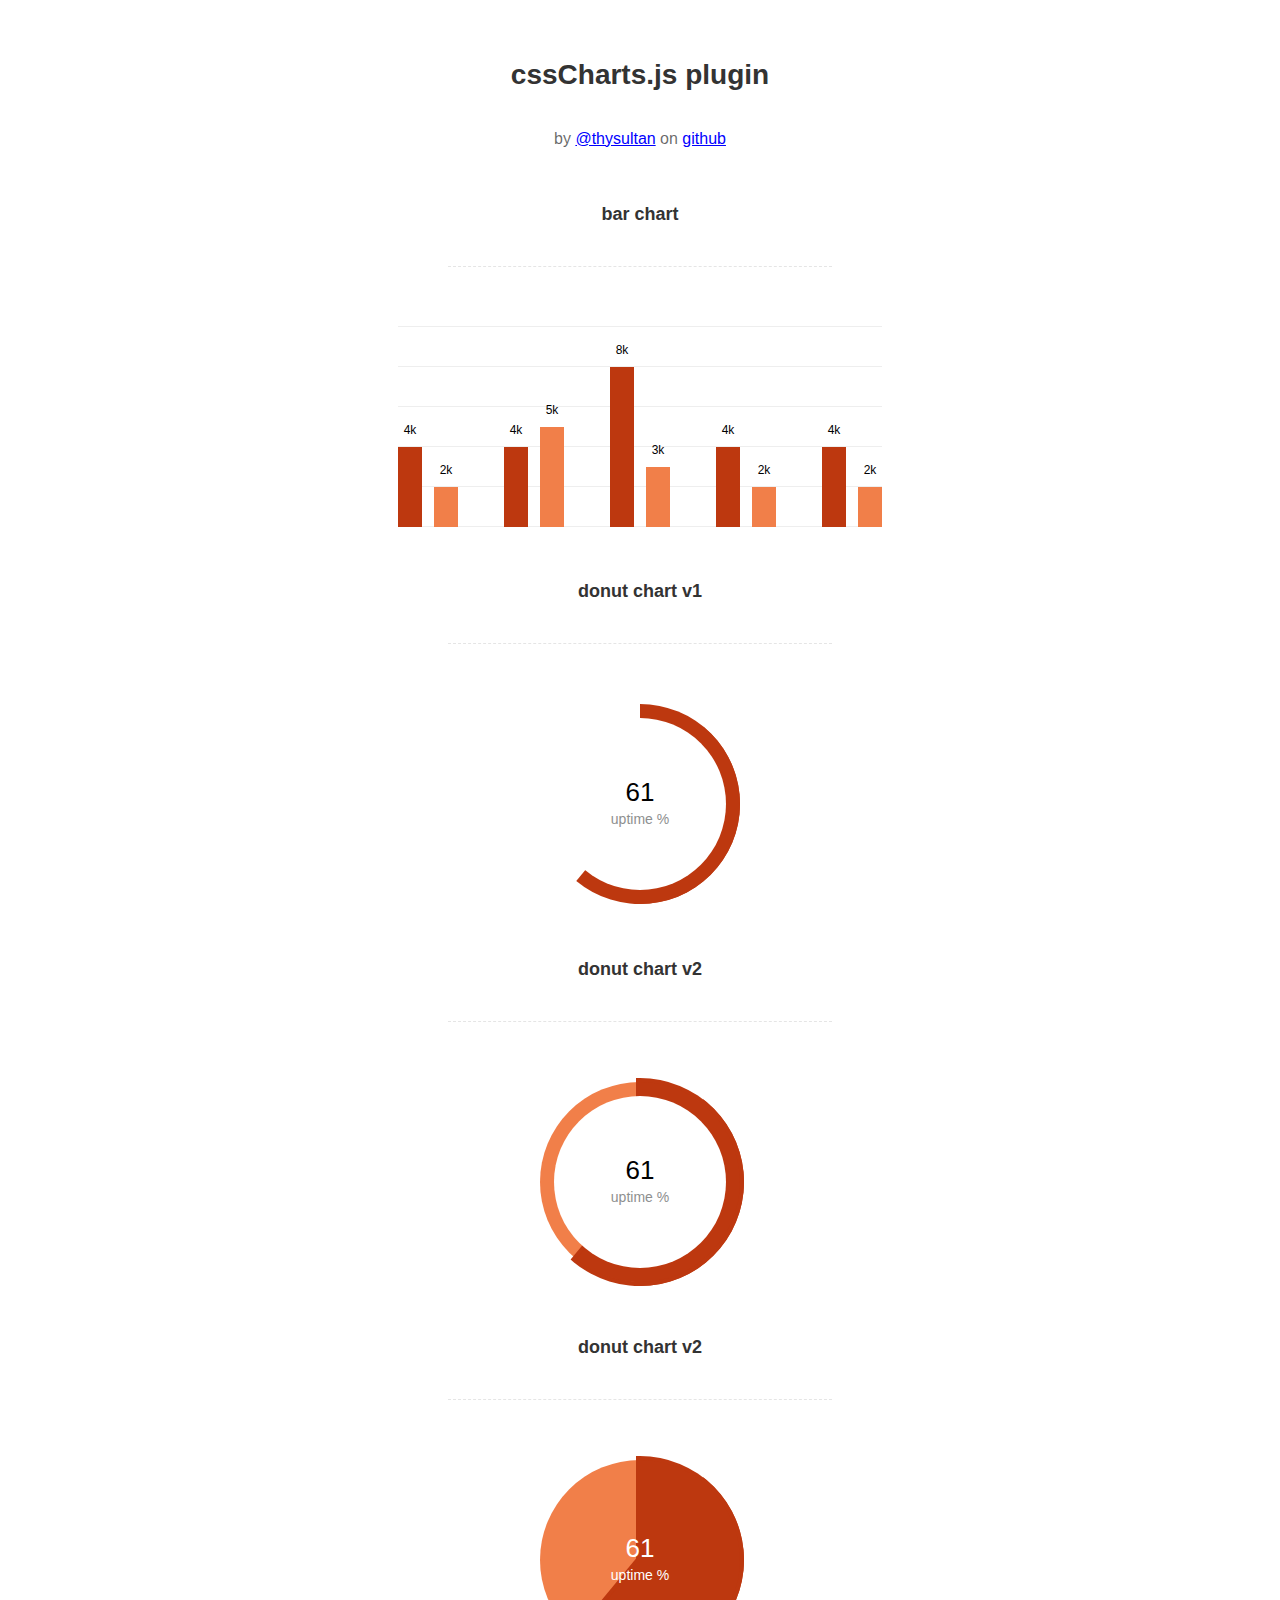
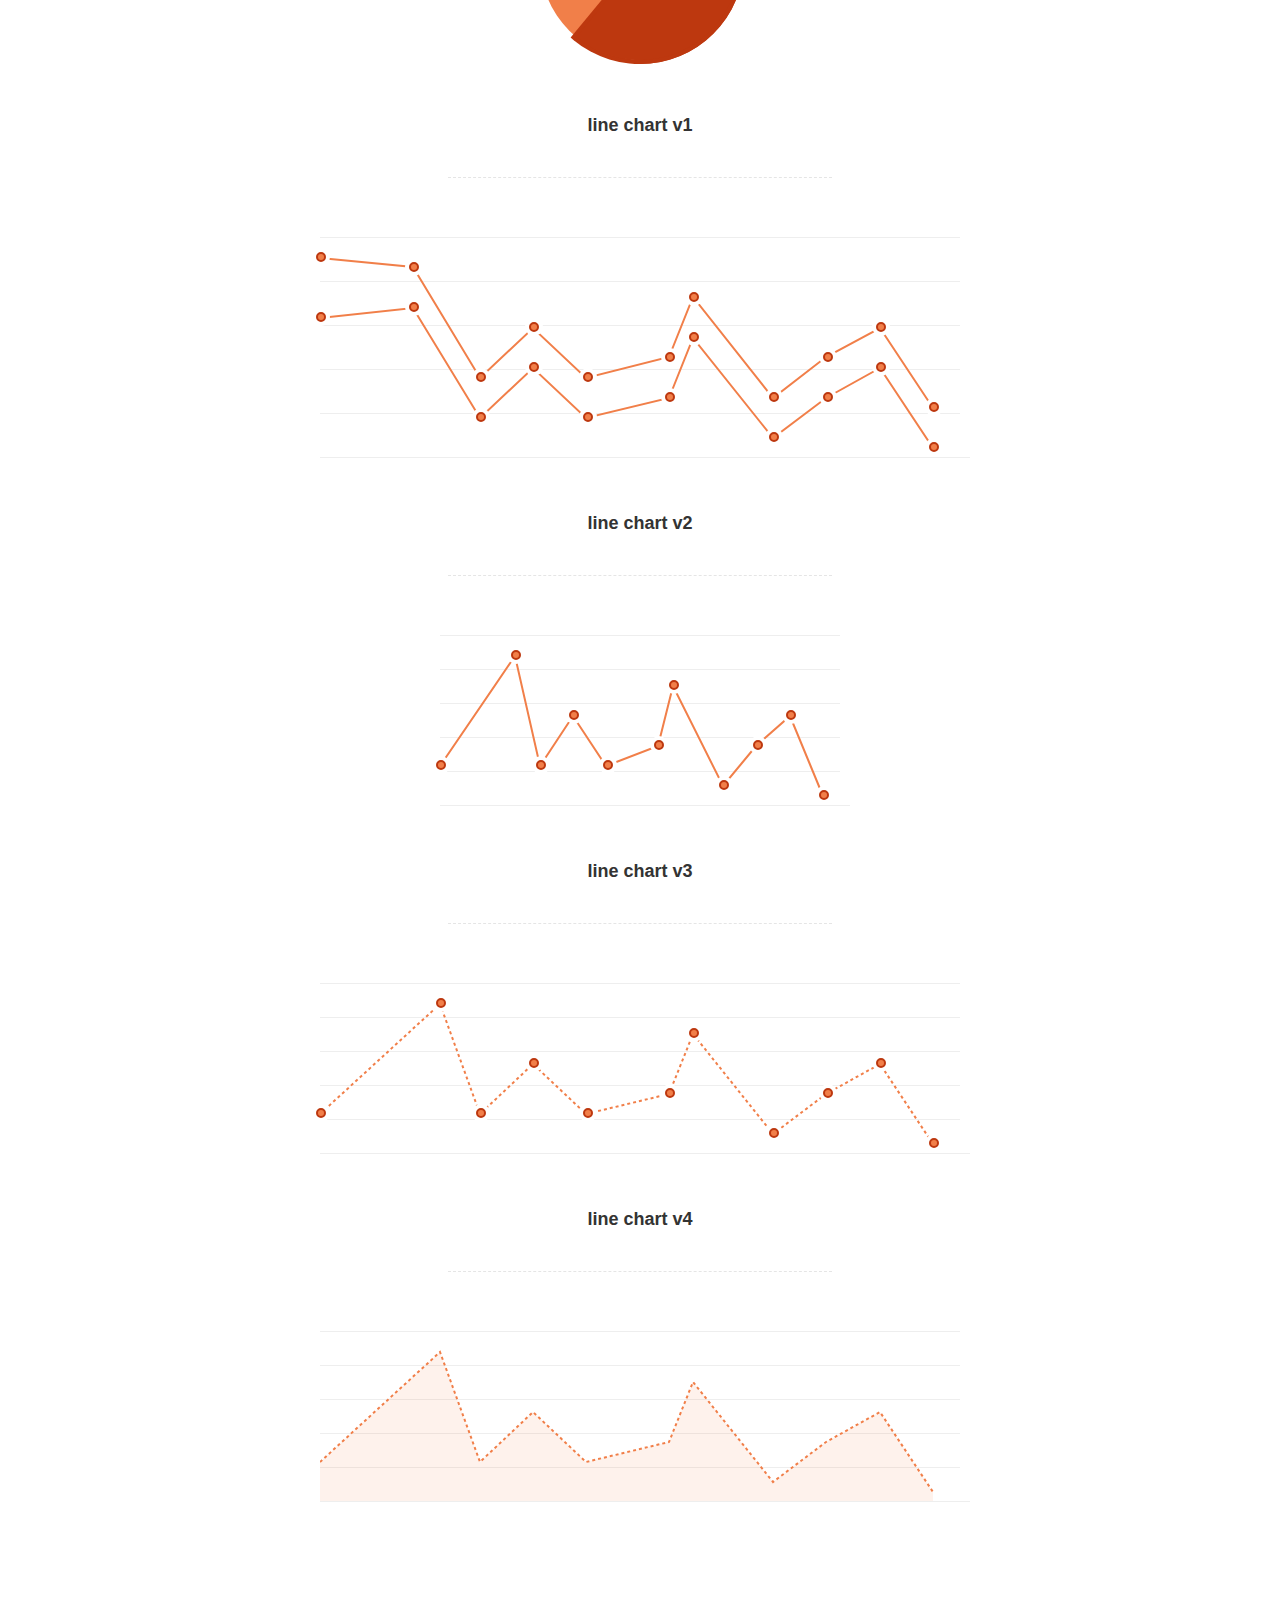
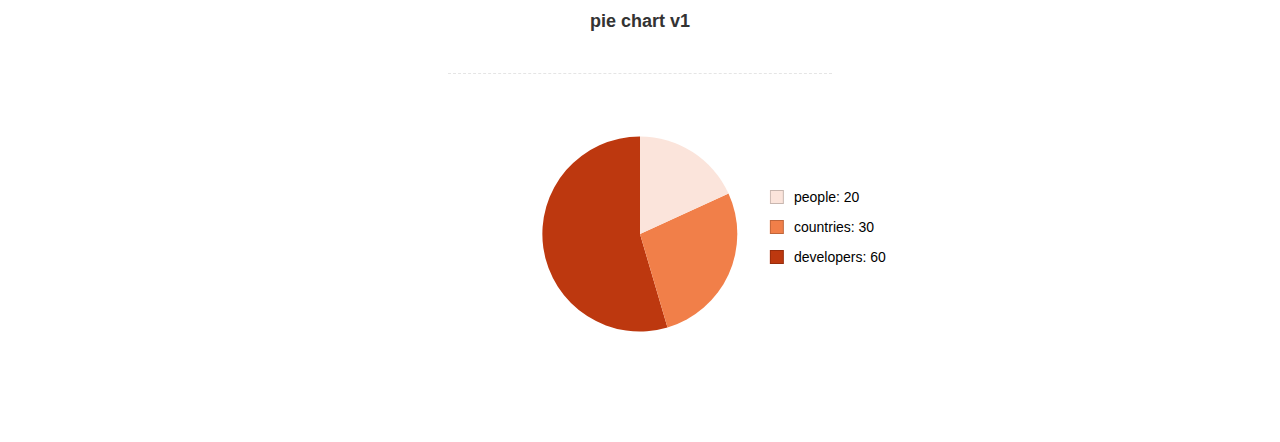
<file: collegenews/WebContent/assets/js/Lightweight-Chart/index.html>
<!doctype html>
<html>
    <head>
        <meta charset="utf-8">
        <meta name="description" content="A jquery plugin to create simple donut, bar or line charts with dom nodes, style with css.">
        <meta name="viewport" content="width=device-width, initial-scale=1">
        <title>cssCharts.js - jquery css charts</title>
        <script src="https://ajax.googleapis.com/ajax/libs/jquery/2.1.3/jquery.min.js"></script>

        <link rel="stylesheet" href="cssCharts.css">
        <script src="jquery.chart.js"></script>

        <style>
          /* page specific styles*/
          h1{text-align:center;font-family:sans-serif;font-size:28px;color:#333;padding:40px 0 0 0;}
          h2{text-align:center;font-family:sans-serif;font-size:18px;color:#333;padding:40px 0 0 0;}
          hr{width:60%;height:1px;background:none;border:none;border-bottom:1px dashed rgba(0,0,0,0.1);outline:none;margin:40px auto 60px auto;}

          .desc p{text-align:center;font-size:16px;color:rgba(0,0,0,0.6);padding:20px 0 0 0;font-family:sans-serif;}
          .desc a{color:blue;}
          .wrap{margin:0 auto;width:640px;padding-bottom:100px;}
          #line{width:400px;}
          /* page specific styles*/
        </style>
    </head>
    <body>
      <div class="wrap">

        <div class="desc">
          <h1>cssCharts.js plugin</h1><p>by
          <a href="http://twitter.com/thysultan">@thysultan</a> on
          <a href="https://github.com/sultantarimo/cssCharts.js">github</a>
        </p>
        </div>

        <h2>bar chart</h2>
        <hr>

        <div class="chart">
            <ul class="bar-chart" data-bars="[4,2],[4,5],[8,3],[4,2],[4,2]" data-max="10" data-unit="k" data-width="24"></ul>
        </div>
        <!-- data max is the 100% point of the graph -->
        <!-- set data-grid to 0 for no grid -->
        <!-- data-width is the individual bars width -->

        <h2>donut chart v1</h2>
        <hr>

        <div class="chart">
          <div class="donut-chart" data-percent="0.61" data-title="uptime %"></div>
        </div>

        <h2>donut chart v2</h2>
        <hr>

        <div class="chart">
          <div class="donut-chart fill" data-percent="0.61" data-title="uptime %"></div>
        </div>

        <h2>donut chart v2</h2>
        <hr>

        <div class="chart">
          <div class="donut-chart pie-chart fill" data-percent="0.61" data-title="uptime %"></div>
        </div>
        <!-- pie-chart class for pie chart -->
        <!-- fill class for default donut fill enabled-->

        <h2>line chart v1</h2>
        <hr>

        <div class="chart">
          <ul data-cord="[[0,70,120,160,200,262,280,340,380,420,460],[140,150,40,90,40,60,120,20,60,90,10]],[[0,70,120,160,200,262,280,340,380,420,460],[200,190,80,130,80,100,160,60,100,130,50]]"  class="line-chart"></ul>
        </div>
        <!-- multiple graphs [[x cords],[y cords]] [[x cords],[y cords]] -->

        <h2>line chart v2</h2>
        <hr>

        <div class="chart" id="line">
          <ul data-cord="[0,90,120,160,200,262,280,340,380,420,460],[40,150,40,90,40,60,120,20,60,90,10]" class="line-chart"></ul>
        </div>

        <h2>line chart v3</h2>
        <hr>

        <div class="chart dotted">
          <ul data-cord="[0,90,120,160,200,262,280,340,380,420,460],[40,150,40,90,40,60,120,20,60,90,10]" class="line-chart"></ul>
        </div>

        <h2>line chart v4</h2>
        <hr>

        <div class="chart dotted">
          <ul data-cord="[0,90,120,160,200,262,280,340,380,420,460],[40,150,40,90,40,60,120,20,60,90,10]" data-fill="1" class="line-chart no-points"></ul>
        </div>
        <!-- single graph [x cords],[y cords] -->


        <br><br><br>
        <h2>pie chart v1</h2>
        <hr>

        <div class="chart">
          <div class="pie-thychart" data-set='[["people", 20], ["countries",30], ["developers",60]]' data-colors="#FBE4DB,#F17F49,#BD380F"></div>
        </div>

      </div>

      <script>
        $(function() {
            $('.bar-chart').cssCharts({type:"bar"});
            $('.donut-chart').cssCharts({type:"donut"}).trigger('show-donut-chart');
            $('.line-chart').cssCharts({type:"line"});

            $('.pie-thychart').cssCharts({type:"pie"});
        });
      </script>
    </body>
</html>
</file>
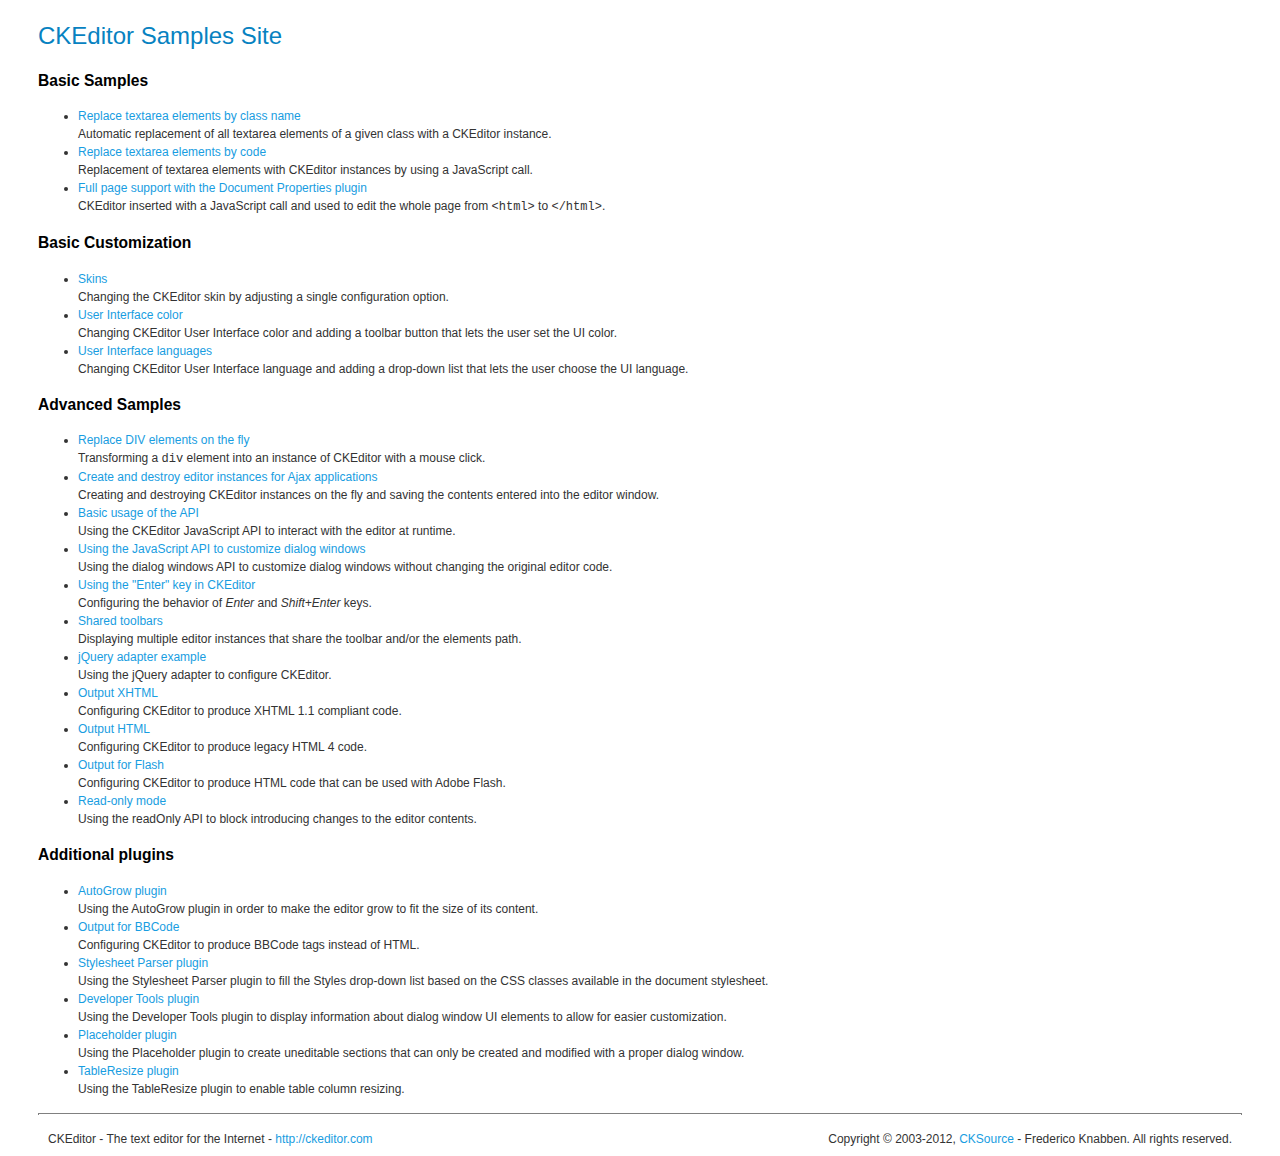
<file: collegenews/WebContent/js/ckeditor/_samples/index.html>
<!DOCTYPE html PUBLIC "-//W3C//DTD XHTML 1.0 Transitional//EN" "http://www.w3.org/TR/xhtml1/DTD/xhtml1-transitional.dtd">
<!--
Copyright (c) 2003-2012, CKSource - Frederico Knabben. All rights reserved.
For licensing, see LICENSE.html or http://ckeditor.com/license
-->
<html xmlns="http://www.w3.org/1999/xhtml">
<head>
	<title>CKEditor Samples</title>
	<meta content="text/html; charset=utf-8" http-equiv="content-type" />
	<link type="text/css" rel="stylesheet" href="sample.css" />
</head>
<body>
	<h1 class="samples">
		CKEditor Samples Site
	</h1>
	<h2 class="samples">
		Basic Samples
	</h2>
	<ul class="samples">
		<li>
			<a class="samples" href="replacebyclass.html">Replace textarea elements by class name</a><br />
			Automatic replacement of all textarea elements of a given class with a CKEditor instance.
		</li>
		<li><a class="samples" href="replacebycode.html">Replace textarea elements by code</a><br />
			Replacement of textarea elements with CKEditor instances by using a JavaScript call.
		</li>
		<li><a class="samples" href="fullpage.html">Full page support with the Document Properties plugin</a><br />
			CKEditor inserted with a JavaScript call and used to edit the whole page from <code>&lt;html&gt;</code> to <code>&lt;/html&gt;</code>.
		</li>
	</ul>
	<h2 class="samples">
		Basic Customization
	</h2>
	<ul class="samples">
		<li><a class="samples" href="skins.html">Skins</a><br />
			Changing the CKEditor skin by adjusting a single configuration option.
		</li>
		<li><a class="samples" href="ui_color.html">User Interface color</a><br />
			Changing CKEditor User Interface color and adding a toolbar button that lets the user set the UI color.
		</li>
		<li><a class="samples" href="ui_languages.html">User Interface languages</a><br />
			Changing CKEditor User Interface language and adding a drop-down list that lets the user choose the UI language.
		</li>
	</ul>
	<h2 class="samples">
		Advanced Samples
	</h2>
	<ul class="samples">
		<li><a class="samples" href="divreplace.html">Replace DIV elements on the fly</a><br />
			Transforming a <code>div</code> element into an instance of CKEditor with a mouse click.
		</li>
		<li><a class="samples" href="ajax.html">Create and destroy editor instances for Ajax applications</a><br />
			Creating and destroying CKEditor instances on the fly and saving the contents entered into the editor window.
		</li>
		<li><a class="samples" href="api.html">Basic usage of the API</a><br />
			Using the CKEditor JavaScript API to interact with the editor at runtime.
		</li>
		<li><a class="samples" href="api_dialog.html">Using the JavaScript API to customize dialog windows</a><br />
			Using the dialog windows API to customize dialog windows without changing the original editor code.
		</li>
		<li><a class="samples" href="enterkey.html">Using the "Enter" key in CKEditor</a><br />
			 Configuring the behavior of <em>Enter</em> and <em>Shift+Enter</em> keys.
		</li>
		<li><a class="samples" href="sharedspaces.html">Shared toolbars</a><br />
			Displaying multiple editor instances that share the toolbar and/or the elements path.
		</li>
		<li><a class="samples" href="jqueryadapter.html">jQuery adapter example</a><br />
			Using the jQuery adapter to configure CKEditor.
		</li>
		<li><a class="samples" href="output_xhtml.html">Output XHTML</a><br />
			Configuring CKEditor to produce XHTML 1.1 compliant code.
		</li>
		<li><a class="samples" href="output_html.html">Output HTML</a><br />
			Configuring CKEditor to produce legacy HTML 4 code.
		</li>
		<li><a class="samples" href="output_for_flash.html">Output for Flash</a><br />
			Configuring CKEditor to produce HTML code that can be used with Adobe Flash.
		</li>
		<li><a class="samples" href="readonly.html">Read-only mode</a><br />
			Using the readOnly API to block introducing changes to the editor contents.
		</li>
	</ul>
	<h2 class="samples">
		Additional plugins
	</h2>
	<ul class="samples">
		<li><a class="samples" href="autogrow.html">AutoGrow plugin</a><br />
			Using the AutoGrow plugin in order to make the editor grow to fit the size of its content.
		</li>
		<li><a class="samples" href="bbcode.html">Output for BBCode</a><br />
			Configuring CKEditor to produce BBCode tags instead of HTML.
		</li>
		<li><a class="samples" href="stylesheetparser.html">Stylesheet Parser plugin</a><br />
			Using the Stylesheet Parser plugin to fill the Styles drop-down list based on the CSS classes available in the document stylesheet.
		</li>
		<li><a class="samples" href="devtools.html">Developer Tools plugin</a><br />
			Using the Developer Tools plugin to display information about dialog window UI elements to allow for easier customization.
		</li>
		<li><a class="samples" href="placeholder.html">Placeholder plugin</a><br />
			Using the Placeholder plugin to create uneditable sections that can only be created and modified with a proper dialog window.
		</li>
		<li><a class="samples" href="tableresize.html">TableResize plugin</a><br />
			Using the TableResize plugin to enable table column resizing.
		</li>
	</ul>
	<div id="footer">
		<hr />
		<p>
			CKEditor - The text editor for the Internet - <a class="samples" href="http://ckeditor.com/">http://ckeditor.com</a>
		</p>
		<p id="copy">
			Copyright &copy; 2003-2012, <a class="samples" href="http://cksource.com/">CKSource</a> - Frederico Knabben. All rights reserved.
		</p>
	</div>
</body>
</html>
</file>
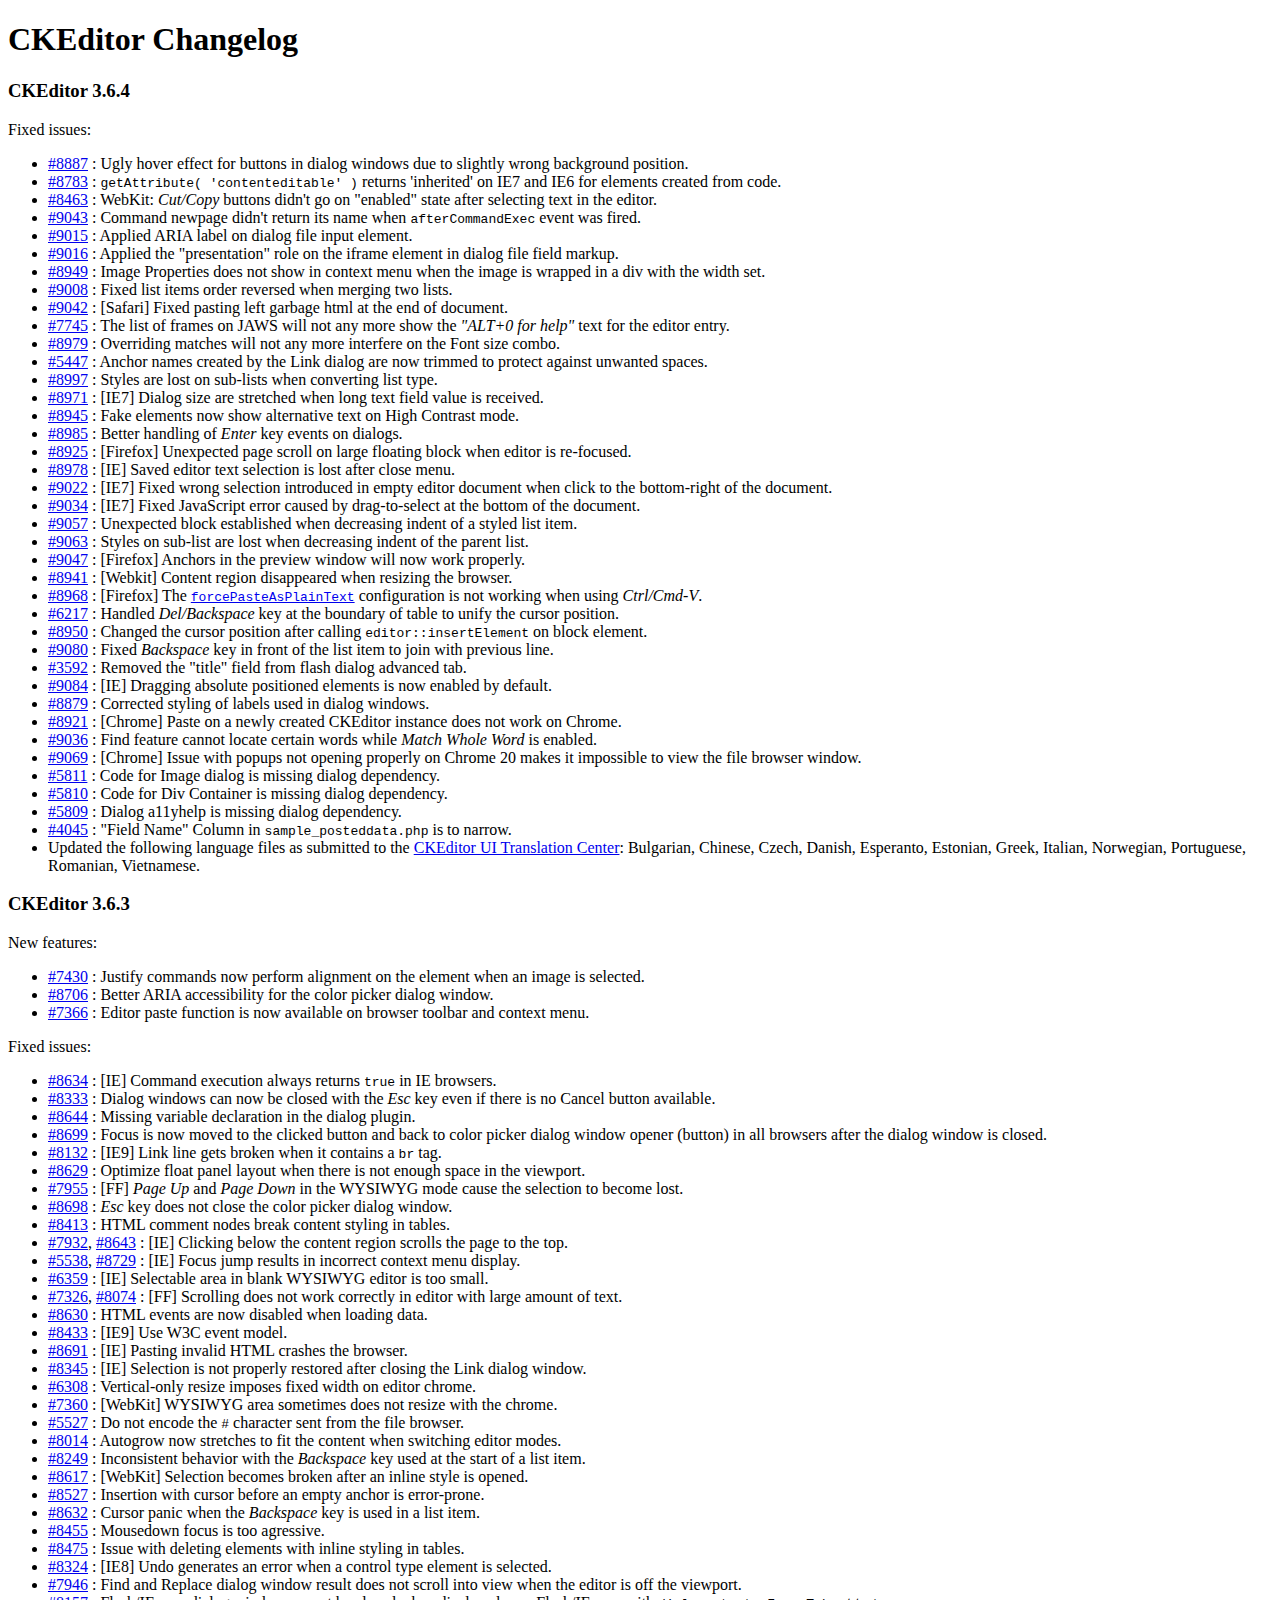
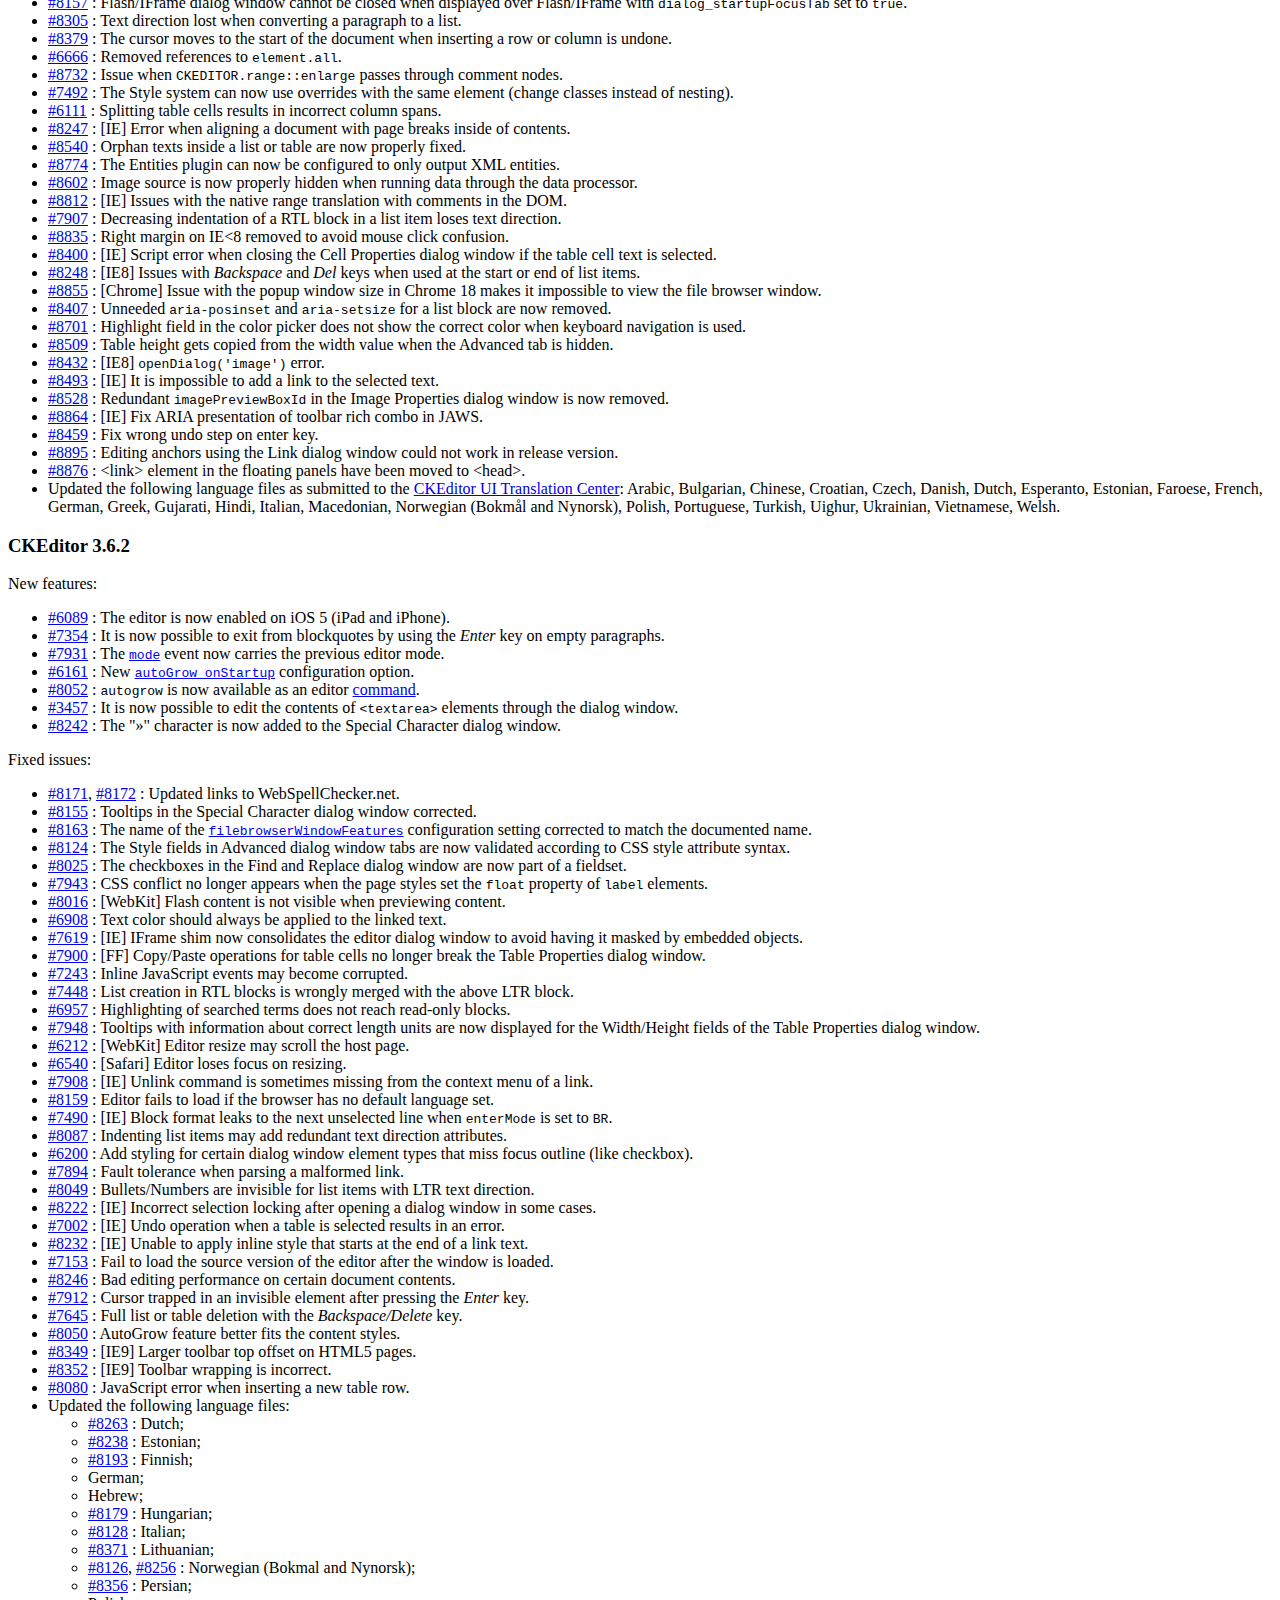
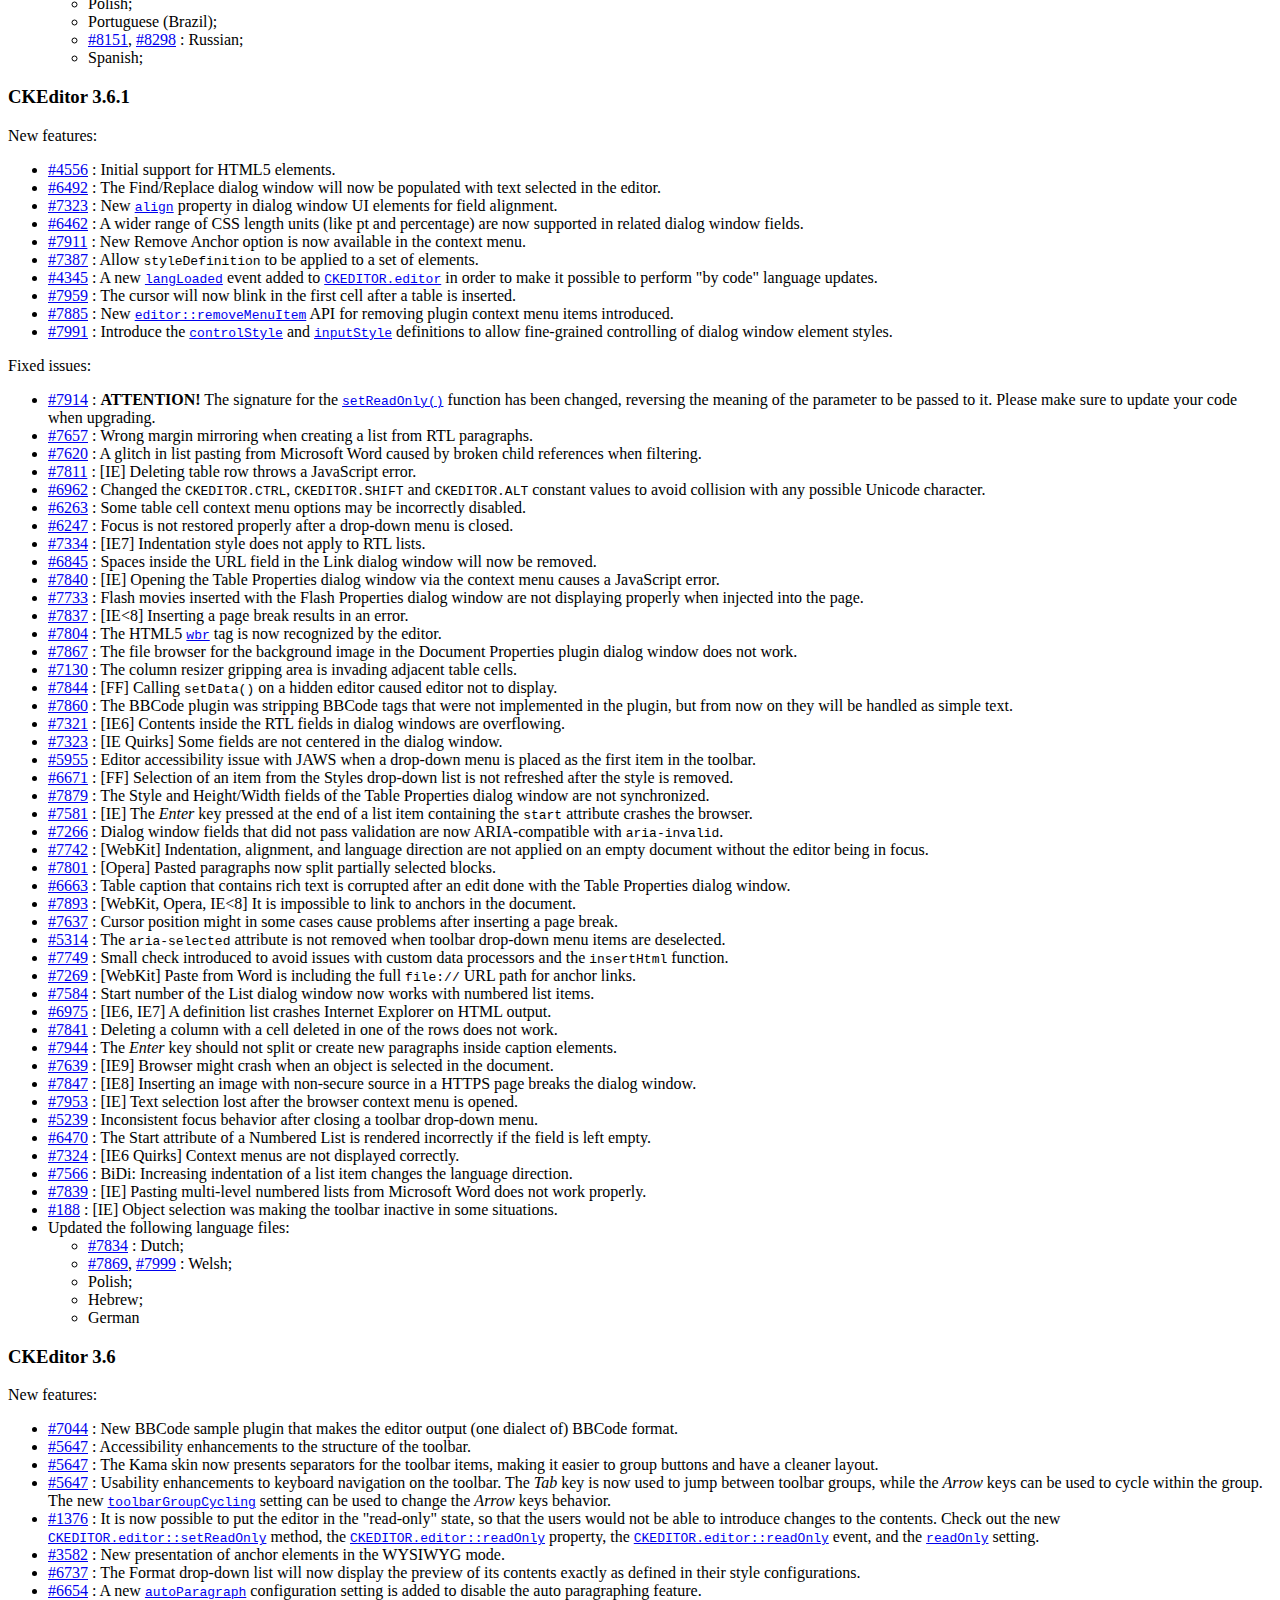
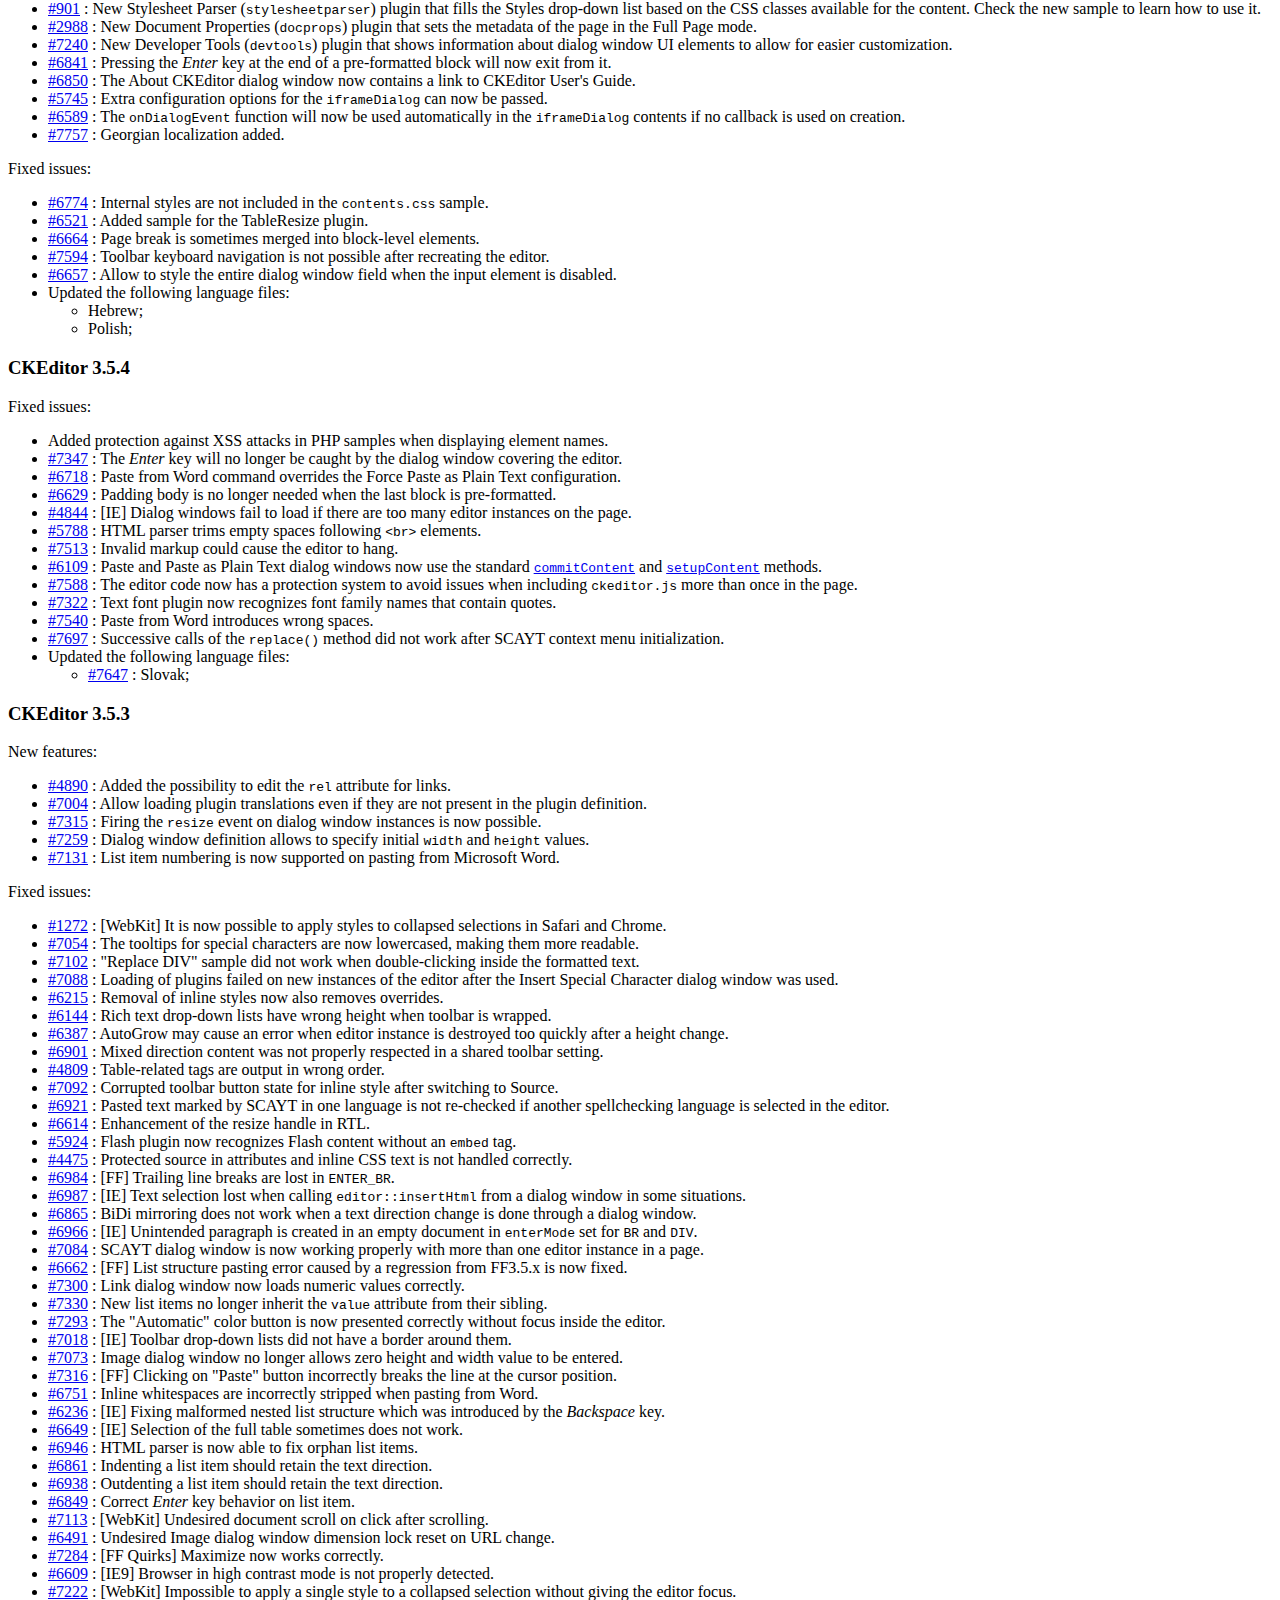
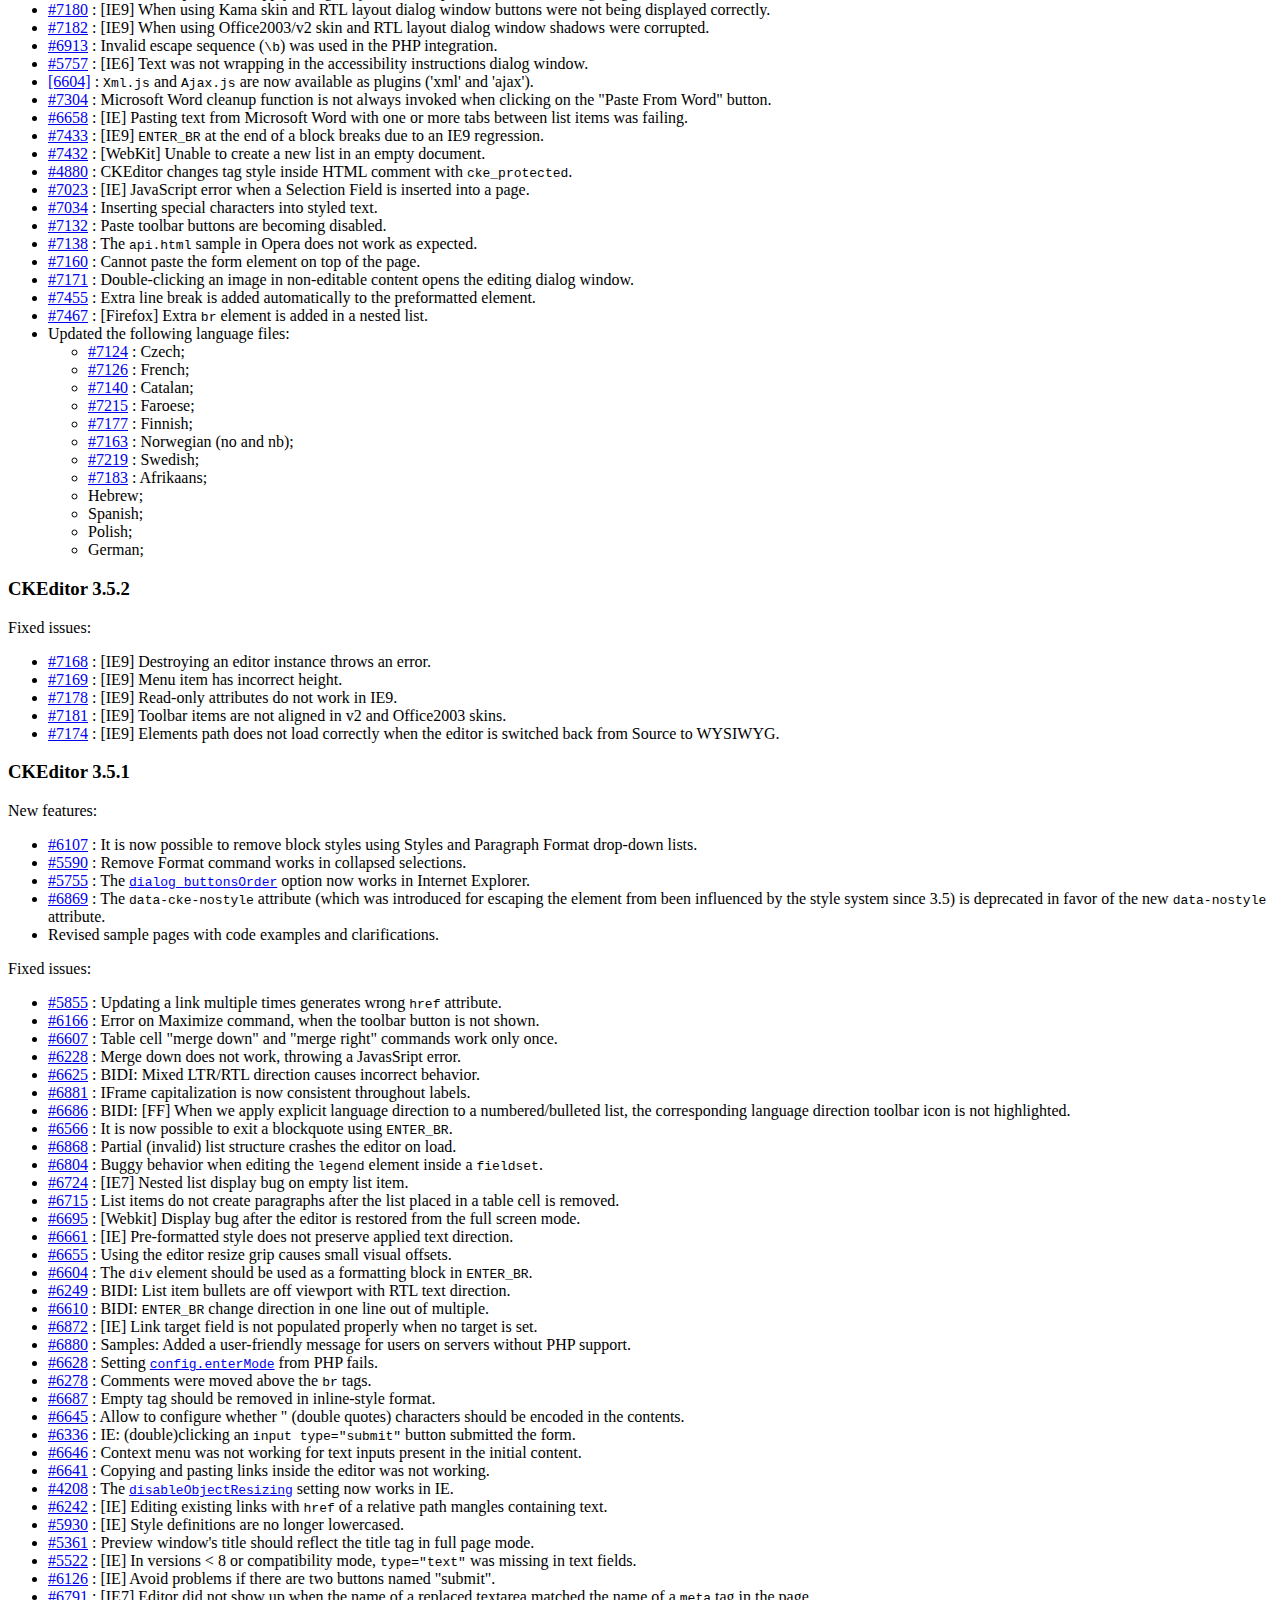
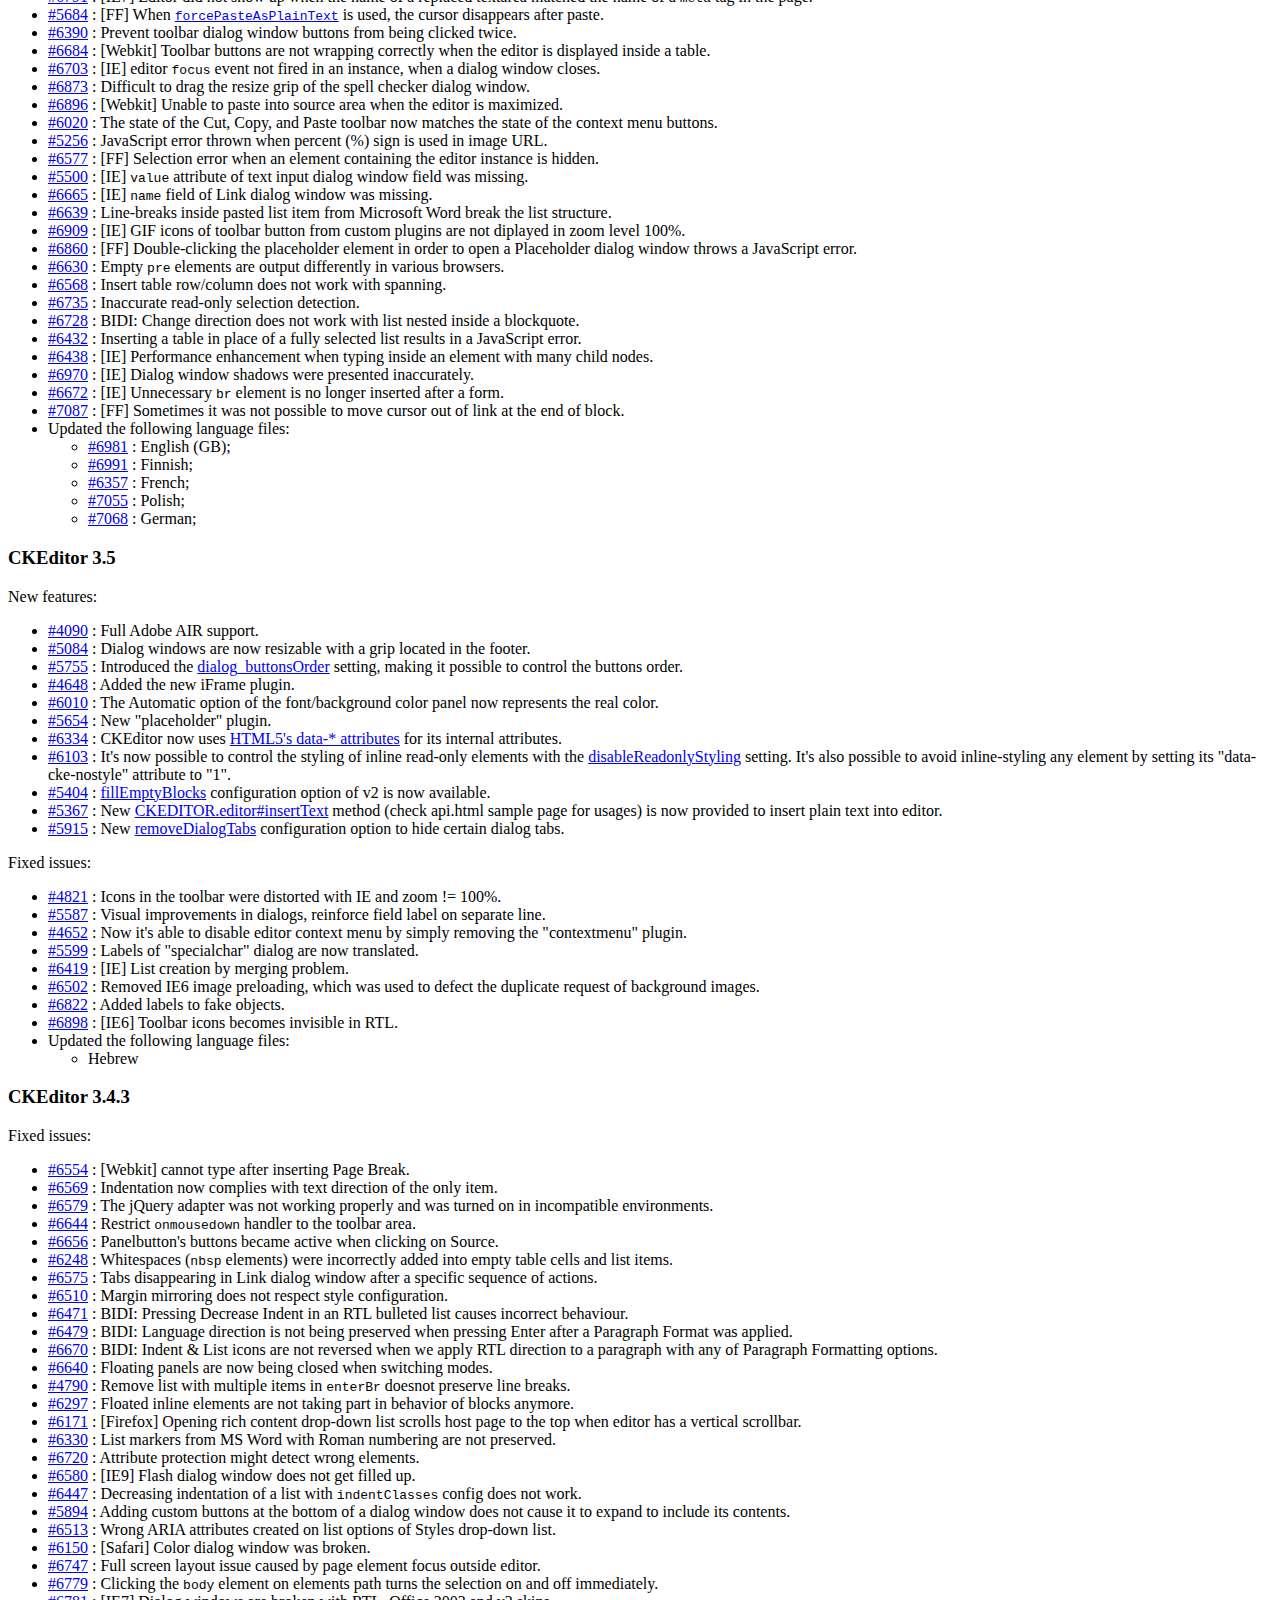
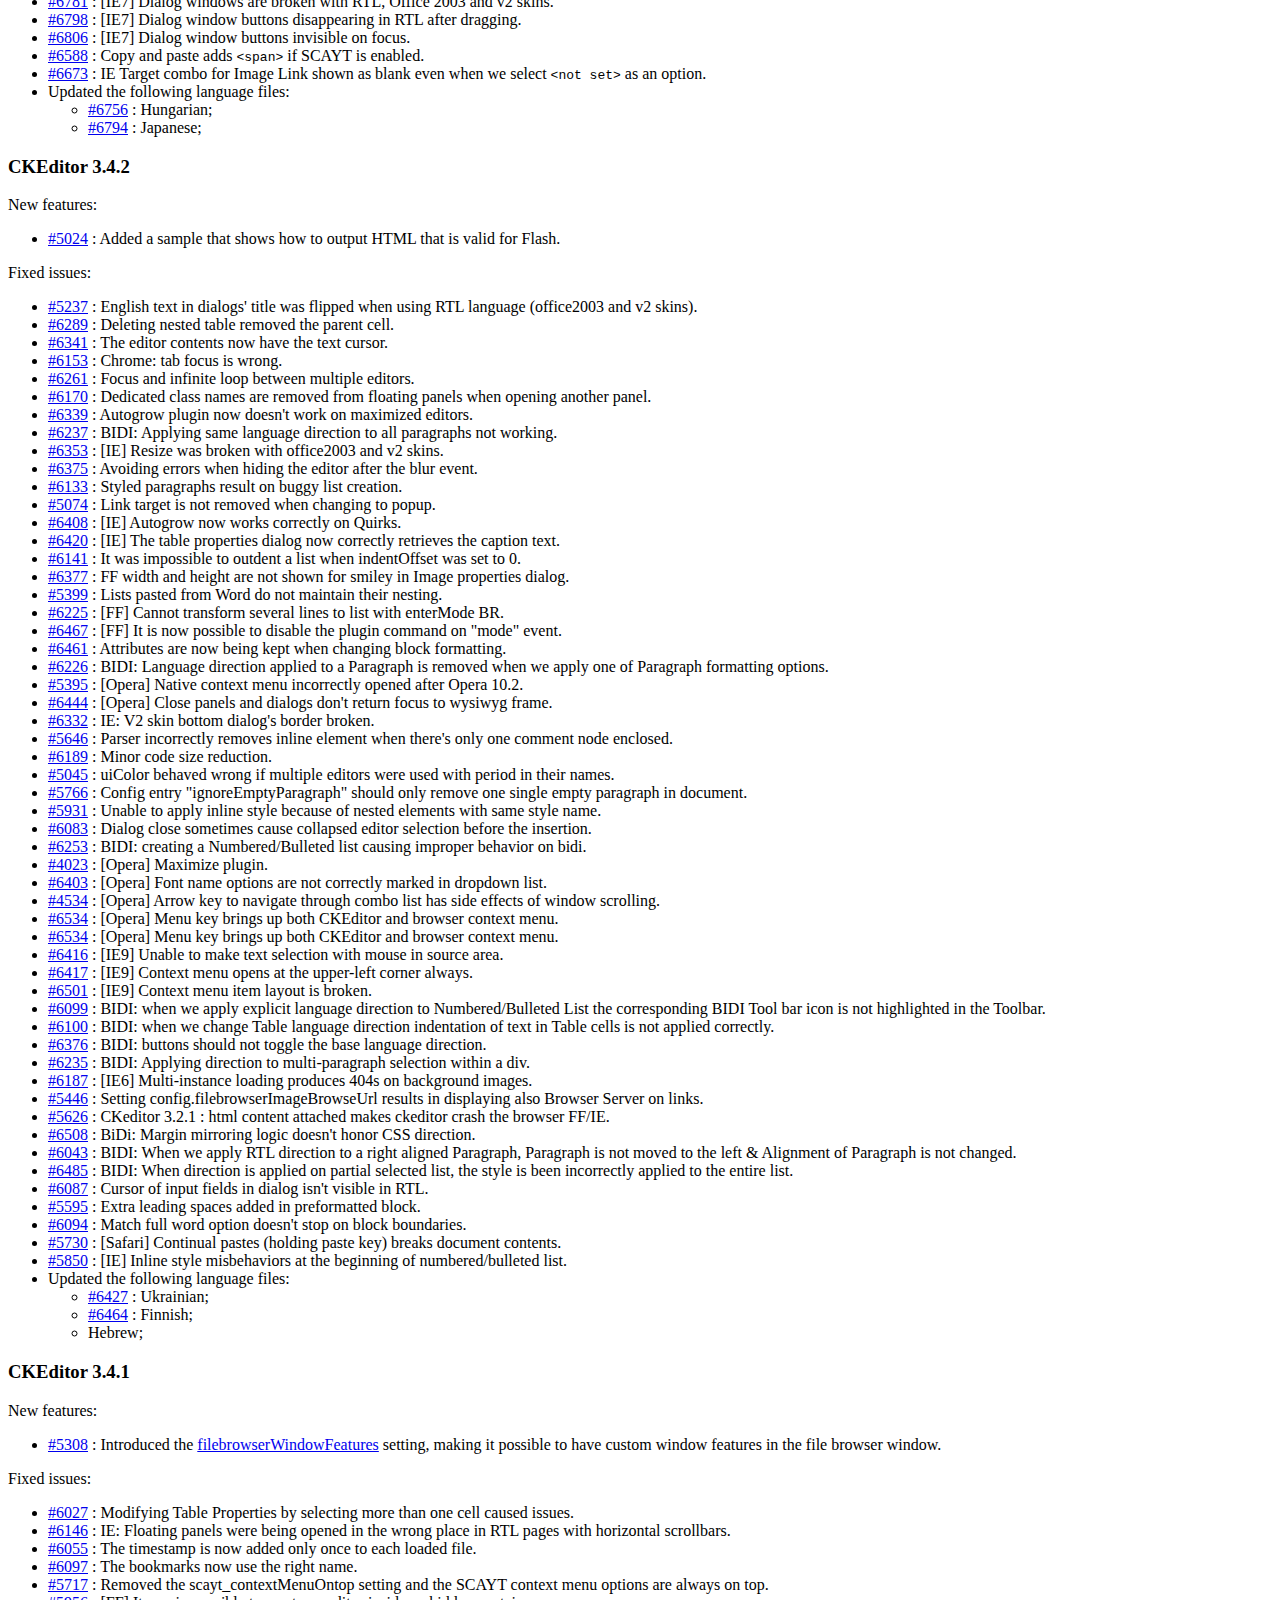
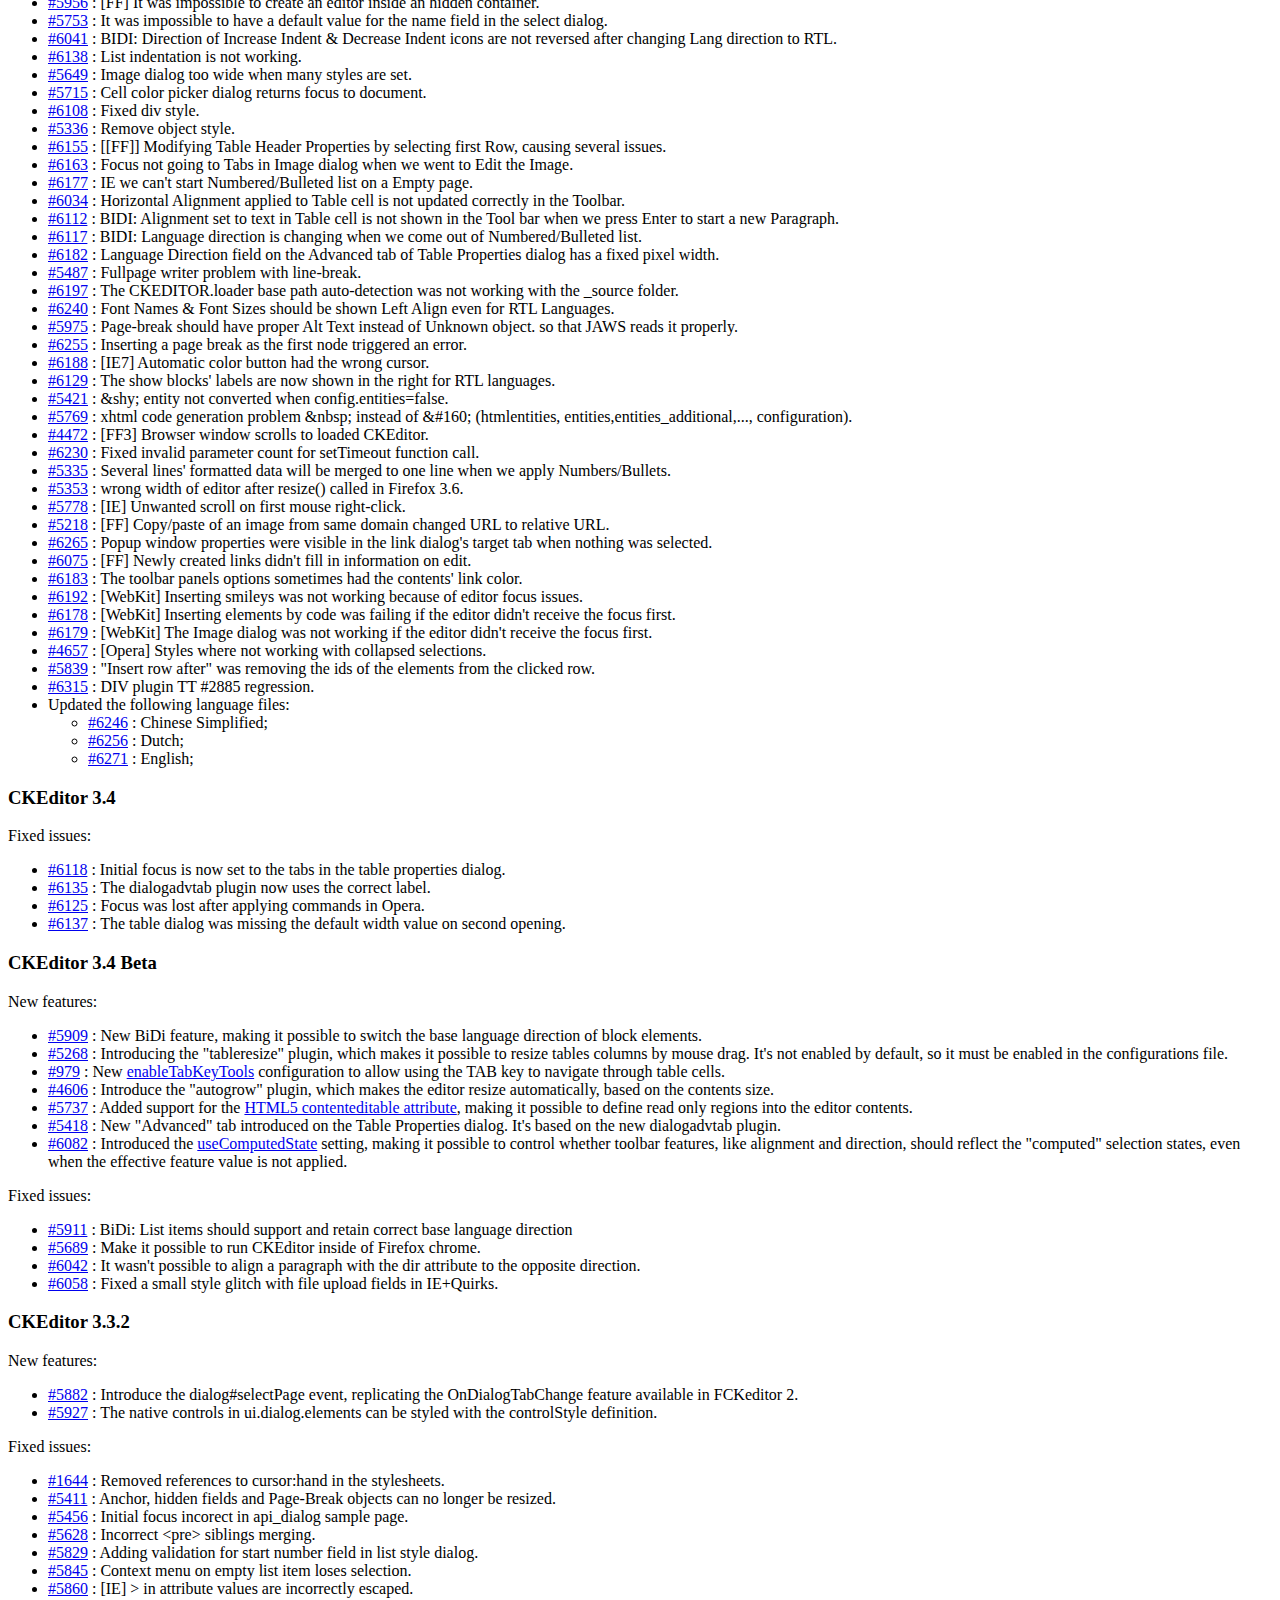
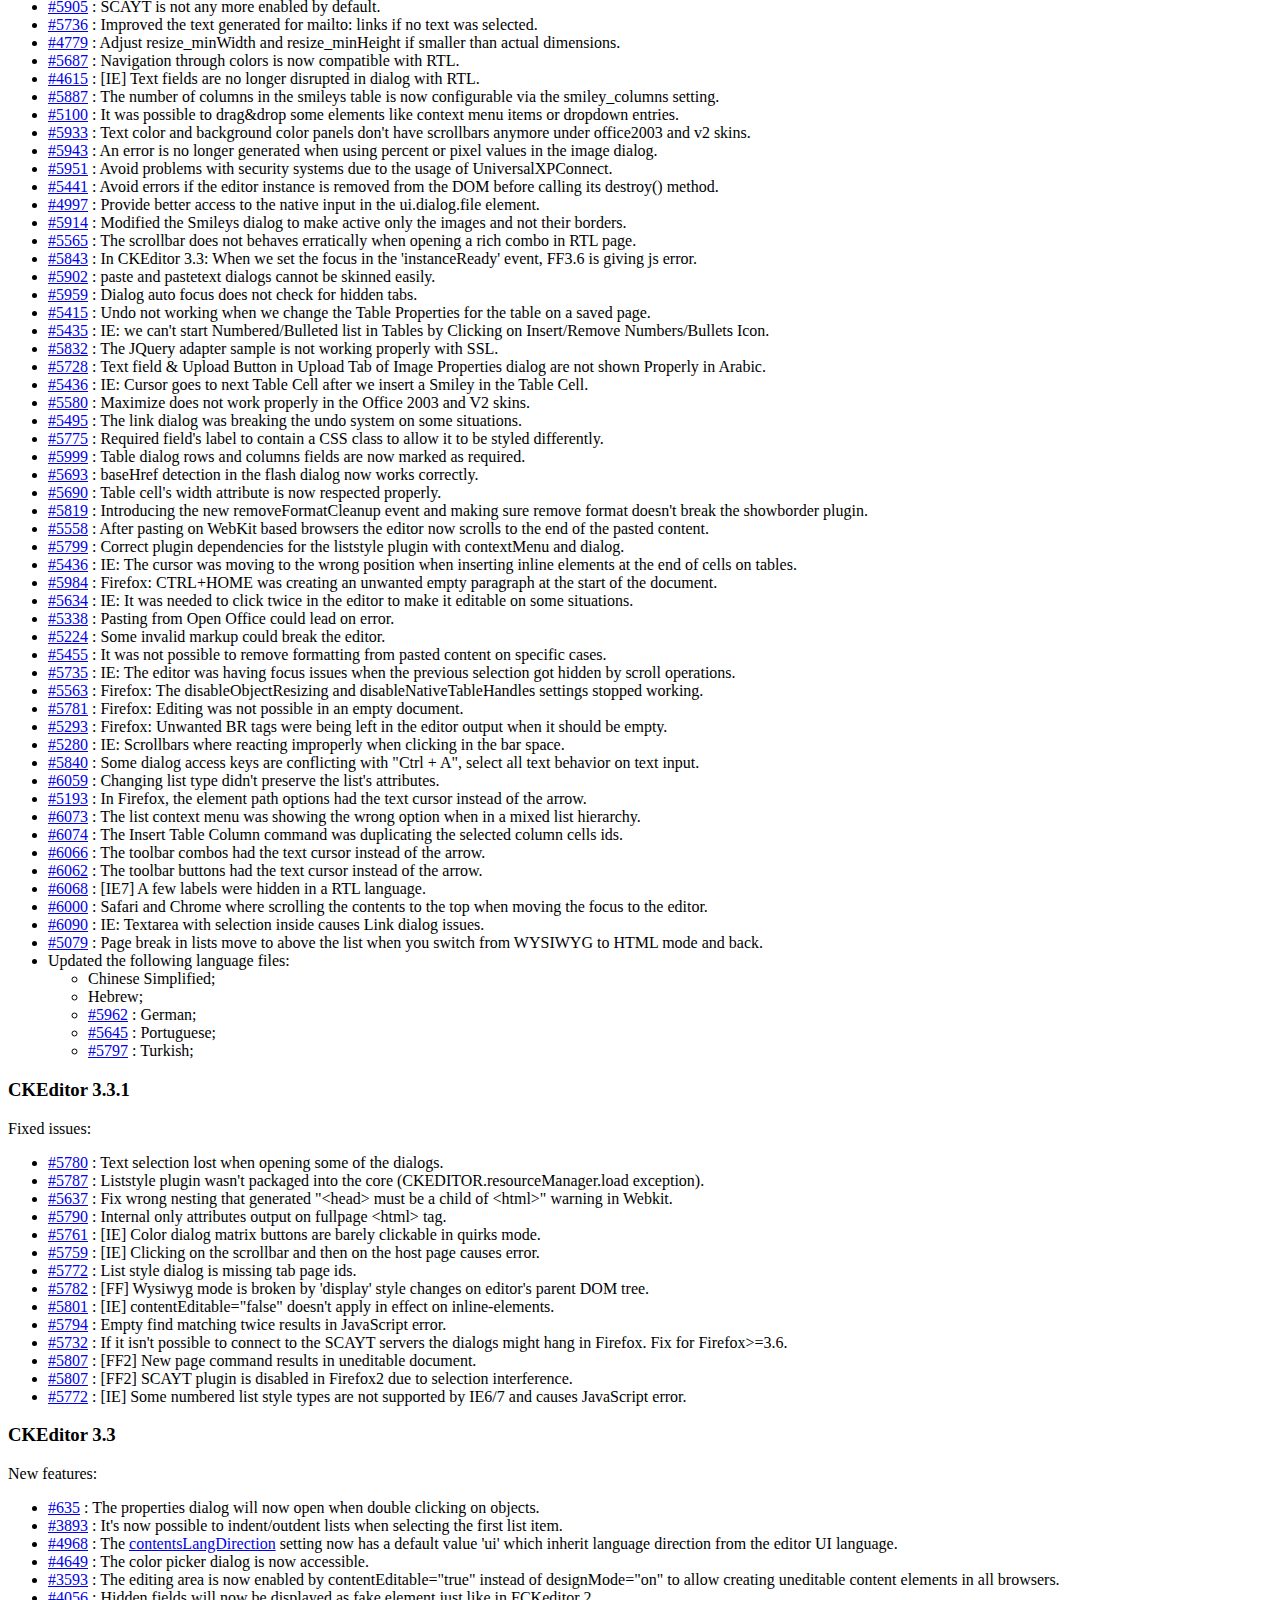
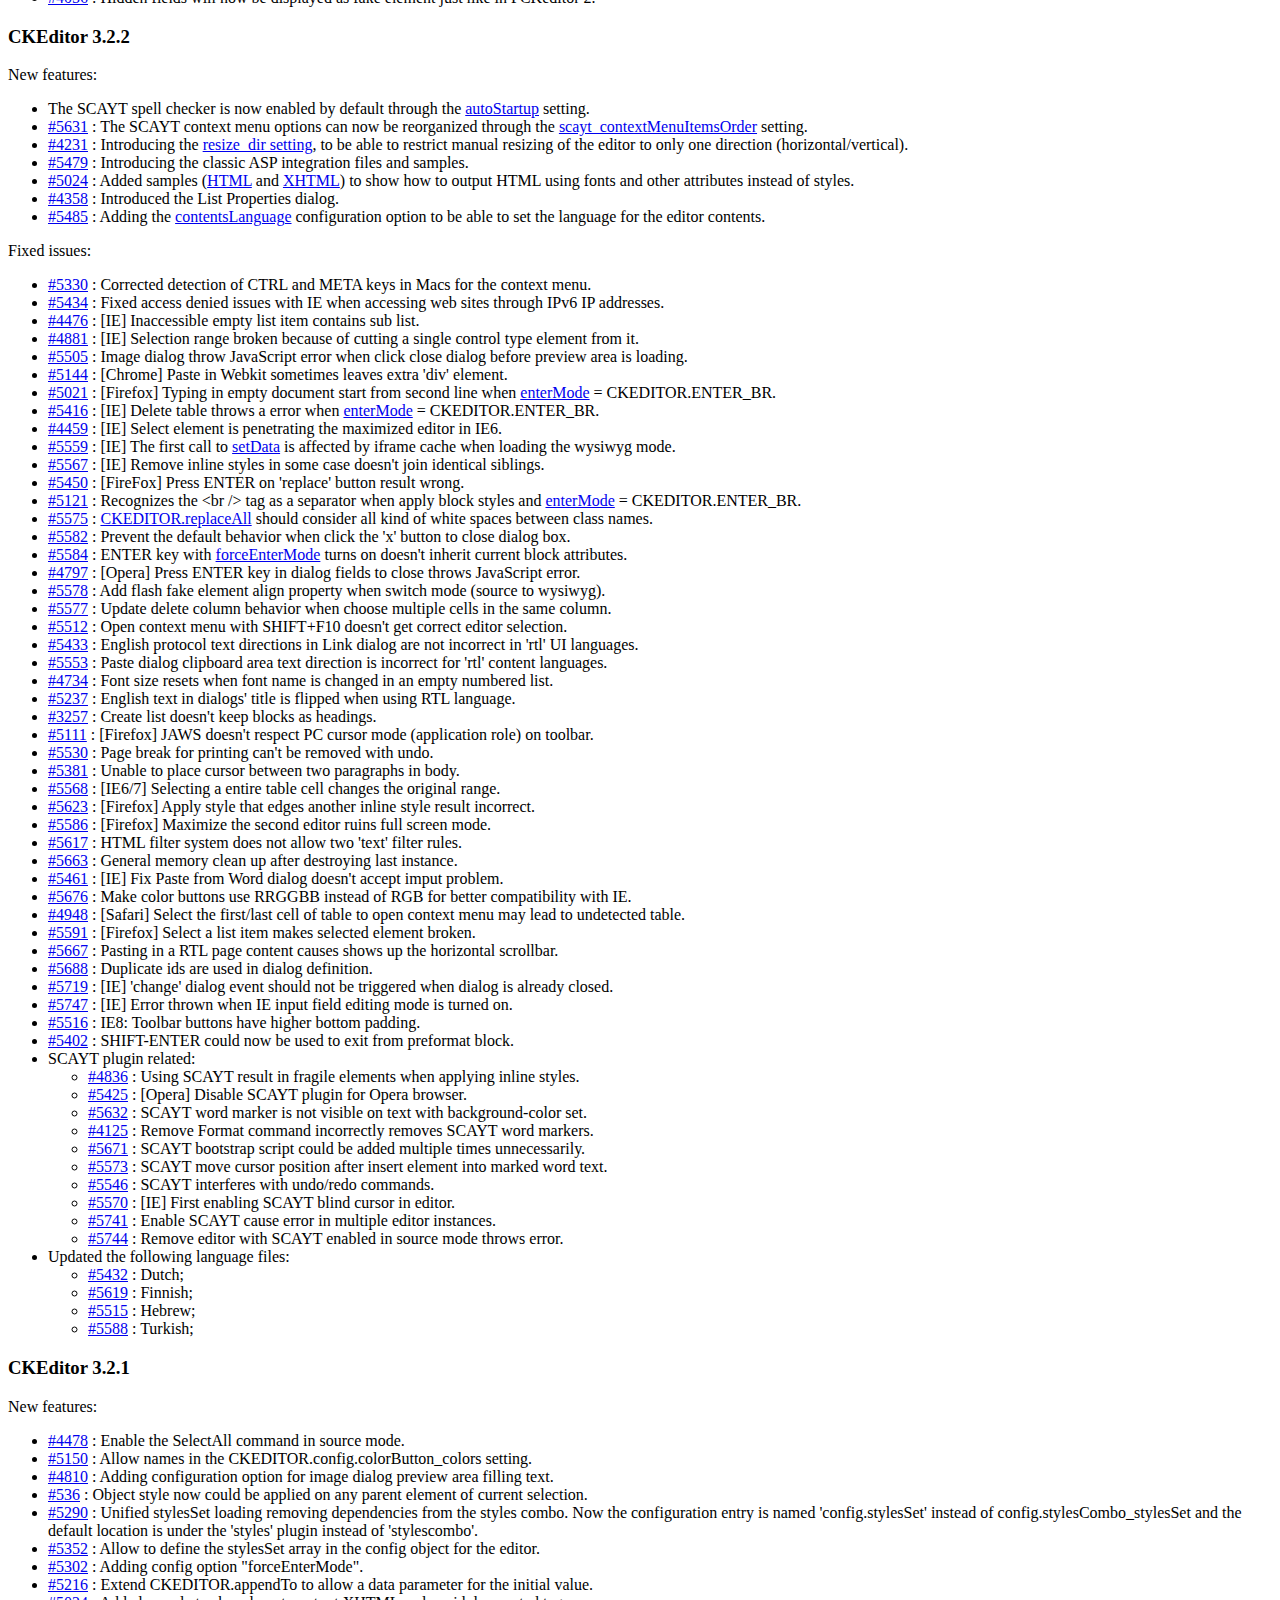
<file: collegenews/WebContent/js/ckeditor/CHANGES.html>
<!DOCTYPE html PUBLIC "-//W3C//DTD XHTML 1.0 Transitional//EN" "http://www.w3.org/TR/xhtml1/DTD/xhtml1-transitional.dtd">
<!--
Copyright (c) 2003-2012, CKSource - Frederico Knabben. All rights reserved.
For licensing, see LICENSE.html or http://ckeditor.com/license
-->
<html xmlns="http://www.w3.org/1999/xhtml">
<head>
	<title>Changelog &mdash; CKEditor</title>
	<meta http-equiv="content-type" content="text/html; charset=utf-8" />
	<style type="text/css">

#footer hr
{
	margin: 10px 0 15px 0;
	height: 1px;
	border: solid 1px gray;
	border-bottom: none;
}

#footer p
{
	margin: 0 10px 10px 10px;
	float: left;
}

#footer #copy
{
	float: right;
}

	</style>
</head>
<body>
	<h1>
		CKEditor Changelog
	</h1>
	<h3>
			CKEditor 3.6.4</h3>
	<p>
			Fixed issues:</p>
	<ul>
		<li><a href="http://dev.ckeditor.com/ticket/8887">#8887</a> : Ugly hover effect for buttons in dialog windows due to slightly wrong background position.</li>
		<li><a href="http://dev.ckeditor.com/ticket/8783">#8783</a> : <code>getAttribute( 'contenteditable' )</code> returns 'inherited' on IE7 and IE6 for elements created from code.</li>
		<li><a href="http://dev.ckeditor.com/ticket/8463">#8463</a> : WebKit: <em>Cut/Copy</em> buttons didn't go on "enabled" state after selecting text in the editor.</li>
		<li><a href="http://dev.ckeditor.com/ticket/9043">#9043</a> : Command newpage didn't return its name when <code>afterCommandExec</code> event was fired.</li>
		<li><a href="http://dev.ckeditor.com/ticket/9015">#9015</a> : Applied ARIA label on dialog file input element.</li>
		<li><a href="http://dev.ckeditor.com/ticket/9016">#9016</a> : Applied the "presentation" role on the iframe element in dialog file field markup.</li>
		<li><a href="http://dev.ckeditor.com/ticket/8949">#8949</a> : Image Properties does not show in context menu when the image is wrapped in a div with the width set.</li>
		<li><a href="http://dev.ckeditor.com/ticket/9008">#9008</a> : Fixed list items order reversed when merging two lists.</li>
		<li><a href="http://dev.ckeditor.com/ticket/9042">#9042</a> : [Safari] Fixed pasting left garbage html at the end of document.</li>
		<li><a href="http://dev.ckeditor.com/ticket/7745">#7745</a> : The list of frames on JAWS will not any more show the <em>"ALT+0 for help"</em> text for the editor entry.</li>
		<li><a href="http://dev.ckeditor.com/ticket/8979">#8979</a> : Overriding matches will not any more interfere on the Font size combo.</li>
		<li><a href="http://dev.ckeditor.com/ticket/5447">#5447</a> : Anchor names created by the Link dialog are now trimmed to protect against unwanted spaces.</li>
		<li><a href="http://dev.ckeditor.com/ticket/8997">#8997</a> : Styles are lost on sub-lists when converting list type.</li>
		<li><a href="http://dev.ckeditor.com/ticket/8971">#8971</a> : [IE7] Dialog size are stretched when long text field value is received.</li>
		<li><a href="http://dev.ckeditor.com/ticket/8945">#8945</a> : Fake elements now show alternative text on High Contrast mode.</li>
		<li><a href="http://dev.ckeditor.com/ticket/8985">#8985</a> : Better handling of <em>Enter</em> key events on dialogs.</li>
		<li><a href="http://dev.ckeditor.com/ticket/8925">#8925</a> : [Firefox] Unexpected page scroll on large floating block when editor is re-focused.</li>
		<li><a href="http://dev.ckeditor.com/ticket/8978">#8978</a> : [IE] Saved editor text selection is lost after close menu.</li>
		<li><a href="http://dev.ckeditor.com/ticket/9022">#9022</a> : [IE7] Fixed wrong selection introduced in empty editor document when click to the bottom-right of the document.</li>
		<li><a href="http://dev.ckeditor.com/ticket/9034">#9034</a> : [IE7] Fixed JavaScript error caused by drag-to-select at the bottom of the document.</li>
		<li><a href="http://dev.ckeditor.com/ticket/9057">#9057</a> : Unexpected block established when decreasing indent of a styled list item.</li>
		<li><a href="http://dev.ckeditor.com/ticket/9063">#9063</a> : Styles on sub-list are lost when decreasing indent of the parent list.</li>
		<li><a href="http://dev.ckeditor.com/ticket/9047">#9047</a> : [Firefox] Anchors in the preview window will now work properly.</li>
		<li><a href="http://dev.ckeditor.com/ticket/8941">#8941</a> : [Webkit] Content region disappeared when resizing the browser.</li>
		<li><a href="http://dev.ckeditor.com/ticket/8968">#8968</a> : [Firefox] The <code><a href="http://docs.cksource.com/ckeditor_api/symbols/CKEDITOR.config.html#.forcePasteAsPlainText">forcePasteAsPlainText</a></code> configuration is not working when using <em>Ctrl/Cmd-V</em>.</li>
		<li><a href="http://dev.ckeditor.com/ticket/6217">#6217</a> : Handled <em>Del/Backspace</em> key at the boundary of table to unify the cursor position.</li>
		<li><a href="http://dev.ckeditor.com/ticket/8950">#8950</a> : Changed the cursor position after calling <code>editor::insertElement</code> on block element.</li>
		<li><a href="http://dev.ckeditor.com/ticket/9080">#9080</a> : Fixed <em>Backspace</em> key in front of the list item to join with previous line.</li>
		<li><a href="http://dev.ckeditor.com/ticket/3592">#3592</a> : Removed the "title" field from flash dialog advanced tab.</li>
		<li><a href="http://dev.ckeditor.com/ticket/9084">#9084</a> : [IE] Dragging absolute positioned elements is now enabled by default.</li>
		<li><a href="http://dev.ckeditor.com/ticket/8879">#8879</a> : Corrected styling of labels used in dialog windows.</li>
		<li><a href="http://dev.ckeditor.com/ticket/8921">#8921</a> : [Chrome] Paste on a newly created CKEditor instance does not work on Chrome.</li>
		<li><a href="http://dev.ckeditor.com/ticket/9036">#9036</a> : Find feature cannot locate certain words while <em>Match Whole Word</em> is enabled.</li>
		<li><a href="http://dev.ckeditor.com/ticket/9069">#9069</a> : [Chrome] Issue with popups not opening properly on Chrome 20 makes it impossible to view the file browser window.</li>
		<li><a href="http://dev.ckeditor.com/ticket/5811">#5811</a> : Code for Image dialog is missing dialog dependency.</li>
		<li><a href="http://dev.ckeditor.com/ticket/5810">#5810</a> : Code for Div Container is missing dialog dependency.</li>
		<li><a href="http://dev.ckeditor.com/ticket/5809">#5809</a> : Dialog a11yhelp is missing dialog dependency.</li>
		<li><a href="http://dev.ckeditor.com/ticket/4045">#4045</a> : "Field Name" Column in <code>sample_posteddata.php</code> is to narrow.</li>
		<li>Updated the following language files as submitted to the <a href="https://www.transifex.net/projects/p/ckeditor/">CKEditor UI Translation Center</a>: Bulgarian, Chinese, Czech, Danish, Esperanto, Estonian, Greek, Italian, Norwegian, Portuguese, Romanian, Vietnamese.</li>
	</ul>
	<h3>
			CKEditor 3.6.3</h3>
	<p>
			New features:</p>
	<ul>
		<li><a href="http://dev.ckeditor.com/ticket/7430">#7430</a> : Justify commands now perform alignment on the element when an image is selected.</li>
		<li><a href="http://dev.ckeditor.com/ticket/8706">#8706</a> : Better ARIA accessibility for the color picker dialog window.</li>
		<li><a href="http://dev.ckeditor.com/ticket/7366">#7366</a> : Editor paste function is now available on browser toolbar and context menu.</li>
	</ul>
	<p>
			Fixed issues:</p>
	<ul>
		<li><a href="http://dev.ckeditor.com/ticket/8634">#8634</a> : [IE] Command execution always returns <code>true</code> in IE browsers.</li>
		<li><a href="http://dev.ckeditor.com/ticket/8333">#8333</a> : Dialog windows can now be closed with the <em>Esc</em> key even if there is no Cancel button available.</li>
		<li><a href="http://dev.ckeditor.com/ticket/8644">#8644</a> : Missing variable declaration in the dialog plugin.</li>
		<li><a href="http://dev.ckeditor.com/ticket/8699">#8699</a> : Focus is now moved to the clicked button and back to color picker dialog window opener (button) in all browsers after the dialog window is closed.</li>
		<li><a href="http://dev.ckeditor.com/ticket/8132">#8132</a> : [IE9] Link line gets broken when it contains a <code>br</code> tag.</li>
		<li><a href="http://dev.ckeditor.com/ticket/8629">#8629</a> : Optimize float panel layout when there is not enough space in the viewport.</li>
		<li><a href="http://dev.ckeditor.com/ticket/7955">#7955</a> : [FF] <em>Page Up</em> and <em>Page Down</em> in the WYSIWYG mode cause the selection to become lost.</li>
		<li><a href="http://dev.ckeditor.com/ticket/8698">#8698</a> : <em>Esc</em> key does not close the color picker dialog window.</li>
		<li><a href="http://dev.ckeditor.com/ticket/8413">#8413</a> : HTML comment nodes break content styling in tables.</li>
		<li><a href="http://dev.ckeditor.com/ticket/7932">#7932</a>, <a href="http://dev.ckeditor.com/ticket/8643">#8643</a> : [IE] Clicking below the content region scrolls the page to the top.</li>
		<li><a href="http://dev.ckeditor.com/ticket/5538">#5538</a>, <a href="http://dev.ckeditor.com/ticket/8729">#8729</a> : [IE] Focus jump results in incorrect context menu display.</li>
		<li><a href="http://dev.ckeditor.com/ticket/6359">#6359</a> : [IE] Selectable area in blank WYSIWYG editor is too small.</li>
		<li><a href="http://dev.ckeditor.com/ticket/7326">#7326</a>, <a href="http://dev.ckeditor.com/ticket/8074">#8074</a> : [FF] Scrolling does not work correctly in editor with large amount of text.</li>
		<li><a href="http://dev.ckeditor.com/ticket/8630">#8630</a> : HTML events are now disabled when loading data.</li>
		<li><a href="http://dev.ckeditor.com/ticket/8433">#8433</a> : [IE9] Use W3C event model.</li>
		<li><a href="http://dev.ckeditor.com/ticket/8691">#8691</a> : [IE] Pasting invalid HTML crashes the browser.</li>
		<li><a href="http://dev.ckeditor.com/ticket/8345">#8345</a> : [IE] Selection is not properly restored after closing the Link dialog window.</li>
		<li><a href="http://dev.ckeditor.com/ticket/6308">#6308</a> : Vertical-only resize imposes fixed width on editor chrome.</li>
		<li><a href="http://dev.ckeditor.com/ticket/7360">#7360</a> : [WebKit] WYSIWYG area sometimes does not resize with the chrome.</li>
		<li><a href="http://dev.ckeditor.com/ticket/5527">#5527</a> : Do not encode the <code>#</code> character sent from the file browser.</li>
		<li><a href="http://dev.ckeditor.com/ticket/8014">#8014</a> : Autogrow now stretches to fit the content when switching editor modes.</li>
		<li><a href="http://dev.ckeditor.com/ticket/8249">#8249</a> : Inconsistent behavior with the <em>Backspace</em> key used at the start of a list item.</li>
		<li><a href="http://dev.ckeditor.com/ticket/8617">#8617</a> : [WebKit] Selection becomes broken after an inline style is opened.</li>
		<li><a href="http://dev.ckeditor.com/ticket/8527">#8527</a> : Insertion with cursor before an empty anchor is error-prone.</li>
		<li><a href="http://dev.ckeditor.com/ticket/8632">#8632</a> : Cursor panic when the <em>Backspace</em> key is used in a list item.</li>
		<li><a href="http://dev.ckeditor.com/ticket/8455">#8455</a> : Mousedown focus is too agressive.</li>
		<li><a href="http://dev.ckeditor.com/ticket/8475">#8475</a> : Issue with deleting elements with inline styling in tables.</li>
		<li><a href="http://dev.ckeditor.com/ticket/8324">#8324</a> : [IE8] Undo generates an error when a control type element is selected.</li>
		<li><a href="http://dev.ckeditor.com/ticket/7946">#7946</a> : Find and Replace dialog window result does not scroll into view when the editor is off the viewport.</li>
		<li><a href="http://dev.ckeditor.com/ticket/8157">#8157</a> : Flash/IFrame dialog window cannot be closed when displayed over Flash/IFrame with <code>dialog_startupFocusTab</code> set to <code>true</code>.</li>
		<li><a href="http://dev.ckeditor.com/ticket/8305">#8305</a> : Text direction lost when converting a paragraph to a list.</li>
		<li><a href="http://dev.ckeditor.com/ticket/8379">#8379</a> : The cursor moves to the start of the document when inserting a row or column is undone.</li>
		<li><a href="http://dev.ckeditor.com/ticket/6666">#6666</a> : Removed references to <code>element.all</code>.</li>
		<li><a href="http://dev.ckeditor.com/ticket/8732">#8732</a> : Issue when <code>CKEDITOR.range::enlarge</code> passes through comment nodes.</li>
		<li><a href="http://dev.ckeditor.com/ticket/7492">#7492</a> : The Style system can now use overrides with the same element (change classes instead of nesting).</li>
		<li><a href="http://dev.ckeditor.com/ticket/6111">#6111</a> : Splitting table cells results in incorrect column spans.</li>
		<li><a href="http://dev.ckeditor.com/ticket/8247">#8247</a> : [IE] Error when aligning a document with page breaks inside of contents.</li>
		<li><a href="http://dev.ckeditor.com/ticket/8540">#8540</a> : Orphan texts inside a list or table are now properly fixed.</li>
		<li><a href="http://dev.ckeditor.com/ticket/8774">#8774</a> : The Entities plugin can now be configured to only output XML entities.</li>
		<li><a href="http://dev.ckeditor.com/ticket/8602">#8602</a> : Image source is now properly hidden when running data through the data processor.</li>
		<li><a href="http://dev.ckeditor.com/ticket/8812">#8812</a> : [IE] Issues with the native range translation with comments in the DOM.</li>
		<li><a href="http://dev.ckeditor.com/ticket/7907">#7907</a> : Decreasing indentation of a RTL block in a list item loses text direction.</li>
		<li><a href="http://dev.ckeditor.com/ticket/8835">#8835</a> : Right margin on IE&lt;8 removed to avoid mouse click confusion.</li>
		<li><a href="http://dev.ckeditor.com/ticket/8400">#8400</a> : [IE] Script error when closing the Cell Properties dialog window if the table cell text is selected.</li>
		<li><a href="http://dev.ckeditor.com/ticket/8248">#8248</a> : [IE8] Issues with <em>Backspace</em> and <em>Del</em> keys when used at the start or end of list items.</li>
		<li><a href="http://dev.ckeditor.com/ticket/8855">#8855</a> : [Chrome] Issue with the popup window size in Chrome 18 makes it impossible to view the file browser window.</li>
		<li><a href="http://dev.ckeditor.com/ticket/8407">#8407</a> : Unneeded <code>aria-posinset</code> and <code>aria-setsize</code> for a list block are now removed.</li>
		<li><a href="http://dev.ckeditor.com/ticket/8701">#8701</a> : Highlight field in the color picker does not show the correct color when keyboard navigation is used.</li>
		<li><a href="http://dev.ckeditor.com/ticket/8509">#8509</a> : Table height gets copied from the width value when the Advanced tab is hidden.</li>
		<li><a href="http://dev.ckeditor.com/ticket/8432">#8432</a> : [IE8] <code>openDialog('image')</code> error.</li>
		<li><a href="http://dev.ckeditor.com/ticket/8493">#8493</a> : [IE] It is impossible to add a link to the selected text.</li>
		<li><a href="http://dev.ckeditor.com/ticket/8528">#8528</a> : Redundant <code>imagePreviewBoxId</code> in the Image Properties dialog window is now removed.</li>
		<li><a href="http://dev.ckeditor.com/ticket/8864">#8864</a> : [IE] Fix ARIA presentation of toolbar rich combo in JAWS.</li>
		<li><a href="http://dev.ckeditor.com/ticket/8459">#8459</a> : Fix wrong undo step on enter key.</li>
		<li><a href="http://dev.ckeditor.com/ticket/8895">#8895</a> : Editing anchors using the Link dialog window could not work in release version.</li>
		<li><a href="http://dev.ckeditor.com/ticket/8876">#8876</a> : &lt;link&gt; element in the floating panels have been moved to &lt;head&gt;.</li>
		<li>Updated the following language files as submitted to the <a href="https://www.transifex.net/projects/p/ckeditor/">CKEditor UI Translation Center</a>: Arabic, Bulgarian, Chinese, Croatian, Czech, Danish, Dutch, Esperanto, Estonian, Faroese, French, German, Greek, Gujarati, Hindi, Italian, Macedonian, Norwegian (Bokmål and Nynorsk), Polish, Portuguese, Turkish, Uighur, Ukrainian, Vietnamese, Welsh.</li>
	</ul>
	<h3>
			CKEditor 3.6.2</h3>
	<p>
			New features:</p>
	<ul>
		<li><a href="http://dev.ckeditor.com/ticket/6089">#6089</a> : The editor is now enabled on iOS 5 (iPad and iPhone).</li>
		<li><a href="http://dev.ckeditor.com/ticket/6089">#7354</a> : It is now possible to exit from blockquotes by using the <em>Enter</em> key on empty paragraphs.</li>
		<li><a href="http://dev.ckeditor.com/ticket/7931">#7931</a> : The <code><a href="http://docs.cksource.com/ckeditor_api/symbols/CKEDITOR.editor.html#event:mode">mode</a></code> event now carries the previous editor mode.</li>
		<li><a href="http://dev.ckeditor.com/ticket/6161">#6161</a> : New <code><a href="http://docs.cksource.com/ckeditor_api/symbols/CKEDITOR.config.html#.autoGrow_onStartup">autoGrow_onStartup</a></code> configuration option.</li>
		<li><a href="http://dev.ckeditor.com/ticket/8052">#8052</a> : <code>autogrow</code> is now available as an editor <a href="http://docs.cksource.com/ckeditor_api/symbols/CKEDITOR.editor.html#execCommand">command</a>.</li>
		<li><a href="http://dev.ckeditor.com/ticket/3457">#3457</a> : It is now possible to edit the contents of <code>&lt;textarea&gt;</code> elements through the dialog window.</li>
		<li><a href="http://dev.ckeditor.com/ticket/8242">#8242</a> : The "&raquo;" character is now added to the Special Character dialog window.</li>
	</ul>
	<p>
			Fixed issues:</p>
	<ul>
		<li><a href="http://dev.ckeditor.com/ticket/8171">#8171</a>, <a href="http://dev.ckeditor.com/ticket/8172">#8172</a> : Updated links to WebSpellChecker.net.</li>
		<li><a href="http://dev.ckeditor.com/ticket/8155">#8155</a> : Tooltips in the Special Character dialog window corrected.</li>
		<li><a href="http://dev.ckeditor.com/ticket/8163">#8163</a> : The name of the <code><a href="http://docs.cksource.com/ckeditor_api/symbols/CKEDITOR.config.html#.filebrowserWindowFeatures">filebrowserWindowFeatures</a></code> configuration setting corrected to match the documented name.</li>
		<li><a href="http://dev.ckeditor.com/ticket/8124">#8124</a> : The Style fields in Advanced dialog window tabs are now validated according to CSS style attribute syntax.</li>
		<li><a href="http://dev.ckeditor.com/ticket/8025">#8025</a> : The checkboxes in the Find and Replace dialog window are now part of a fieldset.</li>
		<li><a href="http://dev.ckeditor.com/ticket/7943">#7943</a> : CSS conflict no longer appears when the page styles set the <code>float</code> property of <code>label</code> elements.</li>
		<li><a href="http://dev.ckeditor.com/ticket/8016">#8016</a> : [WebKit] Flash content is not visible when previewing content.</li>
		<li><a href="http://dev.ckeditor.com/ticket/6908">#6908</a> : Text color should always be applied to the linked text.</li>
		<li><a href="http://dev.ckeditor.com/ticket/7619">#7619</a> : [IE] IFrame shim now consolidates the editor dialog window to avoid having it masked by embedded objects.</li>
		<li><a href="http://dev.ckeditor.com/ticket/7900">#7900</a> : [FF] Copy/Paste operations for table cells no longer break the Table Properties dialog window.</li>
		<li><a href="http://dev.ckeditor.com/ticket/7243">#7243</a> : Inline JavaScript events may become corrupted.</li>
		<li><a href="http://dev.ckeditor.com/ticket/7448">#7448</a> : List creation in RTL blocks is wrongly merged with the above LTR block.</li>
		<li><a href="http://dev.ckeditor.com/ticket/6957">#6957</a> : Highlighting of searched terms does not reach read-only blocks.</li>
		<li><a href="http://dev.ckeditor.com/ticket/7948">#7948</a> : Tooltips with information about correct length units are now displayed for the Width/Height fields of the Table Properties dialog window.</li>
		<li><a href="http://dev.ckeditor.com/ticket/6212">#6212</a> : [WebKit] Editor resize may scroll the host page.</li>
		<li><a href="http://dev.ckeditor.com/ticket/6540">#6540</a> : [Safari] Editor loses focus on resizing.</li>
		<li><a href="http://dev.ckeditor.com/ticket/7908">#7908</a> : [IE] Unlink command is sometimes missing from the context menu of a link.</li>
		<li><a href="http://dev.ckeditor.com/ticket/8159">#8159</a> : Editor fails to load if the browser has no default language set.</li>
		<li><a href="http://dev.ckeditor.com/ticket/7490">#7490</a> : [IE] Block format leaks to the next unselected line when <code>enterMode</code> is set to <code>BR</code>.</li>
		<li><a href="http://dev.ckeditor.com/ticket/8087">#8087</a> : Indenting list items may add redundant text direction attributes.</li>
		<li><a href="http://dev.ckeditor.com/ticket/6200">#6200</a> : Add styling for certain dialog window element types that miss focus outline (like checkbox).</li>
		<li><a href="http://dev.ckeditor.com/ticket/7894">#7894</a> : Fault tolerance when parsing a malformed link.</li>
		<li><a href="http://dev.ckeditor.com/ticket/8049">#8049</a> : Bullets/Numbers are invisible for list items with LTR text direction.</li>
		<li><a href="http://dev.ckeditor.com/ticket/8222">#8222</a> : [IE] Incorrect selection locking after opening a dialog window in some cases.</li>
		<li><a href="http://dev.ckeditor.com/ticket/7002">#7002</a> : [IE] Undo operation when a table is selected results in an error.</li>
		<li><a href="http://dev.ckeditor.com/ticket/8232">#8232</a> : [IE] Unable to apply inline style that starts at the end of a link text.</li>
		<li><a href="http://dev.ckeditor.com/ticket/7153">#7153</a> : Fail to load the source version of the editor after the window is loaded.</li>
		<li><a href="http://dev.ckeditor.com/ticket/8246">#8246</a> : Bad editing performance on certain document contents.</li>
		<li><a href="http://dev.ckeditor.com/ticket/7912">#7912</a> : Cursor trapped in an invisible element after pressing the <em>Enter</em> key.</li>
		<li><a href="http://dev.ckeditor.com/ticket/7645">#7645</a> : Full list or table deletion with the <em>Backspace/Delete</em> key.</li>
		<li><a href="http://dev.ckeditor.com/ticket/8050">#8050</a> : AutoGrow feature better fits the content styles.</li>
		<li><a href="http://dev.ckeditor.com/ticket/8349">#8349</a> : [IE9] Larger toolbar top offset on HTML5 pages.</li>
		<li><a href="http://dev.ckeditor.com/ticket/8352">#8352</a> : [IE9] Toolbar wrapping is incorrect.</li>
		<li><a href="http://dev.ckeditor.com/ticket/8080">#8080</a> : JavaScript error when inserting a new table row.</li>
		<li>Updated the following language files:<ul>
			<li><a href="http://dev.ckeditor.com/ticket/8263">#8263</a> : Dutch;</li>
			<li><a href="http://dev.ckeditor.com/ticket/8238">#8238</a> : Estonian;</li>
			<li><a href="http://dev.ckeditor.com/ticket/8193">#8193</a> : Finnish;</li>
			<li>German;</li>
			<li>Hebrew;</li>
			<li><a href="http://dev.ckeditor.com/ticket/8179">#8179</a> : Hungarian;</li>
			<li><a href="http://dev.ckeditor.com/ticket/8128">#8128</a> : Italian;</li>
			<li><a href="http://dev.ckeditor.com/ticket/8371">#8371</a> : Lithuanian;</li>
			<li><a href="http://dev.ckeditor.com/ticket/8126">#8126</a>, <a href="http://dev.ckeditor.com/ticket/8256">#8256</a> : Norwegian (Bokmal and Nynorsk);</li>
			<li><a href="http://dev.ckeditor.com/ticket/8356">#8356</a> : Persian;</li>
			<li>Polish;</li>
			<li>Portuguese (Brazil);</li>
			<li><a href="http://dev.ckeditor.com/ticket/8151">#8151</a>, <a href="http://dev.ckeditor.com/ticket/8298">#8298</a> : Russian;</li>
			<li>Spanish;</li>
		</ul></li>
	</ul>
	<h3>
			CKEditor 3.6.1</h3>
	<p>
			New features:</p>
	<ul>
		<li><a href="http://dev.ckeditor.com/ticket/4556">#4556</a> : Initial support for HTML5 elements.</li>
		<li><a href="http://dev.ckeditor.com/ticket/6492">#6492</a> : The Find/Replace dialog window will now be populated with text selected in the editor.</li>
		<li><a href="http://dev.ckeditor.com/ticket/7323">#7323</a> : New <code><a href="http://docs.cksource.com/ckeditor_api/symbols/CKEDITOR.dialog.definition.uiElement.html#align">align</a></code> property in dialog window UI elements for field alignment.</li>
		<li><a href="http://dev.ckeditor.com/ticket/6462">#6462</a> : A wider range of CSS length units (like pt and percentage) are now supported in related dialog window fields.</li>
		<li><a href="http://dev.ckeditor.com/ticket/7911">#7911</a> : New Remove Anchor option is now available in the context menu.</li>
		<li><a href="http://dev.ckeditor.com/ticket/7387">#7387</a> : Allow <code>styleDefinition</code> to be applied to a set of elements.</li>
		<li><a href="http://dev.ckeditor.com/ticket/4345">#4345</a> : A new <code><a href="http://docs.cksource.com/ckeditor_api/symbols/CKEDITOR.editor.html#event:langLoaded">langLoaded</a></code> event added to <code><a href="http://docs.cksource.com/ckeditor_api/symbols/CKEDITOR.editor.html">CKEDITOR.editor</a></code> in order to make it possible to perform "by code" language updates.</li>
		<li><a href="http://dev.ckeditor.com/ticket/7959">#7959</a> : The cursor will now blink in the first cell after a table is inserted.</li>
		<li><a href="http://dev.ckeditor.com/ticket/7885">#7885</a> : New <code><a href="http://docs.cksource.com/ckeditor_api/symbols/CKEDITOR.editor.html#removeMenuItem">editor::removeMenuItem</a></code> API for removing plugin context menu items introduced.</li>
		<li><a href="http://dev.ckeditor.com/ticket/7991">#7991</a> : Introduce the <code><a href="http://docs.cksource.com/ckeditor_api/symbols/CKEDITOR.dialog.definition.labeledElement.html#controlStyle">controlStyle</a></code> and <code><a href="http://docs.cksource.com/ckeditor_api/symbols/CKEDITOR.dialog.definition.labeledElement.html#inputStyle">inputStyle</a></code> definitions to allow fine-grained controlling of dialog window element styles.</li>
	</ul>
	<p>
			Fixed issues:</p>
	<ul>
		<li><a href="http://dev.ckeditor.com/ticket/7914">#7914</a> : <strong>ATTENTION!</strong> The signature for the <code><a href="http://docs.cksource.com/ckeditor_api/symbols/CKEDITOR.editor.html#setReadOnly">setReadOnly()</a></code> function has been changed, reversing the meaning of the parameter to be passed to it. Please make sure to update your code when upgrading.</li>
		<li><a href="http://dev.ckeditor.com/ticket/7657">#7657</a> : Wrong margin mirroring when creating a list from RTL paragraphs.</li>
		<li><a href="http://dev.ckeditor.com/ticket/7620">#7620</a> : A glitch in list pasting from Microsoft Word caused by broken child references when filtering.</li>
		<li><a href="http://dev.ckeditor.com/ticket/7811">#7811</a> : [IE] Deleting table row throws a JavaScript error.</li>
		<li><a href="http://dev.ckeditor.com/ticket/6962">#6962</a> : Changed the <code>CKEDITOR.CTRL</code>, <code>CKEDITOR.SHIFT</code> and <code>CKEDITOR.ALT</code> constant values to avoid collision with any possible Unicode character.</li>
		<li><a href="http://dev.ckeditor.com/ticket/6263">#6263</a> : Some table cell context menu options may be incorrectly disabled.</li>
		<li><a href="http://dev.ckeditor.com/ticket/6247">#6247</a> : Focus is not restored properly after a drop-down menu is closed.</li>
		<li><a href="http://dev.ckeditor.com/ticket/7334">#7334</a> : [IE7] Indentation style does not apply to RTL lists.</li>
		<li><a href="http://dev.ckeditor.com/ticket/6845">#6845</a> : Spaces inside the URL field in the Link dialog window will now be removed.</li>
		<li><a href="http://dev.ckeditor.com/ticket/7840">#7840</a> : [IE] Opening the Table Properties dialog window via the context menu causes a JavaScript error.</li>
		<li><a href="http://dev.ckeditor.com/ticket/7733">#7733</a> : Flash movies inserted with the Flash Properties dialog window are not displaying properly when injected into the page.</li>
		<li><a href="http://dev.ckeditor.com/ticket/7837">#7837</a> : [IE&lt;8] Inserting a page break results in an error.</li>
		<li><a href="http://dev.ckeditor.com/ticket/7804">#7804</a> : The HTML5 <a href="http://www.w3.org/TR/html-markup/wbr.html"><code>wbr</code></a> tag is now recognized by the editor.</li>
		<li><a href="http://dev.ckeditor.com/ticket/7867">#7867</a> : The file browser for the background image in the Document Properties plugin dialog window does not work.</li>
		<li><a href="http://dev.ckeditor.com/ticket/7130">#7130</a> : The column resizer gripping area is invading adjacent table cells.</li>
		<li><a href="http://dev.ckeditor.com/ticket/7844">#7844</a> : [FF] Calling <code>setData()</code> on a hidden editor caused editor not to display.</li>
		<li><a href="http://dev.ckeditor.com/ticket/7860">#7860</a> : The BBCode plugin was stripping BBCode tags that were not implemented in the plugin, but from now on they will be handled as simple text.</li>
		<li><a href="http://dev.ckeditor.com/ticket/7321">#7321</a> : [IE6] Contents inside the RTL fields in dialog windows are overflowing.</li>
		<li><a href="http://dev.ckeditor.com/ticket/7323">#7323</a> : [IE Quirks] Some fields are not centered in the dialog window.</li>
		<li><a href="http://dev.ckeditor.com/ticket/5955">#5955</a> : Editor accessibility issue with JAWS when a drop-down menu is placed as the first item in the toolbar.</li>
		<li><a href="http://dev.ckeditor.com/ticket/6671">#6671</a> : [FF] Selection of an item from the Styles drop-down list is not refreshed after the style is removed.</li>
		<li><a href="http://dev.ckeditor.com/ticket/7879">#7879</a> : The Style and Height/Width fields of the Table Properties dialog window are not synchronized.</li>
		<li><a href="http://dev.ckeditor.com/ticket/7581">#7581</a> : [IE] The <em>Enter</em> key pressed at the end of a list item containing the <code>start</code> attribute crashes the browser.</li>
		<li><a href="http://dev.ckeditor.com/ticket/7266">#7266</a> : Dialog window fields that did not pass validation are now ARIA-compatible with <code>aria-invalid</code>.</li>
		<li><a href="http://dev.ckeditor.com/ticket/7742">#7742</a> : [WebKit] Indentation, alignment, and language direction are not applied on an empty document without the editor being in focus.</li>
		<li><a href="http://dev.ckeditor.com/ticket/7801">#7801</a> : [Opera] Pasted paragraphs now split partially selected blocks.</li>
		<li><a href="http://dev.ckeditor.com/ticket/6663">#6663</a> : Table caption that contains rich text is corrupted after an edit done with the Table Properties dialog window.</li>
		<li><a href="http://dev.ckeditor.com/ticket/7893">#7893</a> : [WebKit, Opera, IE&lt;8] It is impossible to link to anchors in the document.</li>
		<li><a href="http://dev.ckeditor.com/ticket/7637">#7637</a> : Cursor position might in some cases cause problems after inserting a page break.</li>
		<li><a href="http://dev.ckeditor.com/ticket/5314">#5314</a> : The <code>aria-selected</code> attribute is not removed when toolbar drop-down menu items are deselected.</li>
		<li><a href="http://dev.ckeditor.com/ticket/7749">#7749</a> : Small check introduced to avoid issues with custom data processors and the <code>insertHtml</code> function.</li>
		<li><a href="http://dev.ckeditor.com/ticket/7269">#7269</a> : [WebKit] Paste from Word is including the full <code>file://</code> URL path for anchor links.</li>
		<li><a href="http://dev.ckeditor.com/ticket/7584">#7584</a> : Start number of the List dialog window now works with numbered list items.</li>
		<li><a href="http://dev.ckeditor.com/ticket/6975">#6975</a> : [IE6, IE7] A definition list crashes Internet Explorer on HTML output.</li>
		<li><a href="http://dev.ckeditor.com/ticket/7841">#7841</a> : Deleting a column with a cell deleted in one of the rows does not work.</li>
		<li><a href="http://dev.ckeditor.com/ticket/7944">#7944</a> : The <em>Enter</em> key should not split or create new paragraphs inside caption elements.</li>
		<li><a href="http://dev.ckeditor.com/ticket/7639">#7639</a> : [IE9] Browser might crash when an object is selected in the document.</li>
		<li><a href="http://dev.ckeditor.com/ticket/7847">#7847</a> : [IE8] Inserting an image with non-secure source in a HTTPS page breaks the dialog window.</li>
		<li><a href="http://dev.ckeditor.com/ticket/7953">#7953</a> : [IE] Text selection lost after the browser context menu is opened.</li>
		<li><a href="http://dev.ckeditor.com/ticket/5239">#5239</a> : Inconsistent focus behavior after closing a toolbar drop-down menu.</li>
		<li><a href="http://dev.ckeditor.com/ticket/6470">#6470</a> : The Start attribute of a Numbered List is rendered incorrectly if the field is left empty.</li>
		<li><a href="http://dev.ckeditor.com/ticket/7324">#7324</a> : [IE6 Quirks] Context menus are not displayed correctly.</li>
		<li><a href="http://dev.ckeditor.com/ticket/7566">#7566</a> : BiDi: Increasing indentation of a list item changes the language direction.</li>
		<li><a href="http://dev.ckeditor.com/ticket/7839">#7839</a> : [IE] Pasting multi-level numbered lists from Microsoft Word does not work properly.</li>
		<li><a href="http://dev.ckeditor.com/ticket/188">#188</a> : [IE] Object selection was making the toolbar inactive in some situations.</li>
		<li>Updated the following language files:<ul>
			<li><a href="http://dev.ckeditor.com/ticket/7834">#7834</a> : Dutch;</li>
			<li><a href="http://dev.ckeditor.com/ticket/7869">#7869</a>, <a href="http://dev.ckeditor.com/ticket/7869">#7999</a> : Welsh;</li>
			<li>Polish;</li>
			<li>Hebrew;</li>
			<li>German</li>
		</ul></li>
	</ul>
	<h3>
			CKEditor 3.6</h3>
	<p>
			New features:</p>
	<ul>
		<li><a href="http://dev.ckeditor.com/ticket/7044">#7044</a> : New BBCode sample plugin that makes the editor output (one dialect of) BBCode format.</li>
		<li><a href="http://dev.ckeditor.com/ticket/5647">#5647</a> : Accessibility enhancements to the structure of the toolbar.</li>
		<li><a href="http://dev.ckeditor.com/ticket/5647">#5647</a> : The Kama skin now presents separators for the toolbar items, making it easier to group buttons and have a cleaner layout.</li>
		<li><a href="http://dev.ckeditor.com/ticket/5647">#5647</a> : Usability enhancements to keyboard navigation on the toolbar. The <em>Tab</em> key is now used to jump between toolbar groups, while the <em>Arrow</em> keys can be used to cycle within the group. The new <code><a href="http://docs.cksource.com/ckeditor_api/symbols/CKEDITOR.config.html#.toolbarGroupCycling">toolbarGroupCycling</a></code> setting can be used to change the <em>Arrow</em> keys behavior.</li>
		<li><a href="http://dev.ckeditor.com/ticket/1376">#1376</a> : It is now possible to put the editor in the "read-only" state, so that the users would not be able to introduce changes to the contents. Check out the new <code><a href="http://docs.cksource.com/ckeditor_api/symbols/CKEDITOR.editor.html#setReadOnly">CKEDITOR.editor::setReadOnly</a></code> method, the <code><a href="http://docs.cksource.com/ckeditor_api/symbols/CKEDITOR.editor.html#readOnly">CKEDITOR.editor::readOnly</a></code> property, the <code><a href="http://docs.cksource.com/ckeditor_api/symbols/CKEDITOR.editor.html#event:readOnly">CKEDITOR.editor::readOnly</a></code> event, and the <code><a href="http://docs.cksource.com/ckeditor_api/symbols/CKEDITOR.config.html#.readOnly">readOnly</a></code> setting.</li>
		<li><a href="http://dev.ckeditor.com/ticket/3582">#3582</a> : New presentation of anchor elements in the WYSIWYG mode.</li>
		<li><a href="http://dev.ckeditor.com/ticket/6737">#6737</a> : The Format drop-down list will now display the preview of its contents exactly as defined in their style configurations.</li>
		<li><a href="http://dev.ckeditor.com/ticket/6654">#6654</a> : A new <code><a href="http://docs.cksource.com/ckeditor_api/symbols/CKEDITOR.config.html#.autoParagraph">autoParagraph</a></code> configuration setting is added to disable the auto paragraphing feature.</li>
		<li><a href="http://dev.ckeditor.com/ticket/901">#901</a> : New Stylesheet Parser (<code>stylesheetparser</code>) plugin that fills the Styles drop-down list based on the CSS classes available for the content. Check the new sample to learn how to use it.</li>
		<li><a href="http://dev.ckeditor.com/ticket/2988">#2988</a> : New Document Properties (<code>docprops</code>) plugin that sets the metadata of the page in the Full Page mode.</li>
		<li><a href="http://dev.ckeditor.com/ticket/7240">#7240</a> : New Developer Tools (<code>devtools</code>) plugin that shows information about dialog window UI elements to allow for easier customization.</li>
		<li><a href="http://dev.ckeditor.com/ticket/6841">#6841</a> : Pressing the <em>Enter</em> key at the end of a pre-formatted block will now exit from it.</li>
		<li><a href="http://dev.ckeditor.com/ticket/6850">#6850</a> : The About CKEditor dialog window now contains a link to CKEditor User's Guide.</li>
		<li><a href="http://dev.ckeditor.com/ticket/5745">#5745</a> : Extra configuration options for the <code>iframeDialog</code> can now be passed.</li>
		<li><a href="http://dev.ckeditor.com/ticket/6589">#6589</a> : The <code>onDialogEvent</code> function will now be used automatically in the <code>iframeDialog</code> contents if no callback is used on creation.</li>
		<li><a href="http://dev.ckeditor.com/ticket/7757">#7757</a> : Georgian localization added.</li>
	</ul>
	<p>
			Fixed issues:</p>
	<ul>
		<li><a href="http://dev.ckeditor.com/ticket/6774">#6774</a> : Internal styles are not included in the <code>contents.css</code> sample.</li>
		<li><a href="http://dev.ckeditor.com/ticket/6521">#6521</a> : Added sample for the TableResize plugin.</li>
		<li><a href="http://dev.ckeditor.com/ticket/6664">#6664</a> : Page break is sometimes merged into block-level elements.</li>
		<li><a href="http://dev.ckeditor.com/ticket/7594">#7594</a> : Toolbar keyboard navigation is not possible after recreating the editor.</li>
		<li><a href="http://dev.ckeditor.com/ticket/6657">#6657</a> : Allow to style the entire dialog window field when the input element is disabled.</li>
		<li>Updated the following language files:<ul>
			<li>Hebrew;</li>
			<li>Polish;</li>
		</ul></li>
	</ul>
	<h3>
			CKEditor 3.5.4</h3>
	<p>
			Fixed issues:</p>
	<ul>
		<li>Added protection against XSS attacks in PHP samples when displaying element names.</li>
		<li><a href="http://dev.ckeditor.com/ticket/7347">#7347</a> : The <em>Enter</em> key will no longer be caught by the dialog window covering the editor.</li>
		<li><a href="http://dev.ckeditor.com/ticket/6718">#6718</a> : Paste from Word command overrides the Force Paste as Plain Text configuration.</li>
		<li><a href="http://dev.ckeditor.com/ticket/6629">#6629</a> : Padding body is no longer needed when the last block is pre-formatted.</li>
		<li><a href="http://dev.ckeditor.com/ticket/4844">#4844</a> : [IE] Dialog windows fail to load if there are too many editor instances on the page.</li>
		<li><a href="http://dev.ckeditor.com/ticket/5788">#5788</a> : HTML parser trims empty spaces following <code>&lt;br&gt;</code> elements.</li>
		<li><a href="http://dev.ckeditor.com/ticket/7513">#7513</a> : Invalid markup could cause the editor to hang.</li>
		<li><a href="http://dev.ckeditor.com/ticket/6109">#6109</a> : Paste and Paste as Plain Text dialog windows now use the standard <code><a href="http://docs.cksource.com/ckeditor_api/symbols/CKEDITOR.dialog.html#commitContent">commitContent</a></code> and <code><a href="http://docs.cksource.com/ckeditor_api/symbols/CKEDITOR.dialog.html#setupContent">setupContent</a></code> methods.</li>
		<li><a href="http://dev.ckeditor.com/ticket/7588">#7588</a> : The editor code now has a protection system to avoid issues when including <code>ckeditor.js</code> more than once in the page.</li>
		<li><a href="http://dev.ckeditor.com/ticket/7322">#7322</a> : Text font plugin now recognizes font family names that contain quotes.</li>
		<li><a href="http://dev.ckeditor.com/ticket/7540">#7540</a> : Paste from Word introduces wrong spaces.</li>
		<li><a href="http://dev.ckeditor.com/ticket/7697">#7697</a> : Successive calls of the <code>replace()</code> method did not work after SCAYT context menu initialization.</li>
		<li>Updated the following language files:<ul>
			<li><a href="http://dev.ckeditor.com/ticket/7647">#7647</a> : Slovak;</li>
		</ul></li>
	</ul>
	<h3>
			CKEditor 3.5.3</h3>
	<p>
			New features:</p>
	<ul>
		<li><a href="http://dev.ckeditor.com/ticket/4890">#4890</a> : Added the possibility to edit the <code>rel</code> attribute for links.</li>
		<li><a href="http://dev.ckeditor.com/ticket/7004">#7004</a> : Allow loading plugin translations even if they are not present in the plugin definition.</li>
		<li><a href="http://dev.ckeditor.com/ticket/7315">#7315</a> : Firing the <code>resize</code> event on dialog window instances is now possible.</li>
		<li><a href="http://dev.ckeditor.com/ticket/7259">#7259</a> : Dialog window definition allows to specify initial <code>width</code> and <code>height</code> values.</li>
		<li><a href="http://dev.ckeditor.com/ticket/7131">#7131</a> : List item numbering is now supported on pasting from Microsoft Word.</li>
	</ul>
	<p>
			Fixed issues:</p>
	<ul>
		<li><a href="http://dev.ckeditor.com/ticket/1272">#1272</a> : [WebKit] It is now possible to apply styles to collapsed selections in Safari and Chrome.</li>
		<li><a href="http://dev.ckeditor.com/ticket/7054">#7054</a> : The tooltips for special characters are now lowercased, making them more readable.</li>
		<li><a href="http://dev.ckeditor.com/ticket/7102">#7102</a> : "Replace DIV" sample did not work when double-clicking inside the formatted text.</li>
		<li><a href="http://dev.ckeditor.com/ticket/7088">#7088</a> : Loading of plugins failed on new instances of the editor after the Insert Special Character dialog window was used.</li>
		<li><a href="http://dev.ckeditor.com/ticket/6215">#6215</a> : Removal of inline styles now also removes overrides.</li>
		<li><a href="http://dev.ckeditor.com/ticket/6144">#6144</a> : Rich text drop-down lists have wrong height when toolbar is wrapped.</li>
		<li><a href="http://dev.ckeditor.com/ticket/6387">#6387</a> : AutoGrow may cause an error when editor instance is destroyed too quickly after a height change.</li>
		<li><a href="http://dev.ckeditor.com/ticket/6901">#6901</a> : Mixed direction content was not properly respected in a shared toolbar setting.</li>
		<li><a href="http://dev.ckeditor.com/ticket/4809">#4809</a> : Table-related tags are output in wrong order.</li>
		<li><a href="http://dev.ckeditor.com/ticket/7092">#7092</a> : Corrupted toolbar button state for inline style after switching to Source.</li>
		<li><a href="http://dev.ckeditor.com/ticket/6921">#6921</a> : Pasted text marked by SCAYT in one language is not re-checked if another spellchecking language is selected in the editor.</li>
		<li><a href="http://dev.ckeditor.com/ticket/6614">#6614</a> : Enhancement of the resize handle in RTL.</li>
		<li><a href="http://dev.ckeditor.com/ticket/5924">#5924</a> : Flash plugin now recognizes Flash content without an <code>embed</code> tag.</li>
		<li><a href="http://dev.ckeditor.com/ticket/4475">#4475</a> : Protected source in attributes and inline CSS text is not handled correctly.</li>
		<li><a href="http://dev.ckeditor.com/ticket/6984">#6984</a> : [FF] Trailing line breaks are lost in <code>ENTER_BR</code>.</li>
		<li><a href="http://dev.ckeditor.com/ticket/6987">#6987</a> : [IE] Text selection lost when calling <code>editor::insertHtml</code> from a dialog window in some situations.</li>
		<li><a href="http://dev.ckeditor.com/ticket/6865">#6865</a> : BiDi mirroring does not work when a text direction change is done through a dialog window.</li>
		<li><a href="http://dev.ckeditor.com/ticket/6966">#6966</a> : [IE] Unintended paragraph is created in an empty document in <code>enterMode</code> set for <code>BR</code> and <code>DIV</code>.</li>
		<li><a href="http://dev.ckeditor.com/ticket/7084">#7084</a> : SCAYT dialog window is now working properly with more than one editor instance in a page.</li>
		<li><a href="http://dev.ckeditor.com/ticket/6662">#6662</a> : [FF] List structure pasting error caused by a regression from FF3.5.x is now fixed.</li>
		<li><a href="http://dev.ckeditor.com/ticket/7300">#7300</a> : Link dialog window now loads numeric values correctly.</li>
		<li><a href="http://dev.ckeditor.com/ticket/7330">#7330</a> : New list items no longer inherit the <code>value</code> attribute from their sibling.</li>
		<li><a href="http://dev.ckeditor.com/ticket/7293">#7293</a> : The "Automatic" color button is now presented correctly without focus inside the editor.</li>
		<li><a href="http://dev.ckeditor.com/ticket/7018">#7018</a> : [IE] Toolbar drop-down lists did not have a border around them.</li>
		<li><a href="http://dev.ckeditor.com/ticket/7073">#7073</a> : Image dialog window no longer allows zero height and width value to be entered.</li>
		<li><a href="http://dev.ckeditor.com/ticket/7316">#7316</a> : [FF] Clicking on "Paste" button incorrectly breaks the line at the cursor position.</li>
		<li><a href="http://dev.ckeditor.com/ticket/6751">#6751</a> : Inline whitespaces are incorrectly stripped when pasting from Word.</li>
		<li><a href="http://dev.ckeditor.com/ticket/6236">#6236</a> : [IE] Fixing malformed nested list structure which was introduced by the <em>Backspace</em> key.</li>
		<li><a href="http://dev.ckeditor.com/ticket/6649">#6649</a> : [IE] Selection of the full table sometimes does not work.</li>
		<li><a href="http://dev.ckeditor.com/ticket/6946">#6946</a> : HTML parser is now able to fix orphan list items.</li>
		<li><a href="http://dev.ckeditor.com/ticket/6861">#6861</a> : Indenting a list item should retain the text direction.</li>
		<li><a href="http://dev.ckeditor.com/ticket/6938">#6938</a> : Outdenting a list item should retain the text direction.</li>
		<li><a href="http://dev.ckeditor.com/ticket/6849">#6849</a> : Correct <em>Enter</em> key behavior on list item.</li>
		<li><a href="http://dev.ckeditor.com/ticket/7113">#7113</a> : [WebKit] Undesired document scroll on click after scrolling.</li>
		<li><a href="http://dev.ckeditor.com/ticket/6491">#6491</a> : Undesired Image dialog window dimension lock reset on URL change.</li>
		<li><a href="http://dev.ckeditor.com/ticket/7284">#7284</a> : [FF Quirks] Maximize now works correctly.</li>
		<li><a href="http://dev.ckeditor.com/ticket/6609">#6609</a> : [IE9] Browser in high contrast mode is not properly detected.</li>
		<li><a href="http://dev.ckeditor.com/ticket/7222">#7222</a> : [WebKit] Impossible to apply a single style to a collapsed selection without giving the editor focus.</li>
		<li><a href="http://dev.ckeditor.com/ticket/7180">#7180</a> : [IE9] When using Kama skin and RTL layout dialog window buttons were not being displayed correctly.</li>
		<li><a href="http://dev.ckeditor.com/ticket/7182">#7182</a> : [IE9] When using Office2003/v2 skin and RTL layout dialog window shadows were corrupted.</li>
		<li><a href="http://dev.ckeditor.com/ticket/6913">#6913</a> : Invalid escape sequence (<code>\b</code>) was used in the PHP integration.</li>
		<li><a href="http://dev.ckeditor.com/ticket/5757">#5757</a> : [IE6] Text was not wrapping in the accessibility instructions dialog window.</li>
		<li><a href="http://dev.ckeditor.com/changeset/6604">[6604]</a> : <code>Xml.js</code> and <code>Ajax.js</code> are now available as plugins ('xml' and 'ajax').</li>
		<li><a href="http://dev.ckeditor.com/ticket/7304">#7304</a> : Microsoft Word cleanup function is not always invoked when clicking on the "Paste From Word" button.</li>
		<li><a href="http://dev.ckeditor.com/ticket/6658">#6658</a> : [IE] Pasting text from Microsoft Word with one or more tabs between list items was failing.</li>
		<li><a href="http://dev.ckeditor.com/ticket/7433">#7433</a> : [IE9] <code>ENTER_BR</code> at the end of a block breaks due to an IE9 regression.</li>
		<li><a href="http://dev.ckeditor.com/ticket/7432">#7432</a> : [WebKit] Unable to create a new list in an empty document.</li>
		<li><a href="http://dev.ckeditor.com/ticket/4880">#4880</a> : CKEditor changes tag style inside HTML comment with <code>cke_protected</code>.</li>
		<li><a href="http://dev.ckeditor.com/ticket/7023">#7023</a> : [IE] JavaScript error when a Selection Field is inserted into a page.</li>
		<li><a href="http://dev.ckeditor.com/ticket/7034">#7034</a> : Inserting special characters into styled text.</li>
		<li><a href="http://dev.ckeditor.com/ticket/7132">#7132</a> : Paste toolbar buttons are becoming disabled.</li>
		<li><a href="http://dev.ckeditor.com/ticket/7138">#7138</a> : The <code>api.html</code> sample in Opera does not work as expected.</li>
		<li><a href="http://dev.ckeditor.com/ticket/7160">#7160</a> : Cannot paste the form element on top of the page.</li>
		<li><a href="http://dev.ckeditor.com/ticket/7171">#7171</a> : Double-clicking an image in non-editable content opens the editing dialog window.</li>
		<li><a href="http://dev.ckeditor.com/ticket/7455">#7455</a> : Extra line break is added automatically to the preformatted element.</li>
		<li><a href="http://dev.ckeditor.com/ticket/7467">#7467</a> : [Firefox] Extra <code>br</code> element is added in a nested list.</li>
		<li>Updated the following language files:<ul>
			<li><a href="http://dev.ckeditor.com/ticket/7124">#7124</a> : Czech;</li>
			<li><a href="http://dev.ckeditor.com/ticket/7126">#7126</a> : French;</li>
			<li><a href="http://dev.ckeditor.com/ticket/7140">#7140</a> : Catalan;</li>
			<li><a href="http://dev.ckeditor.com/ticket/7215">#7215</a> : Faroese;</li>
			<li><a href="http://dev.ckeditor.com/ticket/7177">#7177</a> : Finnish;</li>
			<li><a href="http://dev.ckeditor.com/ticket/7163">#7163</a> : Norwegian (no and nb);</li>
			<li><a href="http://dev.ckeditor.com/ticket/7219">#7219</a> : Swedish;</li>
			<li><a href="http://dev.ckeditor.com/ticket/7183">#7183</a> : Afrikaans;</li>
			<li>Hebrew;</li>
			<li>Spanish;</li>
			<li>Polish;</li>
			<li>German;</li>
		</ul></li>
	</ul>
	<h3>
			CKEditor 3.5.2</h3>
	<p>
			Fixed issues:</p>
	<ul>
		<li><a href="http://dev.ckeditor.com/ticket/7168">#7168</a> : [IE9] Destroying an editor instance throws an error.</li>
		<li><a href="http://dev.ckeditor.com/ticket/7169">#7169</a> : [IE9] Menu item has incorrect height.</li>
		<li><a href="http://dev.ckeditor.com/ticket/7178">#7178</a> : [IE9] Read-only attributes do not work in IE9.</li>
		<li><a href="http://dev.ckeditor.com/ticket/7181">#7181</a> : [IE9] Toolbar items are not aligned in v2 and Office2003 skins.</li>
		<li><a href="http://dev.ckeditor.com/ticket/7174">#7174</a> : [IE9] Elements path does not load correctly when the editor is switched back from Source to WYSIWYG.</li>
	</ul>
	<h3>
			CKEditor 3.5.1</h3>
	<p>
			New features:</p>
	<ul>
		<li><a href="http://dev.ckeditor.com/ticket/6107">#6107</a> : It is now possible to remove block styles using Styles and Paragraph Format drop-down lists.</li>
		<li><a href="http://dev.ckeditor.com/ticket/5590">#5590</a> : Remove Format command works in collapsed selections.</li>
		<li><a href="http://dev.ckeditor.com/ticket/5755">#5755</a> : The <code><a href="http://docs.cksource.com/ckeditor_api/symbols/CKEDITOR.config.html#.dialog_buttonsOrder">dialog_buttonsOrder</a></code> option now works in Internet Explorer.</li>
		<li><a href="http://dev.ckeditor.com/ticket/6869">#6869</a> : The <code>data-cke-nostyle</code> attribute (which was introduced for escaping the element from been influenced by the style system since 3.5) is deprecated in favor of the new <code>data-nostyle</code> attribute.</li>
		<li>Revised sample pages with code examples and clarifications.</li>
	</ul>
	<p>
			Fixed issues:</p>
	<ul>
		<li><a href="http://dev.ckeditor.com/ticket/5855">#5855</a> : Updating a link multiple times generates wrong <code>href</code> attribute.</li>
		<li><a href="http://dev.ckeditor.com/ticket/6166">#6166</a> : Error on Maximize command, when the toolbar button is not shown.</li>
		<li><a href="http://dev.ckeditor.com/ticket/6607">#6607</a> : Table cell "merge down" and "merge right" commands work only once.</li>
		<li><a href="http://dev.ckeditor.com/ticket/6228">#6228</a> : Merge down does not work, throwing a JavasSript error.</li>
		<li><a href="http://dev.ckeditor.com/ticket/6625">#6625</a> : BIDI: Mixed LTR/RTL direction causes incorrect behavior.</li>
		<li><a href="http://dev.ckeditor.com/ticket/6881">#6881</a> : IFrame capitalization is now consistent throughout labels.</li>
		<li><a href="http://dev.ckeditor.com/ticket/6686">#6686</a> : BIDI: [FF] When we apply explicit language direction to a numbered/bulleted list, the corresponding language direction toolbar icon is not highlighted.</li>
		<li><a href="http://dev.ckeditor.com/ticket/6566">#6566</a> : It is now possible to exit a blockquote using <code>ENTER_BR</code>.</li>
		<li><a href="http://dev.ckeditor.com/ticket/6868">#6868</a> : Partial (invalid) list structure crashes the editor on load.</li>
		<li><a href="http://dev.ckeditor.com/ticket/6804">#6804</a> : Buggy behavior when editing the <code>legend</code> element inside a <code>fieldset</code>.</li>
		<li><a href="http://dev.ckeditor.com/ticket/6724">#6724</a> : [IE7] Nested list display bug on empty list item.</li>
		<li><a href="http://dev.ckeditor.com/ticket/6715">#6715</a> : List items do not create paragraphs after the list placed in a table cell is removed.</li>
		<li><a href="http://dev.ckeditor.com/ticket/6695">#6695</a> : [Webkit] Display bug after the editor is restored from the full screen mode.</li>
		<li><a href="http://dev.ckeditor.com/ticket/6661">#6661</a> : [IE] Pre-formatted style does not preserve applied text direction.</li>
		<li><a href="http://dev.ckeditor.com/ticket/6655">#6655</a> : Using the editor resize grip causes small visual offsets.</li>
		<li><a href="http://dev.ckeditor.com/ticket/6604">#6604</a> : The <code>div</code> element should be used as a formatting block in <code>ENTER_BR</code>.</li>
		<li><a href="http://dev.ckeditor.com/ticket/6249">#6249</a> : BIDI: List item bullets are off viewport with RTL text direction.</li>
		<li><a href="http://dev.ckeditor.com/ticket/6610">#6610</a> : BIDI: <code>ENTER_BR</code> change direction in one line out of multiple.</li>
		<li><a href="http://dev.ckeditor.com/ticket/6872">#6872</a> : [IE] Link target field is not populated properly when no target is set.</li>
		<li><a href="http://dev.ckeditor.com/ticket/6880">#6880</a> : Samples: Added a user-friendly message for users on servers without PHP support.</li>
		<li><a href="http://dev.ckeditor.com/ticket/6628">#6628</a> : Setting <code><a href="http://docs.cksource.com/ckeditor_api/symbols/CKEDITOR.config.html#.enterMode">config.enterMode</a></code> from PHP fails.</li>
		<li><a href="http://dev.ckeditor.com/ticket/6278">#6278</a> : Comments were moved above the <code>br</code> tags.</li>
		<li><a href="http://dev.ckeditor.com/ticket/6687">#6687</a> : Empty tag should be removed in inline-style format.</li>
		<li><a href="http://dev.ckeditor.com/ticket/6645">#6645</a> : Allow to configure whether &quot; (double quotes) characters should be encoded in the contents.</li>
		<li><a href="http://dev.ckeditor.com/ticket/6336">#6336</a> : IE: (double)clicking an <code>input type="submit"</code> button submitted the form.</li>
		<li><a href="http://dev.ckeditor.com/ticket/6646">#6646</a> : Context menu was not working for text inputs present in the initial content.</li>
		<li><a href="http://dev.ckeditor.com/ticket/6641">#6641</a> : Copying and pasting links inside the editor was not working.</li>
		<li><a href="http://dev.ckeditor.com/ticket/4208">#4208</a> : The <code><a href="http://docs.cksource.com/ckeditor_api/symbols/CKEDITOR.config.html#.disableObjectResizing">disableObjectResizing</a></code> setting now works in IE.</li>
		<li><a href="http://dev.ckeditor.com/ticket/6242">#6242</a> : [IE] Editing existing links with <code>href</code> of a relative path mangles containing text.</li>
		<li><a href="http://dev.ckeditor.com/ticket/5930">#5930</a> : [IE] Style definitions are no longer lowercased.</li>
		<li><a href="http://dev.ckeditor.com/ticket/5361">#5361</a> : Preview window's title should reflect the title tag in full page mode.</li>
		<li><a href="http://dev.ckeditor.com/ticket/5522">#5522</a> : [IE] In versions &lt; 8 or compatibility mode, <code>type="text"</code> was missing in text fields.</li>
		<li><a href="http://dev.ckeditor.com/ticket/6126">#6126</a> : [IE] Avoid problems if there are two buttons named "submit".</li>
		<li><a href="http://dev.ckeditor.com/ticket/6791">#6791</a> : [IE7] Editor did not show up when the name of a replaced textarea matched the name of a <code>meta</code> tag in the page.</li>
		<li><a href="http://dev.ckeditor.com/ticket/5684">#5684</a> : [FF] When <code><a href="http://docs.cksource.com/ckeditor_api/symbols/CKEDITOR.config.html#.forcePasteAsPlainText">forcePasteAsPlainText</a></code> is used, the cursor disappears after paste.</li>
		<li><a href="http://dev.ckeditor.com/ticket/6390">#6390</a> : Prevent toolbar dialog window buttons from being clicked twice.</li>
		<li><a href="http://dev.ckeditor.com/ticket/6684">#6684</a> : [Webkit] Toolbar buttons are not wrapping correctly when the editor is displayed inside a table.</li>
		<li><a href="http://dev.ckeditor.com/ticket/6703">#6703</a> : [IE] editor <code>focus</code> event not fired in an instance, when a dialog window closes.</li>
		<li><a href="http://dev.ckeditor.com/ticket/6873">#6873</a> : Difficult to drag the resize grip of the spell checker dialog window.</li>
		<li><a href="http://dev.ckeditor.com/ticket/6896">#6896</a> : [Webkit] Unable to paste into source area when the editor is maximized.</li>
		<li><a href="http://dev.ckeditor.com/ticket/6020">#6020</a> : The state of the Cut, Copy, and Paste toolbar now matches the state of the context menu buttons.</li>
		<li><a href="http://dev.ckeditor.com/ticket/5256">#5256</a> : JavaScript error thrown when percent (%) sign is used in image URL.</li>
		<li><a href="http://dev.ckeditor.com/ticket/6577">#6577</a> : [FF] Selection error when an element containing the editor instance is hidden.</li>
		<li><a href="http://dev.ckeditor.com/ticket/5500">#5500</a> : [IE] <code>value</code> attribute of text input dialog window field was missing.</li>
		<li><a href="http://dev.ckeditor.com/ticket/6665">#6665</a> : [IE] <code>name</code> field of Link dialog window was missing.</li>
		<li><a href="http://dev.ckeditor.com/ticket/6639">#6639</a> : Line-breaks inside pasted list item from Microsoft Word break the list structure.</li>
		<li><a href="http://dev.ckeditor.com/ticket/6909">#6909</a> : [IE] GIF icons of toolbar button from custom plugins are not diplayed in zoom level 100%.</li>
		<li><a href="http://dev.ckeditor.com/ticket/6860">#6860</a> : [FF] Double-clicking the placeholder element in order to open a Placeholder dialog window throws a JavaScript error.</li>
		<li><a href="http://dev.ckeditor.com/ticket/6630">#6630</a> : Empty <code>pre</code> elements are output differently in various browsers.</li>
		<li><a href="http://dev.ckeditor.com/ticket/6568">#6568</a> : Insert table row/column does not work with spanning.</li>
		<li><a href="http://dev.ckeditor.com/ticket/6735">#6735</a> : Inaccurate read-only selection detection.</li>
		<li><a href="http://dev.ckeditor.com/ticket/6728">#6728</a> : BIDI: Change direction does not work with list nested inside a blockquote.</li>
		<li><a href="http://dev.ckeditor.com/ticket/6432">#6432</a> : Inserting a table in place of a fully selected list results in a JavaScript error.</li>
		<li><a href="http://dev.ckeditor.com/ticket/6438">#6438</a> : [IE] Performance enhancement when typing inside an element with many child nodes.</li>
		<li><a href="http://dev.ckeditor.com/ticket/6970">#6970</a> : [IE] Dialog window shadows were presented inaccurately.</li>
		<li><a href="http://dev.ckeditor.com/ticket/6672">#6672</a> : [IE] Unnecessary <code>br</code> element is no longer inserted after a form.</li>
		<li><a href="http://dev.ckeditor.com/ticket/7087">#7087</a> : [FF] Sometimes it was not possible to move cursor out of link at the end of block.</li>
		<li>Updated the following language files:<ul>
			<li><a href="http://dev.ckeditor.com/ticket/6981">#6981</a> : English (GB);</li>
			<li><a href="http://dev.ckeditor.com/ticket/6991">#6991</a> : Finnish;</li>
			<li><a href="http://dev.ckeditor.com/ticket/6357">#6357</a> : French;</li>
			<li><a href="http://dev.ckeditor.com/ticket/7055">#7055</a> : Polish;</li>
			<li><a href="http://dev.ckeditor.com/ticket/7068">#7068</a> : German;</li>
		</ul></li>
	</ul>
	<h3>
			CKEditor 3.5</h3>
	<p>
			New features:</p>
	<ul>
		<li><a href="http://dev.ckeditor.com/ticket/4090">#4090</a> : Full Adobe AIR support.</li>
		<li><a href="http://dev.ckeditor.com/ticket/5084">#5084</a> : Dialog windows are now resizable with a grip located in the footer.</li>
		<li><a href="http://dev.ckeditor.com/ticket/5755">#5755</a> : Introduced the <a href="http://docs.cksource.com/ckeditor_api/symbols/CKEDITOR.config.html#.dialog_buttonsOrder">dialog_buttonsOrder</a> setting, making it possible to control the buttons order.</li>
		<li><a href="http://dev.ckeditor.com/ticket/4648">#4648</a> : Added the new iFrame plugin.</li>
		<li><a href="http://dev.ckeditor.com/ticket/6010">#6010</a> : The Automatic option of the font/background color panel now represents the real color.</li>
		<li><a href="http://dev.ckeditor.com/ticket/5654">#5654</a> : New "placeholder" plugin.</li>
		<li><a href="http://dev.ckeditor.com/ticket/6334">#6334</a> : CKEditor now uses <a href="http://www.w3.org/TR/2010/WD-html5-20101019/elements.html#embedding-custom-non-visible-data-with-the-data-attributes">HTML5's data-* attributes</a> for its internal attributes.</li>
		<li><a href="http://dev.ckeditor.com/ticket/6103">#6103</a> : It's now possible to control the styling of inline read-only elements with the <a href="http://docs.cksource.com/ckeditor_api/symbols/CKEDITOR.config.html#.disableReadonlyStyling">disableReadonlyStyling</a> setting. It's also possible to avoid inline-styling any element by setting its "data-cke-nostyle" attribute to "1".</li>
		<li><a href="http://dev.ckeditor.com/ticket/5404">#5404</a> : <a href="http://docs.cksource.com/ckeditor_api/symbols/CKEDITOR.config.html#.fillEmptyBlocks">fillEmptyBlocks</a> configuration option of v2 is now available.</li>
		<li><a href="http://dev.ckeditor.com/ticket/5367">#5367</a> : New <a href="http://docs.cksource.com/ckeditor_api/symbols/CKEDITOR.editor.html#insertText">CKEDITOR.editor#insertText</a> method (check api.html sample page for usages) is now provided to insert plain text into editor.</li>
		<li><a href="http://dev.ckeditor.com/ticket/5367">#5915</a> : New <a href="http://docs.cksource.com/ckeditor_api/symbols/CKEDITOR.config.html#.removeDialogTabs">removeDialogTabs</a> configuration option to hide certain dialog tabs.</li>
	</ul>
	<p>
			Fixed issues:</p>
	<ul>
		<li><a href="http://dev.ckeditor.com/ticket/4821">#4821</a> : Icons in the toolbar were distorted with IE and zoom != 100%.</li>
		<li><a href="http://dev.ckeditor.com/ticket/5587">#5587</a> : Visual improvements in dialogs, reinforce field label on separate line.</li>
		<li><a href="http://dev.ckeditor.com/ticket/4652">#4652</a> : Now it's able to disable editor context menu by simply removing the "contextmenu" plugin.</li>
		<li><a href="http://dev.ckeditor.com/ticket/5599">#5599</a> : Labels of "specialchar" dialog are now translated.</li>
		<li><a href="http://dev.ckeditor.com/ticket/6419">#6419</a> : [IE] List creation by merging problem.</li>
		<li><a href="http://dev.ckeditor.com/ticket/6502">#6502</a> : Removed IE6 image preloading, which was used to defect the duplicate request of background images.</li>
		<li><a href="http://dev.ckeditor.com/ticket/6822">#6822</a> : Added labels to fake objects.</li>
		<li><a href="http://dev.ckeditor.com/ticket/6898">#6898</a> : [IE6] Toolbar icons becomes invisible in RTL.</li>
		<li>Updated the following language files:<ul>
			<li>Hebrew</li>
		</ul></li>
	</ul>
	<h3>
			CKEditor 3.4.3</h3>
	<p>
			Fixed issues:</p>
	<ul>
		<li><a href="http://dev.ckeditor.com/ticket/6554">#6554</a> : [Webkit] cannot type after inserting Page Break.</li>
		<li><a href="http://dev.ckeditor.com/ticket/6569">#6569</a> : Indentation now complies with text direction of the only item.</li>
		<li><a href="http://dev.ckeditor.com/ticket/6579">#6579</a> : The jQuery adapter was not working properly and was turned on in incompatible environments.</li>
		<li><a href="http://dev.ckeditor.com/ticket/6644">#6644</a> : Restrict <code>onmousedown</code> handler to the toolbar area.</li>
		<li><a href="http://dev.ckeditor.com/ticket/6656">#6656</a> : Panelbutton's buttons became active when clicking on Source.</li>
		<li><a href="http://dev.ckeditor.com/ticket/6248">#6248</a> : Whitespaces (<code>nbsp</code> elements) were incorrectly added into empty table cells and list items.</li>
		<li><a href="http://dev.ckeditor.com/ticket/6575">#6575</a> : Tabs disappearing in Link dialog window after a specific sequence of actions.</li>
		<li><a href="http://dev.ckeditor.com/ticket/6510">#6510</a> : Margin mirroring does not respect style configuration.</li>
		<li><a href="http://dev.ckeditor.com/ticket/6471">#6471</a> : BIDI: Pressing Decrease Indent in an RTL bulleted list causes incorrect behaviour.</li>
		<li><a href="http://dev.ckeditor.com/ticket/6479">#6479</a> : BIDI: Language direction is not being preserved when pressing Enter after a Paragraph Format was applied.</li>
		<li><a href="http://dev.ckeditor.com/ticket/6670">#6670</a> : BIDI: Indent &amp; List icons are not reversed when we apply RTL direction to a paragraph with any of Paragraph Formatting options.</li>
		<li><a href="http://dev.ckeditor.com/ticket/6640">#6640</a> : Floating panels are now being closed when switching modes.</li>
		<li><a href="http://dev.ckeditor.com/ticket/4790">#4790</a> : Remove list with multiple items in <code>enterBr</code> doesnot preserve line breaks.</li>
		<li><a href="http://dev.ckeditor.com/ticket/6297">#6297</a> : Floated inline elements are not taking part in behavior of blocks anymore.</li>
		<li><a href="http://dev.ckeditor.com/ticket/6171">#6171</a> : [Firefox] Opening rich content drop-down list scrolls host page to the top when editor has a vertical scrollbar.</li>
		<li><a href="http://dev.ckeditor.com/ticket/6330">#6330</a> : List markers from MS Word with Roman numbering are not preserved.</li>
		<li><a href="http://dev.ckeditor.com/ticket/6720">#6720</a> : Attribute protection might detect wrong elements.</li>
		<li><a href="http://dev.ckeditor.com/ticket/6580">#6580</a> : [IE9] Flash dialog window does not get filled up.</li>
		<li><a href="http://dev.ckeditor.com/ticket/6447">#6447</a> : Decreasing indentation of a list with <code>indentClasses</code> config does not work.</li>
		<li><a href="http://dev.ckeditor.com/ticket/5894">#5894</a> : Adding custom buttons at the bottom of a dialog window does not cause it to expand to include its contents.</li>
		<li><a href="http://dev.ckeditor.com/ticket/6513">#6513</a> : Wrong ARIA attributes created on list options of Styles drop-down list.</li>
		<li><a href="http://dev.ckeditor.com/ticket/6150">#6150</a> : [Safari] Color dialog window was broken.</li>
		<li><a href="http://dev.ckeditor.com/ticket/6747">#6747</a> : Full screen layout issue caused by page element focus outside editor.</li>
		<li><a href="http://dev.ckeditor.com/ticket/6779">#6779</a> : Clicking the <code>body</code> element on elements path turns the selection on and off immediately.</li>
		<li><a href="http://dev.ckeditor.com/ticket/6781">#6781</a> : [IE7] Dialog windows are broken with RTL, Office 2003 and v2 skins.</li>
		<li><a href="http://dev.ckeditor.com/ticket/6798">#6798</a> : [IE7] Dialog window buttons disappearing in RTL after dragging.</li>
		<li><a href="http://dev.ckeditor.com/ticket/6806">#6806</a> : [IE7] Dialog window buttons invisible on focus.</li>
		<li><a href="http://dev.ckeditor.com/ticket/6588">#6588</a> : Copy and paste adds <code>&lt;span&gt;</code> if SCAYT is enabled.</li>
		<li><a href="http://dev.ckeditor.com/ticket/6673">#6673</a> : IE Target combo for Image Link shown as blank even when we select <code>&lt;not set&gt;</code> as an option.</li>
		<li>Updated the following language files:<ul>
			<li><a href="http://dev.ckeditor.com/ticket/6756">#6756</a> : Hungarian;</li>
			<li><a href="http://dev.ckeditor.com/ticket/6794">#6794</a> : Japanese;</li>
		</ul></li>
	</ul>
	<h3>
			CKEditor 3.4.2</h3>
	<p>
			New features:</p>
	<ul>
		<li><a href="http://dev.ckeditor.com/ticket/5024">#5024</a> : Added a sample that shows how to output HTML that is valid for Flash.</li>
	</ul>
	<p>
			Fixed issues:</p>
	<ul>
		<li><a href="http://dev.ckeditor.com/ticket/5237">#5237</a> : English text in dialogs' title was flipped when using RTL language (office2003 and v2 skins).</li>
		<li><a href="http://dev.ckeditor.com/ticket/6289">#6289</a> : Deleting nested table removed the parent cell.</li>
		<li><a href="http://dev.ckeditor.com/ticket/6341">#6341</a> : The editor contents now have the text cursor.</li>
		<li><a href="http://dev.ckeditor.com/ticket/6153">#6153</a> : Chrome: tab focus is wrong.</li>
		<li><a href="http://dev.ckeditor.com/ticket/6261">#6261</a> : Focus and infinite loop between multiple editors.</li>
		<li><a href="http://dev.ckeditor.com/ticket/6170">#6170</a> : Dedicated class names are removed from floating panels when opening another panel.</li>
		<li><a href="http://dev.ckeditor.com/ticket/6339">#6339</a> : Autogrow plugin now doesn't work on maximized editors.</li>
		<li><a href="http://dev.ckeditor.com/ticket/6237">#6237</a> : BIDI: Applying same language direction to all paragraphs not working.</li>
		<li><a href="http://dev.ckeditor.com/ticket/6353">#6353</a> : [IE] Resize was broken with office2003 and v2 skins.</li>
		<li><a href="http://dev.ckeditor.com/ticket/6375">#6375</a> : Avoiding errors when hiding the editor after the blur event.</li>
		<li><a href="http://dev.ckeditor.com/ticket/6133">#6133</a> : Styled paragraphs result on buggy list creation.</li>
		<li><a href="http://dev.ckeditor.com/ticket/5074">#5074</a> : Link target is not removed when changing to popup.</li>
		<li><a href="http://dev.ckeditor.com/ticket/6408">#6408</a> : [IE] Autogrow now works correctly on Quirks.</li>
		<li><a href="http://dev.ckeditor.com/ticket/6420">#6420</a> : [IE] The table properties dialog now correctly retrieves the caption text.</li>
		<li><a href="http://dev.ckeditor.com/ticket/6141">#6141</a> : It was impossible to outdent a list when indentOffset was set to 0.</li>
		<li><a href="http://dev.ckeditor.com/ticket/6377">#6377</a> : FF width and height are not shown for smiley in Image properties dialog.</li>
		<li><a href="http://dev.ckeditor.com/ticket/5399">#5399</a> : Lists pasted from Word do not maintain their nesting.</li>
		<li><a href="http://dev.ckeditor.com/ticket/6225">#6225</a> : [FF] Cannot transform several lines to list with enterMode BR.</li>
		<li><a href="http://dev.ckeditor.com/ticket/6467">#6467</a> : [FF] It is now possible to disable the plugin command on "mode" event.</li>
		<li><a href="http://dev.ckeditor.com/ticket/6461">#6461</a> : Attributes are now being kept when changing block formatting.</li>
		<li><a href="http://dev.ckeditor.com/ticket/6226">#6226</a> : BIDI: Language direction applied to a Paragraph is removed when we apply one of Paragraph formatting options.</li>
		<li><a href="http://dev.ckeditor.com/ticket/5395">#5395</a> : [Opera] Native context menu incorrectly opened after Opera 10.2.</li>
		<li><a href="http://dev.ckeditor.com/ticket/6444">#6444</a> : [Opera] Close panels and dialogs don't return focus to wysiwyg frame.</li>
		<li><a href="http://dev.ckeditor.com/ticket/6332">#6332</a> : IE: V2 skin bottom dialog's border broken.</li>
		<li><a href="http://dev.ckeditor.com/ticket/5646">#5646</a> : Parser incorrectly removes inline element when there's only one comment node enclosed.</li>
		<li><a href="http://dev.ckeditor.com/ticket/6189">#6189</a> : Minor code size reduction.</li>
		<li><a href="http://dev.ckeditor.com/ticket/5045">#5045</a> : uiColor behaved wrong if multiple editors were used with period in their names.</li>
		<li><a href="http://dev.ckeditor.com/ticket/5766">#5766</a> : Config entry "ignoreEmptyParagraph" should only remove one single empty paragraph in document.</li>
		<li><a href="http://dev.ckeditor.com/ticket/5931">#5931</a> : Unable to apply inline style because of nested elements with same style name.</li>
		<li><a href="http://dev.ckeditor.com/ticket/6083">#6083</a> : Dialog close sometimes cause collapsed editor selection before the insertion.</li>
		<li><a href="http://dev.ckeditor.com/ticket/6253">#6253</a> : BIDI: creating a Numbered/Bulleted list causing improper behavior on bidi.</li>
		<li><a href="http://dev.ckeditor.com/ticket/4023">#4023</a> : [Opera] Maximize plugin.</li>
		<li><a href="http://dev.ckeditor.com/ticket/6403">#6403</a> : [Opera] Font name options are not correctly marked in dropdown list.</li>
		<li><a href="http://dev.ckeditor.com/ticket/4534">#4534</a> : [Opera] Arrow key to navigate through combo list has side effects of window scrolling.</li>
		<li><a href="http://dev.ckeditor.com/ticket/6534">#6534</a> : [Opera] Menu key brings up both CKEditor and browser context menu.</li>
		<li><a href="http://dev.ckeditor.com/ticket/6534">#6534</a> : [Opera] Menu key brings up both CKEditor and browser context menu.</li>
		<li><a href="http://dev.ckeditor.com/ticket/6416">#6416</a> : [IE9] Unable to make text selection with mouse in source area.</li>
		<li><a href="http://dev.ckeditor.com/ticket/6417">#6417</a> : [IE9] Context menu opens at the upper-left corner always.</li>
		<li><a href="http://dev.ckeditor.com/ticket/6501">#6501</a> : [IE9] Context menu item layout is broken.</li>
		<li><a href="http://dev.ckeditor.com/ticket/6099">#6099</a> : BIDI: when we apply explicit language direction to Numbered/Bulleted List the corresponding BIDI Tool bar icon is not highlighted in the Toolbar.</li>
		<li><a href="http://dev.ckeditor.com/ticket/6100">#6100</a> : BIDI: when we change Table language direction indentation of text in Table cells is not applied correctly.</li>
		<li><a href="http://dev.ckeditor.com/ticket/6376">#6376</a> : BIDI: buttons should not toggle the base language direction.</li>
		<li><a href="http://dev.ckeditor.com/ticket/6235">#6235</a> : BIDI: Applying direction to multi-paragraph selection within a div.</li>
		<li><a href="http://dev.ckeditor.com/ticket/6187">#6187</a> : [IE6] Multi-instance loading produces 404s on background images.</li>
		<li><a href="http://dev.ckeditor.com/ticket/5446">#5446</a> : Setting config.filebrowserImageBrowseUrl results in displaying also Browser Server on links.</li>
		<li><a href="http://dev.ckeditor.com/ticket/5626">#5626</a> : CKeditor 3.2.1 : html content attached makes ckeditor crash the browser FF/IE.</li>
		<li><a href="http://dev.ckeditor.com/ticket/6508">#6508</a> : BiDi: Margin mirroring logic doesn't honor CSS direction.</li>
		<li><a href="http://dev.ckeditor.com/ticket/6043">#6043</a> : BIDI: When we apply RTL direction to a right aligned Paragraph, Paragraph is not moved to the left &amp; Alignment of Paragraph is not changed.</li>
		<li><a href="http://dev.ckeditor.com/ticket/6485">#6485</a> : BIDI: When direction is applied on partial selected list, the style is been incorrectly applied to the entire list.</li>
		<li><a href="http://dev.ckeditor.com/ticket/6087">#6087</a> : Cursor of input fields in dialog isn't visible in RTL.</li>
		<li><a href="http://dev.ckeditor.com/ticket/5595">#5595</a> : Extra leading spaces added in preformatted block.</li>
		<li><a href="http://dev.ckeditor.com/ticket/6094">#6094</a> : Match full word option doesn't stop on block boundaries.</li>
		<li><a href="http://dev.ckeditor.com/ticket/5730">#5730</a> : [Safari] Continual pastes (holding paste key) breaks document contents.</li>
		<li><a href="http://dev.ckeditor.com/ticket/5850">#5850</a> : [IE] Inline style misbehaviors at the beginning of numbered/bulleted list.</li>
		<li>Updated the following language files:<ul>
			<li><a href="http://dev.ckeditor.com/ticket/6427">#6427</a> : Ukrainian;</li>
			<li><a href="http://dev.ckeditor.com/ticket/6464">#6464</a> : Finnish;</li>
			<li>Hebrew;</li>
		</ul></li>
	</ul>
	<h3>
			CKEditor 3.4.1</h3>
	<p>
			New features:</p>
	<ul>
		<li><a href="http://dev.ckeditor.com/ticket/5308">#5308</a> : Introduced the <a href="http://docs.cksource.com/ckeditor_api/symbols/CKEDITOR.config.html#.filebrowserWindowFeatures">filebrowserWindowFeatures</a> setting, making it possible to have custom window features in the file browser window.</li>
	</ul>
	<p>
			Fixed issues:</p>
	<ul>
		<li><a href="http://dev.ckeditor.com/ticket/6027">#6027</a> : Modifying Table Properties by selecting more than one cell caused issues.</li>
		<li><a href="http://dev.ckeditor.com/ticket/6146">#6146</a> : IE: Floating panels were being opened in the wrong place in RTL pages with horizontal scrollbars.</li>
		<li><a href="http://dev.ckeditor.com/ticket/6055">#6055</a> : The timestamp is now added only once to each loaded file.</li>
		<li><a href="http://dev.ckeditor.com/ticket/6097">#6097</a> : The bookmarks now use the right name.</li>
		<li><a href="http://dev.ckeditor.com/ticket/5717">#5717</a> : Removed the scayt_contextMenuOntop setting and the SCAYT context menu options are always on top.</li>
		<li><a href="http://dev.ckeditor.com/ticket/5956">#5956</a> : [FF] It was impossible to create an editor inside an hidden container.</li>
		<li><a href="http://dev.ckeditor.com/ticket/5753">#5753</a> : It was impossible to have a default value for the name field in the select dialog.</li>
		<li><a href="http://dev.ckeditor.com/ticket/6041">#6041</a> : BIDI: Direction of Increase Indent &amp; Decrease Indent icons are not reversed after changing Lang direction to RTL.</li>
		<li><a href="http://dev.ckeditor.com/ticket/6138">#6138</a> : List indentation is not working.</li>
		<li><a href="http://dev.ckeditor.com/ticket/5649">#5649</a> : Image dialog too wide when many styles are set.</li>
		<li><a href="http://dev.ckeditor.com/ticket/5715">#5715</a> : Cell color picker dialog returns focus to document.</li>
		<li><a href="http://dev.ckeditor.com/ticket/6108">#6108</a> : Fixed div style.</li>
		<li><a href="http://dev.ckeditor.com/ticket/5336">#5336</a> : Remove object style.</li>
		<li><a href="http://dev.ckeditor.com/ticket/6155">#6155</a> : [[FF]] Modifying Table Header Properties by selecting first Row, causing several issues.</li>
		<li><a href="http://dev.ckeditor.com/ticket/6163">#6163</a> : Focus not going to Tabs in Image dialog when we went to Edit the Image.</li>
		<li><a href="http://dev.ckeditor.com/ticket/6177">#6177</a> : IE we can't start Numbered/Bulleted list on a Empty page.</li>
		<li><a href="http://dev.ckeditor.com/ticket/6034">#6034</a> : Horizontal Alignment applied to Table cell is not updated correctly in the Toolbar.</li>
		<li><a href="http://dev.ckeditor.com/ticket/6112">#6112</a> : BIDI: Alignment set to text in Table cell is not shown in the Tool bar when we press Enter to start a new Paragraph.</li>
		<li><a href="http://dev.ckeditor.com/ticket/6117">#6117</a> : BIDI: Language direction is changing when we come out of Numbered/Bulleted list.</li>
		<li><a href="http://dev.ckeditor.com/ticket/6182">#6182</a> : Language Direction field on the Advanced tab of Table Properties dialog has a fixed pixel width.</li>
		<li><a href="http://dev.ckeditor.com/ticket/5487">#5487</a> : Fullpage writer problem with line-break.</li>
		<li><a href="http://dev.ckeditor.com/ticket/6197">#6197</a> : The CKEDITOR.loader base path auto-detection was not working with the _source folder.</li>
		<li><a href="http://dev.ckeditor.com/ticket/6240">#6240</a> : Font Names &amp; Font Sizes should be shown Left Align even for RTL Languages.</li>
		<li><a href="http://dev.ckeditor.com/ticket/5975">#5975</a> : Page-break should have proper Alt Text instead of Unknown object. so that JAWS reads it properly.</li>
		<li><a href="http://dev.ckeditor.com/ticket/6255">#6255</a> : Inserting a page break as the first node triggered an error.</li>
		<li><a href="http://dev.ckeditor.com/ticket/6188">#6188</a> : [IE7] Automatic color button had the wrong cursor.</li>
		<li><a href="http://dev.ckeditor.com/ticket/6129">#6129</a> : The show blocks' labels are now shown in the right for RTL languages.</li>
		<li><a href="http://dev.ckeditor.com/ticket/5421">#5421</a> : &amp;shy; entity not converted when config.entities=false.</li>
		<li><a href="http://dev.ckeditor.com/ticket/5769">#5769</a> : xhtml code generation problem &amp;nbsp; instead of &amp;#160; (htmlentities, entities,entities_additional,..., configuration).</li>
		<li><a href="http://dev.ckeditor.com/ticket/4472">#4472</a> : [FF3] Browser window scrolls to loaded CKEditor.</li>
		<li><a href="http://dev.ckeditor.com/ticket/6230">#6230</a> : Fixed invalid parameter count for setTimeout function call.</li>
		<li><a href="http://dev.ckeditor.com/ticket/5335">#5335</a> : Several lines' formatted data will be merged to one line when we apply Numbers/Bullets.</li>
		<li><a href="http://dev.ckeditor.com/ticket/5353">#5353</a> : wrong width of editor after resize() called in Firefox 3.6.</li>
		<li><a href="http://dev.ckeditor.com/ticket/5778">#5778</a> : [IE] Unwanted scroll on first mouse right-click.</li>
		<li><a href="http://dev.ckeditor.com/ticket/5218">#5218</a> : [FF] Copy/paste of an image from same domain changed URL to relative URL.</li>
		<li><a href="http://dev.ckeditor.com/ticket/6265">#6265</a> : Popup window properties were visible in the link dialog's target tab when nothing was selected.</li>
		<li><a href="http://dev.ckeditor.com/ticket/6075">#6075</a> : [FF] Newly created links didn't fill in information on edit.</li>
		<li><a href="http://dev.ckeditor.com/ticket/6183">#6183</a> : The toolbar panels options sometimes had the contents' link color.</li>
		<li><a href="http://dev.ckeditor.com/ticket/6192">#6192</a> : [WebKit] Inserting smileys was not working because of editor focus issues.</li>
		<li><a href="http://dev.ckeditor.com/ticket/6178">#6178</a> : [WebKit] Inserting elements by code was failing if the editor didn't receive the focus first.</li>
		<li><a href="http://dev.ckeditor.com/ticket/6179">#6179</a> : [WebKit] The Image dialog was not working if the editor didn't receive the focus first.</li>
		<li><a href="http://dev.ckeditor.com/ticket/4657">#4657</a> : [Opera] Styles where not working with collapsed selections.</li>
		<li><a href="http://dev.ckeditor.com/ticket/5839">#5839</a> : "Insert row after" was removing the ids of the elements from the clicked row.</li>
		<li><a href="http://dev.ckeditor.com/ticket/6315">#6315</a> : DIV plugin TT #2885 regression.</li>
		<li>Updated the following language files:<ul>
			<li><a href="http://dev.ckeditor.com/ticket/6246">#6246</a> : Chinese Simplified;</li>
			<li><a href="http://dev.ckeditor.com/ticket/6256">#6256</a> : Dutch;</li>
			<li><a href="http://dev.ckeditor.com/ticket/6271">#6271</a> : English;</li>
		</ul></li>
	</ul>
	<h3>
			CKEditor 3.4</h3>
	<p>
			Fixed issues:</p>
	<ul>
		<li><a href="http://dev.ckeditor.com/ticket/6118">#6118</a> : Initial focus is now set to the tabs in the table properties dialog.</li>
		<li><a href="http://dev.ckeditor.com/ticket/6135">#6135</a> : The dialogadvtab plugin now uses the correct label.</li>
		<li><a href="http://dev.ckeditor.com/ticket/6125">#6125</a> : Focus was lost after applying commands in Opera.</li>
		<li><a href="http://dev.ckeditor.com/ticket/6137">#6137</a> : The table dialog was missing the default width value on second opening.</li>
	</ul>
	<h3>
			CKEditor 3.4 Beta</h3>
	<p>
			New features:</p>
	<ul>
		<li><a href="http://dev.ckeditor.com/ticket/5909">#5909</a> : New BiDi feature, making it possible to switch the base language direction of block elements.</li>
		<li><a href="http://dev.ckeditor.com/ticket/5268">#5268</a> : Introducing the "tableresize" plugin, which makes it possible to resize tables columns by mouse drag. It's not enabled by default, so it must be enabled in the configurations file.</li>
		<li><a href="http://dev.ckeditor.com/ticket/979">#979</a> : New <a href="http://docs.cksource.com/ckeditor_api/symbols/CKEDITOR.config.html#.enableTabKeyTools">enableTabKeyTools</a> configuration to allow using the TAB key to navigate through table cells.</li>
		<li><a href="http://dev.ckeditor.com/ticket/4606">#4606</a> : Introduce the "autogrow" plugin, which makes the editor resize automatically, based on the contents size.</li>
		<li><a href="http://dev.ckeditor.com/ticket/5737">#5737</a> : Added support for the <a href="http://www.w3.org/TR/html5/editing.html#contenteditable">HTML5 contenteditable attribute</a>, making it possible to define read only regions into the editor contents.</li>
		<li><a href="http://dev.ckeditor.com/ticket/5418">#5418</a> : New "Advanced" tab introduced on the Table Properties dialog. It's based on the new dialogadvtab plugin.</li>
		<li><a href="http://dev.ckeditor.com/ticket/6082">#6082</a> : Introduced the <a href="http://docs.cksource.com/ckeditor_api/symbols/CKEDITOR.config.html#.useComputedState">useComputedState</a> setting, making it possible to control whether toolbar features, like alignment and direction, should reflect the "computed" selection states, even when the effective feature value is not applied.</li>
	</ul>
	<p>
			Fixed issues:</p>
	<ul>
		<li><a href="http://dev.ckeditor.com/ticket/5911">#5911</a> : BiDi: List items should support and retain correct base language direction</li>
		<li><a href="http://dev.ckeditor.com/ticket/5689">#5689</a> : Make it possible to run CKEditor inside of Firefox chrome.</li>
		<li><a href="http://dev.ckeditor.com/ticket/6042">#6042</a> : It wasn't possible to align a paragraph with the dir attribute to the opposite direction.</li>
		<li><a href="http://dev.ckeditor.com/ticket/6058">#6058</a> : Fixed a small style glitch with file upload fields in IE+Quirks.</li>
	</ul>
	<h3>
			CKEditor 3.3.2</h3>
	<p>
			New features:</p>
	<ul>
		<li><a href="http://dev.ckeditor.com/ticket/5882">#5882</a> : Introduce the dialog#selectPage event, replicating the OnDialogTabChange feature available in FCKeditor 2.</li>
		<li><a href="http://dev.ckeditor.com/ticket/5927">#5927</a> : The native controls in ui.dialog.elements can be styled with the controlStyle definition.</li>
	</ul>
	<p>
			Fixed issues:</p>
	<ul>
		<li><a href="http://dev.ckeditor.com/ticket/1644">#1644</a> : Removed references to cursor:hand in the stylesheets.</li>
		<li><a href="http://dev.ckeditor.com/ticket/5411">#5411</a> : Anchor, hidden fields and Page-Break objects can no longer be resized.</li>
		<li><a href="http://dev.ckeditor.com/ticket/5456">#5456</a> : Initial focus incorect in api_dialog sample page.</li>
		<li><a href="http://dev.ckeditor.com/ticket/5628">#5628</a> : Incorrect &lt;pre&gt; siblings merging.</li>
		<li><a href="http://dev.ckeditor.com/ticket/5829">#5829</a> : Adding validation for start number field in list style dialog.</li>
		<li><a href="http://dev.ckeditor.com/ticket/5845">#5845</a> : Context menu on empty list item loses selection.</li>
		<li><a href="http://dev.ckeditor.com/ticket/5860">#5860</a> : [IE] &gt; in attribute values are incorrectly escaped.</li>
		<li><a href="http://dev.ckeditor.com/ticket/5905">#5905</a> : SCAYT is not any more enabled by default.</li>
		<li><a href="http://dev.ckeditor.com/ticket/5736">#5736</a> : Improved the text generated for mailto: links if no text was selected.</li>
		<li><a href="http://dev.ckeditor.com/ticket/4779">#4779</a> : Adjust resize_minWidth and resize_minHeight if smaller than actual dimensions.</li>
		<li><a href="http://dev.ckeditor.com/ticket/5687">#5687</a> : Navigation through colors is now compatible with RTL.</li>
		<li><a href="http://dev.ckeditor.com/ticket/4615">#4615</a> : [IE] Text fields are no longer disrupted in dialog with RTL.</li>
		<li><a href="http://dev.ckeditor.com/ticket/5887">#5887</a> : The number of columns in the smileys table is now configurable via the smiley_columns setting.</li>
		<li><a href="http://dev.ckeditor.com/ticket/5100">#5100</a> : It was possible to drag&amp;drop some elements like context menu items or dropdown entries.</li>
		<li><a href="http://dev.ckeditor.com/ticket/5933">#5933</a> : Text color and background color panels don't have scrollbars anymore under office2003 and v2 skins.</li>
		<li><a href="http://dev.ckeditor.com/ticket/5943">#5943</a> : An error is no longer generated when using percent or pixel values in the image dialog.</li>
		<li><a href="http://dev.ckeditor.com/ticket/5951">#5951</a> : Avoid problems with security systems due to the usage of UniversalXPConnect.</li>
		<li><a href="http://dev.ckeditor.com/ticket/5441">#5441</a> : Avoid errors if the editor instance is removed from the DOM before calling its destroy() method.</li>
		<li><a href="http://dev.ckeditor.com/ticket/4997">#4997</a> : Provide better access to the native input in the ui.dialog.file element.</li>
		<li><a href="http://dev.ckeditor.com/ticket/5914">#5914</a> : Modified the Smileys dialog to make active only the images and not their borders.</li>
		<li><a href="http://dev.ckeditor.com/ticket/5565">#5565</a> : The scrollbar does not behaves erratically when opening a rich combo in RTL page.</li>
		<li><a href="http://dev.ckeditor.com/ticket/5843">#5843</a> : In CKEditor 3.3: When we set the focus in the 'instanceReady' event, FF3.6 is giving js error.</li>
		<li><a href="http://dev.ckeditor.com/ticket/5902">#5902</a> : paste and pastetext dialogs cannot be skinned easily.</li>
		<li><a href="http://dev.ckeditor.com/ticket/5959">#5959</a> : Dialog auto focus does not check for hidden tabs.</li>
		<li><a href="http://dev.ckeditor.com/ticket/5415">#5415</a> : Undo not working when we change the Table Properties for the table on a saved page.</li>
		<li><a href="http://dev.ckeditor.com/ticket/5435">#5435</a> : IE: we can't start Numbered/Bulleted list in Tables by Clicking on Insert/Remove Numbers/Bullets Icon.</li>
		<li><a href="http://dev.ckeditor.com/ticket/5832">#5832</a> : The JQuery adapter sample is not working properly with SSL.</li>
		<li><a href="http://dev.ckeditor.com/ticket/5728">#5728</a> : Text field &amp; Upload Button in Upload Tab of Image Properties dialog are not shown Properly in Arabic.</li>
		<li><a href="http://dev.ckeditor.com/ticket/5436">#5436</a> : IE: Cursor goes to next Table Cell after we insert a Smiley in the Table Cell.</li>
		<li><a href="http://dev.ckeditor.com/ticket/5580">#5580</a> : Maximize does not work properly in the Office 2003 and V2 skins.</li>
		<li><a href="http://dev.ckeditor.com/ticket/5495">#5495</a> : The link dialog was breaking the undo system on some situations.</li>
		<li><a href="http://dev.ckeditor.com/ticket/5775">#5775</a> : Required field's label to contain a CSS class to allow it to be styled differently.</li>
		<li><a href="http://dev.ckeditor.com/ticket/5999">#5999</a> : Table dialog rows and columns fields are now marked as required.</li>
		<li><a href="http://dev.ckeditor.com/ticket/5693">#5693</a> : baseHref detection in the flash dialog now works correctly.</li>
		<li><a href="http://dev.ckeditor.com/ticket/5690">#5690</a> : Table cell's width attribute is now respected properly.</li>
		<li><a href="http://dev.ckeditor.com/ticket/5819">#5819</a> : Introducing the new removeFormatCleanup event and making sure remove format doesn't break the showborder plugin.</li>
		<li><a href="http://dev.ckeditor.com/ticket/5558">#5558</a> : After pasting on WebKit based browsers the editor now scrolls to the end of the pasted content.</li>
		<li><a href="http://dev.ckeditor.com/ticket/5799">#5799</a> : Correct plugin dependencies for the liststyle plugin with contextMenu and dialog.</li>
		<li><a href="http://dev.ckeditor.com/ticket/5436">#5436</a> : IE: The cursor was moving to the wrong position when inserting inline elements at the end of cells on tables.</li>
		<li><a href="http://dev.ckeditor.com/ticket/5984">#5984</a> : Firefox: CTRL+HOME was creating an unwanted empty paragraph at the start of the document.</li>
		<li><a href="http://dev.ckeditor.com/ticket/5634">#5634</a> : IE: It was needed to click twice in the editor to make it editable on some situations.</li>
		<li><a href="http://dev.ckeditor.com/ticket/5338">#5338</a> : Pasting from Open Office could lead on error.</li>
		<li><a href="http://dev.ckeditor.com/ticket/5224">#5224</a> : Some invalid markup could break the editor.</li>
		<li><a href="http://dev.ckeditor.com/ticket/5455">#5455</a> : It was not possible to remove formatting from pasted content on specific cases.</li>
		<li><a href="http://dev.ckeditor.com/ticket/5735">#5735</a> : IE: The editor was having focus issues when the previous selection got hidden by scroll operations.</li>
		<li><a href="http://dev.ckeditor.com/ticket/5563">#5563</a> : Firefox: The disableObjectResizing and disableNativeTableHandles settings stopped working.</li>
		<li><a href="http://dev.ckeditor.com/ticket/5781">#5781</a> : Firefox: Editing was not possible in an empty document.</li>
		<li><a href="http://dev.ckeditor.com/ticket/5293">#5293</a> : Firefox: Unwanted BR tags were being left in the editor output when it should be empty.</li>
		<li><a href="http://dev.ckeditor.com/ticket/5280">#5280</a> : IE: Scrollbars where reacting improperly when clicking in the bar space.</li>
		<li><a href="http://dev.ckeditor.com/ticket/5840">#5840</a> : Some dialog access keys are conflicting with "Ctrl + A", select all text behavior on text input.</li>
		<li><a href="http://dev.ckeditor.com/ticket/6059">#6059</a> : Changing list type didn't preserve the list's attributes.</li>
		<li><a href="http://dev.ckeditor.com/ticket/5193">#5193</a> : In Firefox, the element path options had the text cursor instead of the arrow.</li>
		<li><a href="http://dev.ckeditor.com/ticket/6073">#6073</a> : The list context menu was showing the wrong option when in a mixed list hierarchy.</li>
		<li><a href="http://dev.ckeditor.com/ticket/6074">#6074</a> : The Insert Table Column command was duplicating the selected column cells ids.</li>
		<li><a href="http://dev.ckeditor.com/ticket/6066">#6066</a> : The toolbar combos had the text cursor instead of the arrow.</li>
		<li><a href="http://dev.ckeditor.com/ticket/6062">#6062</a> : The toolbar buttons had the text cursor instead of the arrow.</li>
		<li><a href="http://dev.ckeditor.com/ticket/6068">#6068</a> : [IE7] A few labels were hidden in a RTL language.</li>
		<li><a href="http://dev.ckeditor.com/ticket/6000">#6000</a> : Safari and Chrome where scrolling the contents to the top when moving the focus to the editor.</li>
		<li><a href="http://dev.ckeditor.com/ticket/6090">#6090</a> : IE: Textarea with selection inside causes Link dialog issues.</li>
		<li><a href="http://dev.ckeditor.com/ticket/5079">#5079</a> : Page break in lists move to above the list when you switch from WYSIWYG to HTML mode and back.</li>
		<li>Updated the following language files:<ul>
			<li>Chinese Simplified;</li>
			<li>Hebrew;</li>
			<li><a href="http://dev.ckeditor.com/ticket/5962">#5962</a> : German;</li>
			<li><a href="http://dev.ckeditor.com/ticket/5645">#5645</a> : Portuguese;</li>
			<li><a href="http://dev.ckeditor.com/ticket/5797">#5797</a> : Turkish;</li>
		</ul></li>
	</ul>
	<h3>
			CKEditor 3.3.1</h3>
	<p>
			Fixed issues:</p>
	<ul>
		<li><a href="http://dev.ckeditor.com/ticket/5780">#5780</a> : Text selection lost when opening some of the dialogs.</li>
		<li><a href="http://dev.ckeditor.com/ticket/5787">#5787</a> : Liststyle plugin wasn't packaged into the core (CKEDITOR.resourceManager.load exception).</li>
		<li><a href="http://dev.ckeditor.com/ticket/5637">#5637</a> : Fix wrong nesting that generated "&lt;head&gt; must be a child of &lt;html&gt;" warning in Webkit.</li>
		<li><a href="http://dev.ckeditor.com/ticket/5790">#5790</a> : Internal only attributes output on fullpage &lt;html&gt; tag.</li>
		<li><a href="http://dev.ckeditor.com/ticket/5761">#5761</a> : [IE] Color dialog matrix buttons are barely clickable in quirks mode.</li>
		<li><a href="http://dev.ckeditor.com/ticket/5759">#5759</a> : [IE] Clicking on the scrollbar and then on the host page causes error.</li>
		<li><a href="http://dev.ckeditor.com/ticket/5772">#5772</a> : List style dialog is missing tab page ids.</li>
		<li><a href="http://dev.ckeditor.com/ticket/5782">#5782</a> : [FF] Wysiwyg mode is broken by 'display' style changes on editor's parent DOM tree.</li>
		<li><a href="http://dev.ckeditor.com/ticket/5801">#5801</a> : [IE] contentEditable="false" doesn't apply in effect on inline-elements.</li>
		<li><a href="http://dev.ckeditor.com/ticket/5794">#5794</a> : Empty find matching twice results in JavaScript error.</li>
		<li><a href="http://dev.ckeditor.com/ticket/5732">#5732</a> : If it isn't possible to connect to the SCAYT servers the dialogs might hang in Firefox. Fix for Firefox&gt;=3.6.</li>
		<li><a href="http://dev.ckeditor.com/ticket/5807">#5807</a> : [FF2] New page command results in uneditable document.</li>
		<li><a href="http://dev.ckeditor.com/ticket/5807">#5807</a> : [FF2] SCAYT plugin is disabled in Firefox2 due to selection interference.</li>
		<li><a href="http://dev.ckeditor.com/ticket/5772">#5772</a> : [IE] Some numbered list style types are not supported by IE6/7 and causes JavaScript error.</li>
	</ul>
	<h3>
		CKEditor 3.3</h3>
	<p>
		New features:</p>
	<ul>
		<li><a href="http://dev.ckeditor.com/ticket/635">#635</a> : The properties dialog will now open when double clicking on objects.</li>
		<li><a href="http://dev.ckeditor.com/ticket/3893">#3893</a> : It's now possible to indent/outdent lists when selecting the first list item.</li>
		<li><a href="http://dev.ckeditor.com/ticket/4968">#4968</a> : The <a href="http://docs.cksource.com/ckeditor_api/symbols/CKEDITOR.config.html#.contentsLangDirection">contentsLangDirection</a> setting now has a default value 'ui' which inherit language direction from the editor UI language.</li>
		<li><a href="http://dev.ckeditor.com/ticket/4649">#4649</a> : The color picker dialog is now accessible.</li>
		<li><a href="http://dev.ckeditor.com/ticket/3593">#3593</a> : The editing area is now enabled by contentEditable="true" instead of designMode="on" to allow creating uneditable content elements in all browsers.</li>
		<li><a href="http://dev.ckeditor.com/ticket/4056">#4056</a> : Hidden fields will now be displayed as fake element just like in FCKeditor 2.</li>
	</ul>
<h3>
		CKEditor 3.2.2</h3>
	<p>
		New features:</p>
	<ul>
		<li>The SCAYT spell checker is now enabled by default through the <a href="http://docs.cksource.com/ckeditor_api/symbols/CKEDITOR.config.html#.scayt_autoStartup">autoStartup</a> setting.</li>
		<li><a href="http://dev.ckeditor.com/ticket/5631">#5631</a> : The SCAYT context menu options can now be reorganized through the <a href="http://docs.cksource.com/ckeditor_api/symbols/CKEDITOR.config.html#.scayt_contextMenuItemsOrder">scayt_contextMenuItemsOrder</a> setting.</li>
		<li><a href="http://dev.ckeditor.com/ticket/4231">#4231</a> : Introducing the <a href="http://docs.cksource.com/ckeditor_api/symbols/CKEDITOR.config.html#.resize_dir">resize_dir setting</a>, to be able to restrict manual resizing of the editor to only one direction (horizontal/vertical).</li>
		<li><a href="http://dev.ckeditor.com/ticket/5479">#5479</a> : Introducing the classic ASP integration files and samples.</li>
		<li><a href="http://dev.ckeditor.com/ticket/5024">#5024</a> : Added samples (<a href="http://nightly.ckeditor.com/latest/ckeditor/_samples/output_html.html">HTML</a> and <a href="http://nightly.ckeditor.com/latest/ckeditor/_samples/output_xhtml.html">XHTML</a>) to show how to output HTML using fonts and other attributes instead of styles.</li>
		<li><a href="http://dev.ckeditor.com/ticket/4358">#4358</a> : Introduced the List Properties dialog.</li>
		<li><a href="http://dev.ckeditor.com/ticket/5485">#5485</a> : Adding the <a href="http://docs.cksource.com/ckeditor_api/symbols/CKEDITOR.config.html#.contentsLanguage">contentsLanguage</a> configuration option to be able to set the language for the editor contents.</li>
	</ul>
	<p>
		Fixed issues:</p>
	<ul>
		<li><a href="http://dev.ckeditor.com/ticket/5330">#5330</a> : Corrected detection of CTRL and META keys in Macs for the context menu.</li>
		<li><a href="http://dev.ckeditor.com/ticket/5434">#5434</a> : Fixed access denied issues with IE when accessing web sites through IPv6 IP addresses.</li>
		<li><a href="http://dev.ckeditor.com/ticket/4476">#4476</a> : [IE] Inaccessible empty list item contains sub list.</li>
		<li><a href="http://dev.ckeditor.com/ticket/4881">#4881</a> : [IE] Selection range broken because of cutting a single control type element from it.</li>
		<li><a href="http://dev.ckeditor.com/ticket/5505">#5505</a> : Image dialog throw JavaScript error when click close dialog before preview area is loading.</li>
		<li><a href="http://dev.ckeditor.com/ticket/5144">#5144</a> : [Chrome] Paste in Webkit sometimes leaves extra 'div' element.</li>
		<li><a href="http://dev.ckeditor.com/ticket/5021">#5021</a> : [Firefox] Typing in empty document start from second line when <a href="http://docs.cksource.com/ckeditor_api/symbols/CKEDITOR.config.html#.enterMode">enterMode</a> = CKEDITOR.ENTER_BR.</li>
		<li><a href="http://dev.ckeditor.com/ticket/5416">#5416</a> : [IE] Delete table throws a error when <a href="http://docs.cksource.com/ckeditor_api/symbols/CKEDITOR.config.html#.enterMode">enterMode</a> = CKEDITOR.ENTER_BR.</li>
		<li><a href="http://dev.ckeditor.com/ticket/4459">#4459</a> : [IE] Select element is penetrating the maximized editor in IE6.</li>
		<li><a href="http://dev.ckeditor.com/ticket/5559">#5559</a> : [IE] The first call to <a href="http://docs.cksource.com/ckeditor_api/symbols/CKEDITOR.editor.html#setData">setData</a> is affected by iframe cache when loading the wysiwyg mode.</li>
		<li><a href="http://dev.ckeditor.com/ticket/5567">#5567</a> : [IE] Remove inline styles in some case doesn't join identical siblings.</li>
		<li><a href="http://dev.ckeditor.com/ticket/5450">#5450</a> : [FireFox] Press ENTER on 'replace' button result wrong.</li>
		<li><a href="http://dev.ckeditor.com/ticket/5121">#5121</a> : Recognizes the &lt;br /&gt; tag as a separator when apply block styles and <a href="http://docs.cksource.com/ckeditor_api/symbols/CKEDITOR.config.html#.enterMode">enterMode</a> = CKEDITOR.ENTER_BR.</li>
		<li><a href="http://dev.ckeditor.com/ticket/5575">#5575</a> : <a href="http://docs.cksource.com/ckeditor_api/symbols/CKEDITOR.html#.replaceAll">CKEDITOR.replaceAll</a> should consider all kind of white spaces between class names.</li>
		<li><a href="http://dev.ckeditor.com/ticket/5582">#5582</a> : Prevent the default behavior when click the 'x' button to close dialog box.</li>
		<li><a href="http://dev.ckeditor.com/ticket/5584">#5584</a> : ENTER key with <a href="http://docs.cksource.com/ckeditor_api/symbols/CKEDITOR.config.html#.forceEnterMode">forceEnterMode</a> turns on doesn't inherit current block attributes.</li>
		<li><a href="http://dev.ckeditor.com/ticket/4797">#4797</a> : [Opera] Press ENTER key in dialog fields to close throws JavaScript error.</li>
		<li><a href="http://dev.ckeditor.com/ticket/5578">#5578</a> : Add flash fake element align property when switch mode (source to wysiwyg).</li>
		<li><a href="http://dev.ckeditor.com/ticket/5577">#5577</a> : Update delete column behavior when choose multiple cells in the same column.</li>
		<li><a href="http://dev.ckeditor.com/ticket/5512">#5512</a> : Open context menu with SHIFT+F10 doesn't get correct editor selection.</li>
		<li><a href="http://dev.ckeditor.com/ticket/5433">#5433</a> : English protocol text directions in Link dialog are not incorrect in 'rtl' UI languages.</li>
		<li><a href="http://dev.ckeditor.com/ticket/5553">#5553</a> : Paste dialog clipboard area text direction is incorrect for 'rtl' content languages.</li>
		<li><a href="http://dev.ckeditor.com/ticket/4734">#4734</a> : Font size resets when font name is changed in an empty numbered list.</li>
		<li><a href="http://dev.ckeditor.com/ticket/5237">#5237</a> : English text in dialogs' title is flipped when using RTL language.</li>
		<li><a href="http://dev.ckeditor.com/ticket/3257">#3257</a> : Create list doesn't keep blocks as headings.</li>
		<li><a href="http://dev.ckeditor.com/ticket/5111">#5111</a> : [Firefox] JAWS doesn't respect PC cursor mode (application role) on toolbar.</li>
		<li><a href="http://dev.ckeditor.com/ticket/5530">#5530</a> : Page break for printing can't be removed with undo.</li>
		<li><a href="http://dev.ckeditor.com/ticket/5381">#5381</a> : Unable to place cursor between two paragraphs in body.</li>
		<li><a href="http://dev.ckeditor.com/ticket/5568">#5568</a> : [IE6/7] Selecting a entire table cell changes the original range.</li>
		<li><a href="http://dev.ckeditor.com/ticket/5623">#5623</a> : [Firefox] Apply style that edges another inline style result incorrect.</li>
		<li><a href="http://dev.ckeditor.com/ticket/5586">#5586</a> : [Firefox] Maximize the second editor ruins full screen mode.</li>
		<li><a href="http://dev.ckeditor.com/ticket/5617">#5617</a> : HTML filter system does not allow two 'text' filter rules.</li>
		<li><a href="http://dev.ckeditor.com/ticket/5663">#5663</a> : General memory clean up after destroying last instance.</li>
		<li><a href="http://dev.ckeditor.com/ticket/5461">#5461</a> : [IE] Fix Paste from Word dialog doesn't accept imput problem.</li>
		<li><a href="http://dev.ckeditor.com/ticket/5676">#5676</a> : Make color buttons use RRGGBB instead of RGB for better compatibility with IE.</li>
		<li><a href="http://dev.ckeditor.com/ticket/4948">#4948</a> : [Safari] Select the first/last cell of table to open context menu may lead to undetected table.</li>
		<li><a href="http://dev.ckeditor.com/ticket/5591">#5591</a> : [Firefox] Select a list item makes selected element broken.</li>
		<li><a href="http://dev.ckeditor.com/ticket/5667">#5667</a> : Pasting in a RTL page content causes shows up the horizontal scrollbar.</li>
		<li><a href="http://dev.ckeditor.com/ticket/5688">#5688</a> : Duplicate ids are used in dialog definition.</li>
		<li><a href="http://dev.ckeditor.com/ticket/5719">#5719</a> : [IE] 'change' dialog event should not be triggered when dialog is already closed.</li>
		<li><a href="http://dev.ckeditor.com/ticket/5747">#5747</a> : [IE] Error thrown when IE input field editing mode is turned on.</li>
		<li><a href="http://dev.ckeditor.com/ticket/5516">#5516</a> : IE8: Toolbar buttons have higher bottom padding.</li>
		<li><a href="http://dev.ckeditor.com/ticket/5402">#5402</a> : SHIFT-ENTER could now be used to exit from preformat block.</li>
		<li>SCAYT plugin related:<ul>
			<li><a href="http://dev.ckeditor.com/ticket/4836">#4836</a> : Using SCAYT result in fragile elements when applying inline styles.</li>
			<li><a href="http://dev.ckeditor.com/ticket/5425">#5425</a> : [Opera] Disable SCAYT plugin for Opera browser.</li>
			<li><a href="http://dev.ckeditor.com/ticket/5632">#5632</a> : SCAYT word marker is not visible on text with background-color set.</li>
			<li><a href="http://dev.ckeditor.com/ticket/4125">#4125</a> : Remove Format command incorrectly removes SCAYT word markers.</li>
			<li><a href="http://dev.ckeditor.com/ticket/5671">#5671</a> : SCAYT bootstrap script could be added multiple times unnecessarily.</li>
			<li><a href="http://dev.ckeditor.com/ticket/5573">#5573</a> : SCAYT move cursor position after insert element into marked word text.</li>
			<li><a href="http://dev.ckeditor.com/ticket/5546">#5546</a> : SCAYT interferes with undo/redo commands.</li>
			<li><a href="http://dev.ckeditor.com/ticket/5570">#5570</a> : [IE] First enabling SCAYT blind cursor in editor.</li>
			<li><a href="http://dev.ckeditor.com/ticket/5741">#5741</a> : Enable SCAYT cause error in multiple editor instances.</li>
			<li><a href="http://dev.ckeditor.com/ticket/5744">#5744</a> : Remove editor with SCAYT enabled in source mode throws error.</li>
		</ul></li>
		<li>Updated the following language files:<ul>
			<li><a href="http://dev.ckeditor.com/ticket/5432">#5432</a> : Dutch;</li>
			<li><a href="http://dev.ckeditor.com/ticket/5619">#5619</a> : Finnish;</li>
			<li><a href="http://dev.ckeditor.com/ticket/5515">#5515</a> : Hebrew;</li>
			<li><a href="http://dev.ckeditor.com/ticket/5588">#5588</a> : Turkish;</li>
		</ul></li>
	</ul>
	<h3>
		CKEditor 3.2.1</h3>
	<p>
		New features:</p>
	<ul>
		<li><a href="http://dev.ckeditor.com/ticket/4478">#4478</a> : Enable the SelectAll command in source mode.</li>
		<li><a href="http://dev.ckeditor.com/ticket/5150">#5150</a> : Allow names in the CKEDITOR.config.colorButton_colors setting.</li>
		<li><a href="http://dev.ckeditor.com/ticket/4810">#4810</a> : Adding configuration option for image dialog preview area filling text.</li>
		<li><a href="http://dev.ckeditor.com/ticket/536">#536</a> : Object style now could be applied on any parent element of current selection.</li>
		<li><a href="http://dev.ckeditor.com/ticket/5290">#5290</a> : Unified stylesSet loading removing dependencies from the styles combo.
					Now the configuration entry is named 'config.stylesSet' instead of config.stylesCombo_stylesSet and the default location
					is under the 'styles' plugin instead of 'stylescombo'.</li>
		<li><a href="http://dev.ckeditor.com/ticket/5352">#5352</a> : Allow to define the stylesSet array in the config object for the editor.</li>
		<li><a href="http://dev.ckeditor.com/ticket/5302">#5302</a> : Adding config option "forceEnterMode".</li>
		<li><a href="http://dev.ckeditor.com/ticket/5216">#5216</a> : Extend CKEDITOR.appendTo to allow a data parameter for the initial value.</li>
		<li><a href="http://dev.ckeditor.com/ticket/5024">#5024</a> : Added sample to show how to output XHTML and avoid deprecated tags.</li>
	</ul>
	<p>
		Fixed issues:</p>
	<ul>
		<li><a href="http://dev.ckeditor.com/ticket/5152">#5152</a> : Indentation using class attribute doesn't work properly.</li>
		<li><a href="http://dev.ckeditor.com/ticket/4682">#4682</a> : It wasn't possible to edit block elements in IE that had styles like width, height or float.</li>
		<li><a href="http://dev.ckeditor.com/ticket/4750">#4750</a> : Correcting default order of buttons layout in dialogs on Mac.</li>
		<li><a href="http://dev.ckeditor.com/ticket/4932">#4932</a> : Fixed collapse button not clickable on simple toolbar.</li>
		<li><a href="http://dev.ckeditor.com/ticket/5228">#5228</a> : Link dialog is automatically changes protocol when URLs that starts with '?'.</li>
		<li><a href="http://dev.ckeditor.com/ticket/4877">#4877</a> : Fixed CKEditor displays source code in one long line (IE quirks mode + office2003 skin).</li>
		<li><a href="http://dev.ckeditor.com/ticket/5132">#5132</a> : Apply inline style leaks into sibling words which are seperated spaces.</li>
		<li><a href="http://dev.ckeditor.com/ticket/3599">#3599</a> : Background color style on sized text displayed as narrow band behind.</li>
		<li><a href="http://dev.ckeditor.com/ticket/4661">#4661</a> : Translation missing in link dialog.</li>
		<li><a href="http://dev.ckeditor.com/ticket/5240">#5240</a> : Flash alignment property is not presented visually on fake element.</li>
		<li><a href="http://dev.ckeditor.com/ticket/4910">#4910</a> : Pasting in IE scrolls document to the end.</li>
		<li><a href="http://dev.ckeditor.com/ticket/5041">#5041</a> : Table summary attribute can't be removed with dialog.</li>
		<li><a href="http://dev.ckeditor.com/ticket/5124">#5124</a> : All inline styles cannot be applied on empty spaces.</li>
		<li><a href="http://dev.ckeditor.com/ticket/3570">#3570</a> : SCAYT marker shouldn't appear inside elements path bar.</li>
		<li><a href="http://dev.ckeditor.com/ticket/4553">#4553</a> : Dirty check result incorrect when editor document is empty.</li>
		<li><a href="http://dev.ckeditor.com/ticket/4555">#4555</a> : Unreleased memory when editor is created and destroyed.</li>
		<li><a href="http://dev.ckeditor.com/ticket/5118">#5118</a> : Arrow keys navigation in RTL languages is incorrect.</li>
		<li><a href="http://dev.ckeditor.com/ticket/4721">#4721</a> : Remove attribute 'value' of checkbox in IE.</li>
		<li><a href="http://dev.ckeditor.com/ticket/5278">#5278</a> : IE: Add validation to check for bad window names of popup window.</li>
		<li><a href="http://dev.ckeditor.com/ticket/5171">#5171</a> : Dialogs contains lists don't have proper voice labels.</li>
		<li><a href="http://dev.ckeditor.com/ticket/4791">#4791</a> : Can't place cursor inside a form that end with a checkbox/radio.</li>
		<li><a href="http://dev.ckeditor.com/ticket/4479">#4479</a> : StylesCombo doesn't reflect the selection state until it's first opened.</li>
		<li><a href="http://dev.ckeditor.com/ticket/4717">#4717</a> : 'Unlink' and 'Outdent' command buttons should be disabled on editor startup.</li>
		<li><a href="http://dev.ckeditor.com/ticket/5119">#5119</a> : Disabled command buttons are not being properly styled when focused.</li>
		<li><a href="http://dev.ckeditor.com/ticket/5307">#5307</a> : Hide dialog page cause problem when there's two tab pages remain.</li>
		<li><a href="http://dev.ckeditor.com/ticket/5343">#5343</a> : Active list item ARIA role is wrongly placed.</li>
		<li><a href="http://dev.ckeditor.com/ticket/3599">#3599</a> : Background color style applying to text with font size style has been narrowly rendered.</li>
		<li><a href="http://dev.ckeditor.com/ticket/4711">#4711</a> : Line break character inside preformatted text makes it unable to type text at the end of previous line.</li>
		<li><a href="http://dev.ckeditor.com/ticket/4829">#4829</a> : [IE] Apply style from combo has wrong result on manually created selection.</li>
		<li><a href="http://dev.ckeditor.com/ticket/4830">#4830</a> : Retrieving selected element isn't always right, especially selecting using keyboard (SHIFT+ARROW).</li>
		<li><a href="http://dev.ckeditor.com/ticket/5128">#5128</a> : Element attribute inside preformatted text is corrupted when converting to other blocks.</li>
		<li><a href="http://dev.ckeditor.com/ticket/5190">#5190</a> : Template list entry shouldn't gain initial focus open templates list dialog opens.</li>
		<li><a href="http://dev.ckeditor.com/ticket/5238">#5238</a> : Menu button doesn't display arrow icon in high-contrast mode.</li>
		<li><a href="http://dev.ckeditor.com/ticket/3576">#3576</a> : Non-attributed element of the same name with the applied style is incorrectly removed.</li>
		<li><a href="http://dev.ckeditor.com/ticket/5221">#5221</a> : Insert table into empty document cause JavaScript error thrown.</li>
		<li><a href="http://dev.ckeditor.com/ticket/5242">#5242</a> : Apply 'automatic' color option of text color incorrectly removes background-color style.</li>
		<li><a href="http://dev.ckeditor.com/ticket/4719">#4719</a> : IE does not escape attribute values properly.</li>
		<li><a href="http://dev.ckeditor.com/ticket/5170">#5170</a> : Firefox does not insert text into styled element properly.</li>
		<li><a href="http://dev.ckeditor.com/ticket/4026">#4026</a> : Office2003 skin has no toolbar button borders in High Contrast in IE7.</li>
		<li><a href="http://dev.ckeditor.com/ticket/4348">#4348</a> : There should have exception thrown when 'CKEDITOR_BASEPATH' couldn't be figured out automatically.</li>
		<li><a href="http://dev.ckeditor.com/ticket/5364">#5364</a> : Focus may not be put into dialog correctly when dialog skin file is loading slow.</li>
		<li><a href="http://dev.ckeditor.com/ticket/4016">#4016</a> : Justify the layout of forms select dialog in Chrome and IE7.</li>
		<li><a href="http://dev.ckeditor.com/ticket/5373">#5373</a> : Variable 'pathBlockElements' defines wrong items in CKEDITOR.dom.elementPath.</li>
		<li><a href="http://dev.ckeditor.com/ticket/5082">#5082</a> : Ctrl key should be described as Cmd key on Mac.</li>
		<li><a href="http://dev.ckeditor.com/ticket/5182">#5182</a> : Context menu is not been announced correctly by ATs.</li>
		<li><a href="http://dev.ckeditor.com/ticket/4898">#4898</a> : Can't navigate outside table under the last paragraph of document.</li>
		<li><a href="http://dev.ckeditor.com/ticket/4950">#4950</a> : List commands could compromise list item attribute and styles.</li>
		<li><a href="http://dev.ckeditor.com/ticket/5018">#5018</a> : Find result highlighting remove normal font color styles unintentionally.</li>
		<li><a href="http://dev.ckeditor.com/ticket/5376">#5376</a> : Unable to exit list from within a empty block under list item.</li>
		<li><a href="http://dev.ckeditor.com/ticket/5145">#5145</a> : Various SCAYT fixes.</li>
		<li><a href="http://dev.ckeditor.com/ticket/5319">#5319</a> : Match whole word doesn't work anymore after replacement has happened.</li>
		<li><a href="http://dev.ckeditor.com/ticket/5363">#5363</a> : 'title' attribute now presents on all editor iframes.</li>
		<li><a href="http://dev.ckeditor.com/ticket/5374">#5374</a> : Unable to toggle inline style when the selection starts at the linefeed of the previous paragraph.</li>
		<li><a href="http://dev.ckeditor.com/ticket/4513">#4513</a> : Selected link element is not always correctly detected when using keyboard arrows to perform such selection.</li>
		<li><a href="http://dev.ckeditor.com/ticket/5372">#5372</a> : Newly created sub list should inherit nothing from the original (parent) list, except the list type.</li>
		<li><a href="http://dev.ckeditor.com/ticket/5274">#5274</a> : [IE6] Templates preview image is displayed in wrong size.</li>
		<li><a href="http://dev.ckeditor.com/ticket/5292">#5292</a> : Preview in font size and family doesn't work with custom styles.</li>
		<li><a href="http://dev.ckeditor.com/ticket/5396">#5396</a> : Selection is lost when use cell properties dialog to change cell type to header.</li>
		<li><a href="http://dev.ckeditor.com/ticket/4082">#4082</a> : [IE+Quirks] Preview text in the image dialog is not wrapping.</li>
		<li><a href="http://dev.ckeditor.com/ticket/4197">#4197</a> : Fixing format combo don't hide when editor blur on Safari.</li>
		<li><a href="http://dev.ckeditor.com/ticket/5401">#5401</a> : The context menu break layout with Office2003 and V2 skin on IE quirks mode.</li>
		<li><a href="http://dev.ckeditor.com/ticket/4825">#4825</a> : Fixing browser context menu is opened when clicking right mouse button twice.</li>
		<li><a href="http://dev.ckeditor.com/ticket/5356">#5356</a> : The SCAYT dialog had issues with Prototype enabled pages.</li>
		<li><a href="http://dev.ckeditor.com/ticket/5266">#5266</a> : SCAYT was disturbing the rendering of TH elements.</li>
		<li><a href="http://dev.ckeditor.com/ticket/4688">#4688</a> : SCAYT was interfering on checkDirty.</li>
		<li><a href="http://dev.ckeditor.com/ticket/5429">#5429</a> : High Contrast mode was being mistakenly detected when loading the editor through Dojo's xhrGet.</li>
		<li><a href="http://dev.ckeditor.com/ticket/5221">#5221</a> : Range is mangled when making collapsed selection in an empty paragraph.</li>
		<li><a href="http://dev.ckeditor.com/ticket/5261">#5261</a> : Config option 'scayt_autoStartup' slow down editor loading.</li>
		<li><a href="http://dev.ckeditor.com/ticket/3846">#3846</a> : Google Chrome - No Img properties after inserting.</li>
		<li><a href="http://dev.ckeditor.com/ticket/5465">#5465</a> : ShiftEnter=DIV doesn't respect list item when pressing ENTER at end of list item.</li>
		<li><a href="http://dev.ckeditor.com/ticket/5454">#5454</a> : After replaced success, the popup window couldn't be closed and a js error occured.</li>
		<li><a href="http://dev.ckeditor.com/ticket/4784">#4784</a> : Incorrect cursor position after delete table cells.</li>
		<li><a href="http://dev.ckeditor.com/ticket/5149">#5149</a> : [FF] Cursor disappears after maximize when the editor has focus.</li>
		<li><a href="http://dev.ckeditor.com/ticket/5220">#5220</a> : DTD now shows tolerance to &lt;style&gt; appear inside content.</li>
		<li><a href="http://dev.ckeditor.com/ticket/5440">#5440</a> : Mobile browsers (iPhone, Android...) are marked as incompatible as they don't support editing features.</li>
		<li><a href="http://dev.ckeditor.com/ticket/5504">#5504</a> : [IE6/7] 'Paste' dialog will always get opened even when user allows the clipboard access dialog when using 'Paste' button.</li>
		<li>Updated the following language files:<ul>
			<li><a href="http://dev.ckeditor.com/ticket/5326">#5326</a> : Catalan;</li>
			<li><a href="http://dev.ckeditor.com/ticket/5370">#5370</a> : Faroese;</li>
			<li><a href="http://dev.ckeditor.com/ticket/5392">#5392</a> : Finnish;</li>
			<li><a href="http://dev.ckeditor.com/ticket/4580">#4580</a> : Hungarian;</li>
			<li><a href="http://dev.ckeditor.com/ticket/5301">#5301</a> : Norwegian;</li>
		</ul></li>
	</ul>
	<h3>
		CKEditor 3.2</h3>
	<p>
		New features:</p>
	<ul>
		<li>Several accessibility enhancements:<ul>
			<li><a href="http://dev.ckeditor.com/ticket/4502">#4502</a> : The editor accessibility is now totally based on <a href="http://www.w3.org/WAI/intro/aria">WAI-ARIA</a>.</li>
			<li><a href="http://dev.ckeditor.com/ticket/5015">#5015</a> : Adding accessibility help dialog plugin.</li>
			<li><a href="http://dev.ckeditor.com/ticket/5014">#5014</a> : Keyboard navigation compliance with screen reader suggested keys.</li>
			<li><a href="http://dev.ckeditor.com/ticket/4595">#4595</a> : Better accessibility in the Templates dialog.</li>
			<li><a href="http://dev.ckeditor.com/ticket/3389">#3389</a> : Esc/Arrow Key now works for closing sub menu.</li>
		</ul></li>
		<li><a href="http://dev.ckeditor.com/ticket/4973">#4973</a> : The Style field in the Div Container dialog is now loading the styles defined in the default styleset used by the Styles toolbar combo.</li>
	</ul>
	<p>
		Fixed issues:</p>
	<ul>
		<li><a href="http://dev.ckeditor.com/ticket/5049">#5049</a> : Form Field list command in JAWS incorrectly lists extra fields.</li>
		<li><a href="http://dev.ckeditor.com/ticket/5008">#5008</a> : Lock/Unlock ratio buttons in the Image dialog was poorly designed in High Contrast mode.</li>
		<li><a href="http://dev.ckeditor.com/ticket/3980">#3980</a> : All labels in dialogs now use &lt;label&gt; instead of &lt;div&gt;.</li>
		<li><a href="http://dev.ckeditor.com/ticket/5213">#5213</a> : Reorganization of some entries in the language files to make it more consistent.</li>
		<li><a href="http://dev.ckeditor.com/ticket/5199">#5199</a> : In IE, single row toolbars didn't have the bottom padding.</li>
	</ul>
	<h3>
		CKEditor 3.1.1</h3>
	<p>
		New features:</p>
	<ul>
		<li><a href="http://dev.ckeditor.com/ticket/4399">#4399</a> : Improved support for external file browsers by allowing executing a callback function.</li>
		<li><a href="http://dev.ckeditor.com/ticket/4612">#4612</a> : The text of links is now updated if it matches the URL to which it points to.</li>
		<li><a href="http://dev.ckeditor.com/ticket/4936">#4936</a> : New localization support for the Welsh language.</li>
	</ul>
	<p>
		Fixed issues:</p>
	<ul>
		<li><a href="http://dev.ckeditor.com/ticket/4272">#4272</a> : Kama skin toolbar was broken in IE+Quirks+RTL.</li>
		<li><a href="http://dev.ckeditor.com/ticket/4987">#4987</a> : Changed the url which is called by the Browser Server button in the Link tab of Image Properties dialog.</li>
		<li><a href="http://dev.ckeditor.com/ticket/5030">#5030</a> : The CKEDITOR.timestamp wasn't been appended to the skin.js file.</li>
		<li><a href="http://dev.ckeditor.com/ticket/4993">#4993</a> : Removed the float style from images when the user selects 'not set' for alignment.</li>
		<li><a href="http://dev.ckeditor.com/ticket/4944">#4944</a> : Fixed a bug where nested list structures with inconsequent levels were not being pasted correctly from MS Word.</li>
		<li><a href="http://dev.ckeditor.com/ticket/4637">#4637</a> : Table cells' 'nowrap' attribute was not being loaded by the cell property dialog. Thanks to pomu0325.</li>
		<li><a href="http://dev.ckeditor.com/ticket/4724">#4724</a> : Using the mouse to insert a link in IE might create incorrect results.</li>
		<li><a href="http://dev.ckeditor.com/ticket/4640">#4640</a> : Small optimizations for the fileBrowser plugin.</li>
		<li><a href="http://dev.ckeditor.com/ticket/4583">#4583</a> : The "Target Frame Name" field is now visible when target is set to 'frame' only.</li>
		<li><a href="http://dev.ckeditor.com/ticket/4863">#4863</a> : Fixing iframedialog's height doesn't stretch to 100% (except IE Quirks).</li>
		<li><a href="http://dev.ckeditor.com/ticket/4964">#4964</a> : The BACKSPACE key positioning was not correct in some cases with Firefox.</li>
		<li><a href="http://dev.ckeditor.com/ticket/4980">#4980</a> : Setting border, vspace and hspace of images to zero was not working.</li>
		<li><a href="http://dev.ckeditor.com/ticket/4773">#4773</a> : The fileBrowser plugin was overwriting onClick functions eventually defined on fileButton elements.</li>
		<li><a href="http://dev.ckeditor.com/ticket/4731">#4731</a> : The clipboard plugin was missing a reference to the dialog plugin.</li>
		<li><a href="http://dev.ckeditor.com/ticket/5051">#5051</a> : The about plugin was missing a reference to the dialog plugin.</li>
		<li><a href="http://dev.ckeditor.com/ticket/5146">#5146</a> : The wsc plugin was missing a reference to the dialog plugin.</li>
		<li><a href="http://dev.ckeditor.com/ticket/4632">#4632</a> : The print command will now properly break on the insertion point of page break for printing.</li>
		<li><a href="http://dev.ckeditor.com/ticket/4862">#4862</a> : The English (United Kingdom) language file has been renamed to en-gb.js.</li>
		<li><a href="http://dev.ckeditor.com/ticket/4618">#4618</a> : Selecting an emoticon or the lock and reset buttons in the image dialog fired the onBeforeUnload event in IE.</li>
		<li><a href="http://dev.ckeditor.com/ticket/4678">#4678</a> : It was not possible to set tables' width to empty value.</li>
		<li><a href="http://dev.ckeditor.com/ticket/5012">#5012</a> : Fixed dependency issues with the menu plugin.</li>
		<li><a href="http://dev.ckeditor.com/ticket/5040">#5040</a> : The editor will not properly ignore font related settings that have extra item separators (semi-colons).</li>
		<li><a href="http://dev.ckeditor.com/ticket/4046">#4046</a> : Justify should respect config.enterMode = CKEDITOR.ENTER_BR.</li>
		<li><a href="http://dev.ckeditor.com/ticket/4622">#4622</a> : Inserting tables multiple times was corrupting the undo system.</li>
		<li><a href="http://dev.ckeditor.com/ticket/4647">#4647</a> : [IE] Selection on an element within positioned container is lost after open context-menu then click one menu item.</li>
		<li><a href="http://dev.ckeditor.com/ticket/4683">#4683</a> : Double-quote character in attribute values was not escaped in the editor output.</li>
		<li><a href="http://dev.ckeditor.com/ticket/4762">#4762</a> : [IE] Unexpected vertical-scrolling behavior happens whenever focus is moving out of editor in source mode.</li>
		<li><a href="http://dev.ckeditor.com/ticket/4772">#4772</a> : Text color was not being applied properly on links.</li>
		<li><a href="http://dev.ckeditor.com/ticket/4795">#4795</a> : [IE] Press 'Del' key on horizontal line or table result in error.</li>
		<li><a href="http://dev.ckeditor.com/ticket/4824">#4824</a> : [IE] &lt;br/&gt; at the very first table cell breaks the editor selection.</li>
		<li><a href="http://dev.ckeditor.com/ticket/4851">#4851</a> : [IE] Delete table rows with context-menu may cause error.</li>
		<li><a href="http://dev.ckeditor.com/ticket/4951">#4951</a> : Replacing text with empty string was throwing errors.</li>
		<li><a href="http://dev.ckeditor.com/ticket/4963">#4963</a> : Link dialog was not opening properly for e-mail type links.</li>
		<li><a href="http://dev.ckeditor.com/ticket/5043">#5043</a> : Removed the possibility of having an unwanted script tag being outputted with the editor contents.</li>
		<li><a href="http://dev.ckeditor.com/ticket/3678">#3678</a> : There were issues when editing links inside floating divs with IE.</li>
		<li><a href="http://dev.ckeditor.com/ticket/4763">#4763</a> : Pressing ENTER key with text selected was not deleting the text in some situations.</li>
		<li><a href="http://dev.ckeditor.com/ticket/5096">#5096</a> : Simple ampersand attribute value doesn't work for more than one occurrence.</li>
		<li><a href="http://dev.ckeditor.com/ticket/3494">#3494</a> : Context menu is too narrow in some translations.</li>
		<li><a href="http://dev.ckeditor.com/ticket/5005">#5005</a> : Fixed HTML errors in PHP samples.</li>
		<li><a href="http://dev.ckeditor.com/ticket/5123">#5123</a> : Fixed broken XHTML in User Interface Languages sample.</li>
		<li><a href="http://dev.ckeditor.com/ticket/4893">#4893</a> : Editor now understands table cell inline styles.</li>
		<li><a href="http://dev.ckeditor.com/ticket/4611">#4611</a> : Selection around &lt;select&gt; in editor doesn't cause error anymore.</li>
		<li><a href="http://dev.ckeditor.com/ticket/4886">#4886</a> : Extra BR tags were being created in the output HTML.</li>
		<li><a href="http://dev.ckeditor.com/ticket/4933">#4933</a> : Empty tags with BR were being left in the DOM.</li>
		<li><a href="http://dev.ckeditor.com/ticket/5127">#5127</a> : There were errors when removing dialog definition pages through code.</li>
		<li><a href="http://dev.ckeditor.com/ticket/4767">#4767</a> : CKEditor was not working when ckeditor_source.js is loaded in the &lt;body&gt; .</li>
		<li><a href="http://dev.ckeditor.com/ticket/5062">#5062</a> : Avoided security warning message when loading the wysiwyg area in IE6 under HTTPS.</li>
		<li><a href="http://dev.ckeditor.com/ticket/5135">#5135</a> : The TAB key will now behave properly when in Source mode.</li>
		<li><a href="http://dev.ckeditor.com/ticket/4988">#4988</a> : It wasn't possible to use forcePasteAsPlainText with Safari on Mac.</li>
		<li><a href="http://dev.ckeditor.com/ticket/5095">#5095</a> : Safari on Mac deleted the current selection in the editor when Edit menu was clicked.</li>
		<li><a href="http://dev.ckeditor.com/ticket/5140">#5140</a> : In High Contrast mode, arrows were now been displayed for menus with submenus.</li>
		<li><a href="http://dev.ckeditor.com/ticket/5163">#5163</a> : The undo system was not working on some specific cases.</li>
		<li><a href="http://dev.ckeditor.com/ticket/5162">#5162</a> : The ajax sample was throwing errors when loading data.</li>
		<li><a href="http://dev.ckeditor.com/ticket/4999">#4999</a> : The Template dialog was not generating an undo snapshot.</li>
		<li>Updated the following language files:<ul>
			<li><a href="http://dev.ckeditor.com/ticket/5006">#5006</a> : Dutch;</li>
			<li><a href="http://dev.ckeditor.com/ticket/5039">#5039</a> : Finnish;</li>
			<li><a href="http://dev.ckeditor.com/ticket/5148">#5148</a> : Hebrew;</li>
			<li><a href="http://dev.ckeditor.com/ticket/5071">#5071</a> : Russian;</li>
			<li><a href="http://dev.ckeditor.com/ticket/5147">#5147</a> : Spanish;</li>
		</ul></li>
	</ul>
	<h3>
		CKEditor 3.1</h3>
	<p>
		New features:</p>
	<ul>
		<li><a href="http://dev.ckeditor.com/ticket/4067">#4067</a> : Introduced the full page editing support (from &lt;html&gt; to &lt;/html&gt;).</li>
		<li><a href="http://dev.ckeditor.com/ticket/4228">#4228</a> : Introduced the Shared Spaces feature.</li>
		<li><a href="http://dev.ckeditor.com/ticket/4379">#4379</a> : Introduced the new powerful pasting system and word cleanup procedure, including enhancements to the paste as plain text feature.</li>
		<li><a href="http://dev.ckeditor.com/ticket/2872">#2872</a> : Introduced the new native PHP API, the first standardized server side support.</li>
		<li><a href="http://dev.ckeditor.com/ticket/4210">#4210</a> : Added CKEditor plugin for jQuery.</li>
		<li><a href="http://dev.ckeditor.com/ticket/2885">#2885</a> : Added 'div' dialog and corresponding context menu options.</li>
		<li><a href="http://dev.ckeditor.com/ticket/4574">#4574</a> : Added the table merging tools and corresponding context menu options.</li>
		<li><a href="http://dev.ckeditor.com/ticket/4340">#4340</a> : Added the email protection option for link dialog.</li>
		<li><a href="http://dev.ckeditor.com/ticket/4463">#4463</a> : Added inline CSS support in all places where custom stylesheet could apply.</li>
		<li><a href="http://dev.ckeditor.com/ticket/3881">#3881</a> : Added color dialog for 'more color' option in color buttons.</li>
		<li><a href="http://dev.ckeditor.com/ticket/4341">#4341</a> : Added the 'showborder' plugin.</li>
		<li><a href="http://dev.ckeditor.com/ticket/4549">#4549</a> : Make the anti-cache query string configurable.</li>
		<li><a href="http://dev.ckeditor.com/ticket/4708">#4708</a> : Added the 'htmlEncodeOutput' config option.</li>
		<li><a href="http://dev.ckeditor.com/ticket/4342">#4342</a> : Introduced the bodyId and bodyClass settings to specify the id and class. to be used in the editing area at runtime.</li>
		<li><a href="http://dev.ckeditor.com/ticket/3401">#3401</a> : Introduced the baseHref setting so it's possible to set the URL to be used to resolve absolute and relative URLs in the contents.</li>
		<li><a href="http://dev.ckeditor.com/ticket/4729">#4729</a> : Added support to fake elements for comments.</li>
	</ul>
	<p>
		Fixed issues:</p>
	<ul>
		<li><a href="http://dev.ckeditor.com/ticket/4707">#4707</a> : Fixed invalid link is requested in image preview.</li>
		<li><a href="http://dev.ckeditor.com/ticket/4461">#4461</a> : Fixed toolbar separator line along side combo enlarging the toolbar height.</li>
		<li><a href="http://dev.ckeditor.com/ticket/4596">#4596</a> : Fixed image re-size lock buttons aren't accessible in high-contrast mode.</li>
		<li><a href="http://dev.ckeditor.com/ticket/4676">#4676</a> : Fixed editing tables using table properties dialog overwrites original style values.</li>
		<li><a href="http://dev.ckeditor.com/ticket/4714">#4714</a> : Fixed IE6 JavaScript error when editing flash by commit 'Flash' dialog.</li>
		<li><a href="http://dev.ckeditor.com/ticket/3905">#3905</a> : Fixed 'wysiwyg' mode causes unauthenticated content warnings over SSL in FF 3.5.</li>
		<li><a href="http://dev.ckeditor.com/ticket/4768">#4768</a> : Fixed open context menu in IE throws js error when focus is not inside document.</li>
		<li><a href="http://dev.ckeditor.com/ticket/4822">#4822</a> : Fixed applying 'Headers' to existing table does not work in IE.</li>
		<li><a href="http://dev.ckeditor.com/ticket/4855">#4855</a> : Fixed toolbar doesn't wrap well for 'v2' skin in all browsers.</li>
		<li><a href="http://dev.ckeditor.com/ticket/4882">#4882</a> : Fixed auto detect paste from MS-Word is not working for Safari.</li>
		<li><a href="http://dev.ckeditor.com/ticket/4882">#4882</a> : Fixed unexpected margin style left behind on content cleaning up from MS-Word.</li>
		<li><a href="http://dev.ckeditor.com/ticket/4896">#4896</a> : Fixed paste nested list from MS-Word with measurement units set to cm is broken.</li>
		<li><a href="http://dev.ckeditor.com/ticket/4899">#4899</a> : Fixed unable to undo pre-formatted style.</li>
		<li><a href="http://dev.ckeditor.com/ticket/4900">#4900</a> : Fixed ratio-lock inconsistent between browsers.</li>
		<li><a href="http://dev.ckeditor.com/ticket/4901">#4901</a> : Fixed unable to edit any link with popup window's features in Firefox.</li>
		<li><a href="http://dev.ckeditor.com/ticket/4904">#4904</a> : Fixed when paste happen from dialog, it always throw JavaScript error.</li>
		<li><a href="http://dev.ckeditor.com/ticket/4905">#4905</a> : Fixed paste plain text result incorrect when content from dialog.</li>
		<li><a href="http://dev.ckeditor.com/ticket/4889">#4889</a> : Fixed unable to undo 'New Page' command after typing inside editor.</li>
		<li><a href="http://dev.ckeditor.com/ticket/4892">#4892</a> : Fixed table alignment style is not properly represented by the wrapping div.</li>
		<li><a href="http://dev.ckeditor.com/ticket/4918">#4918</a> : Fixed switching mode when maximized is showing background page contents.</li>
	</ul>
	<h3>
		CKEditor 3.0.2</h3>
	<p>
		New features:</p>
	<ul>
		<li><a href="http://dev.ckeditor.com/ticket/4343">#4343</a> : Added the configuration option &#39;browserContextMenuOnCtrl&#39; so it&#39;s possible to enable the default browser context menu by holding the CTRL key.</li>
	</ul>
	<p>
		Fixed issues:</p>
	<ul>
		<li><a href="http://dev.ckeditor.com/ticket/4552">#4552</a> : Fixed float panel doesn't show up since editor instanced been destroyed once.</li>
		<li><a href="http://dev.ckeditor.com/ticket/3918">#3918</a> : Fixed fake object is editable with Image dialog.</li>
		<li><a href="http://dev.ckeditor.com/ticket/4053">#4053</a> : Fixed 'Form Properties' missing from context menu when selection collapsed inside form.</li>
		<li><a href="http://dev.ckeditor.com/ticket/4401">#4401</a> : Fixed customized by removing 'upload' tab page from 'Link dialog' cause JavaScript error.</li>
		<li><a href="http://dev.ckeditor.com/ticket/4477">#4477</a> : Adding missing tag names in object style elements.</li>
		<li><a href="http://dev.ckeditor.com/ticket/4567">#4567</a> : Fixed IE throw error when pressing BACKSPACE in source mode.</li>
		<li><a href="http://dev.ckeditor.com/ticket/4573">#4573</a> : Fixed 'IgnoreEmptyPargraph' config doesn't work with the config 'entities' is set to 'false'.</li>
		<li><a href="http://dev.ckeditor.com/ticket/4614">#4614</a> : Fixed attribute protection fails because of line-break.</li>
		<li><a href="http://dev.ckeditor.com/ticket/4546">#4546</a> : Fixed UIColor plugin doesn't work when editor id contains CSS selector preserved keywords.</li>
		<li><a href="http://dev.ckeditor.com/ticket/4609">#4609</a> : Fixed flash object is lost when loading data from outside editor.</li>
		<li><a href="http://dev.ckeditor.com/ticket/4625">#4625</a> : Fixed editor stays visible in a div with style 'visibility:hidden'.</li>
		<li><a href="http://dev.ckeditor.com/ticket/4621">#4621</a> : Fixed clicking below table caused an empty table been generated.</li>
		<li><a href="http://dev.ckeditor.com/ticket/3373">#3373</a> : Fixed empty context menu when there's no menu item at all.</li>
		<li><a href="http://dev.ckeditor.com/ticket/4473">#4473</a> : Fixed setting rules on the same element tag name throws error.</li>
		<li><a href="http://dev.ckeditor.com/ticket/4514">#4514</a> : Fixed press 'Back' button breaks wysiwyg editing mode is Firefox.</li>
		<li><a href="http://dev.ckeditor.com/ticket/4542">#4542</a> : Fixed unable to access buttons using tab key in Safari and Opera.</li>
		<li><a href="http://dev.ckeditor.com/ticket/4577">#4577</a> : Fixed relative link url is broken after opening 'Link' dialog.</li>
		<li><a href="http://dev.ckeditor.com/ticket/4597">#4597</a> : Fixed custom style with same attribute name but different attribute value doesn't work.</li>
		<li><a href="http://dev.ckeditor.com/ticket/4651">#4651</a> : Fixed 'Deleted' and 'Inserted' text style is not rendering in wysiwyg mode and is wrong is source mode.</li>
		<li><a href="http://dev.ckeditor.com/ticket/4654">#4654</a> : Fixed 'CKEDITOR.config.font_defaultLabel(fontSize_defaultLabel)' is not working.</li>
		<li><a href="http://dev.ckeditor.com/ticket/3950">#3950</a> : Fixed table column insertion incorrect when selecting empty cell area.</li>
		<li><a href="http://dev.ckeditor.com/ticket/3912">#3912</a> : Fixed UIColor not working in IE when page has more than 30+ editors.</li>
		<li><a href="http://dev.ckeditor.com/ticket/4031">#4031</a> : Fixed mouse cursor on toolbar combo has more than 3 shapes.</li>
		<li><a href="http://dev.ckeditor.com/ticket/4041">#4041</a> : Fixed open context menu on multiple cells to remove them result in only one removed.</li>
		<li><a href="http://dev.ckeditor.com/ticket/4185">#4185</a> : Fixed resize handler effect doesn't affect flash object on output.</li>
		<li><a href="http://dev.ckeditor.com/ticket/4196">#4196</a> : Fixed 'Remove Numbered/Bulleted List' on nested list doesn't work well on nested list.</li>
		<li><a href="http://dev.ckeditor.com/ticket/4200">#4200</a> : Fixed unable to insert 'password' type filed with attributes.</li>
		<li><a href="http://dev.ckeditor.com/ticket/4530">#4530</a> : Fixed context menu couldn't open in Opera.</li>
		<li><a href="http://dev.ckeditor.com/ticket/4536">#4536</a> : Fixed keyboard navigation doesn't work at all in IE quirks mode.</li>
		<li><a href="http://dev.ckeditor.com/ticket/4584">#4584</a> : Fixed updated link Target field is not updating when updating to certain values.</li>
		<li><a href="http://dev.ckeditor.com/ticket/4603">#4603</a> : Fixed unable to disable submenu items in contextmenu.</li>
		<li><a href="http://dev.ckeditor.com/ticket/4672">#4672</a> : Fixed unable to redo the insertion of horizontal line.</li>
		<li><a href="http://dev.ckeditor.com/ticket/4677">#4677</a> : Fixed 'Tab' key is trapped by hidden dialog elements.</li>
		<li><a href="http://dev.ckeditor.com/ticket/4073">#4073</a> : Fixed insert template with replace option could result in empty document.</li>
		<li><a href="http://dev.ckeditor.com/ticket/4455">#4455</a> : Fixed unable to start editing when image inside document not loaded.</li>
		<li><a href="http://dev.ckeditor.com/ticket/4517">#4517</a> : Fixed 'dialog_backgroundCoverColor' doesn't work on IE6.</li>
		<li><a href="http://dev.ckeditor.com/ticket/3165">#3165</a> : Fixed enter key in empty list item before nested one result in collapsed line.</li>
		<li><a href="http://dev.ckeditor.com/ticket/4527">#4527</a> : Fixed checkbox generate invalid 'checked' attribute.</li>
		<li><a href="http://dev.ckeditor.com/ticket/1659">#1659</a> : Fixed unable to click below content to start editing in IE with 'config.docType' setting to standard compliant.</li>
		<li><a href="http://dev.ckeditor.com/ticket/3933">#3933</a> : Fixed extra &lt;br&gt; left at the end of document when the last element is a table.</li>
		<li><a href="http://dev.ckeditor.com/ticket/4736">#4736</a> : Fixed PAGE UP and PAGE DOWN keys in standards mode are not working.</li>
		<li><a href="http://dev.ckeditor.com/ticket/4725">#4725</a> : Fixed hitting 'enter' before html comment node produces a JavaScript error.</li>
		<li><a href="http://dev.ckeditor.com/ticket/4522">#4522</a> : Fixed unable to redo when typing after insert an image with relative url.</li>
		<li><a href="http://dev.ckeditor.com/ticket/4594">#4594</a> : Fixed context menu goes off-screen when mouse is at right had side of screen.</li>
		<li><a href="http://dev.ckeditor.com/ticket/4673">#4673</a> : Fixed undo not available straight away if shift key is used to enter first character.</li>
		<li><a href="http://dev.ckeditor.com/ticket/4690">#4690</a> : Fixed the parsing of nested inline elements.</li>
		<li><a href="http://dev.ckeditor.com/ticket/4450">#4450</a> : Fixed selecting multiple table cells before apply justify commands generates spurious paragraph in Firefox.</li>
		<li><a href="http://dev.ckeditor.com/ticket/4733">#4733</a> : Fixed dialog opening sometimes hang up Firefox and Safari.</li>
		<li><a href="http://dev.ckeditor.com/ticket/4498">#4498</a> : Fixed toolbar collapse button missing tooltip.</li>
		<li><a href="http://dev.ckeditor.com/ticket/4738">#4738</a> : Fixed inserting table inside bold/italic/underline generates error on ENTER_BR mode.</li>
		<li><a href="http://dev.ckeditor.com/ticket/4246">#4246</a> : Fixed avoid XHTML deprecated attributes for image styling.</li>
		<li><a href="http://dev.ckeditor.com/ticket/4543">#4543</a> : Fixed unable to move cursor between table and hr.</li>
		<li><a href="http://dev.ckeditor.com/ticket/4764">#4764</a> : Fixed wrong exception message when CKEDITOR.editor.append() to non-existing elements.</li>
		<li><a href="http://dev.ckeditor.com/ticket/4521">#4521</a> : Fixed dialog layout in IE6/7 may have scroll-bar and other weird effects.</li>
		<li><a href="http://dev.ckeditor.com/ticket/4709">#4709</a> : Fixed inconsistent scroll-bar behavior on IE.</li>
		<li><a href="http://dev.ckeditor.com/ticket/4776">#4776</a> : Fixed preview page failed to open when relative URl contains in document.</li>
		<li><a href="http://dev.ckeditor.com/ticket/4812">#4812</a> : Fixed 'Esc' key not working on dialogs in Opera.</li>
		<li>Updated the following language files:<ul>
			<li><a href="http://dev.ckeditor.com/ticket/4346">#4346</a> : Dutch;</li>
			<li><a href="http://dev.ckeditor.com/ticket/4837">#4837</a> : Finnish;</li>
			<li><a href="http://dev.ckeditor.com/ticket/4371">#4371</a> : Hebrew;</li>
			<li><a href="http://dev.ckeditor.com/ticket/4371">#4607</a> <a href="http://dev.ckeditor.com/ticket/4713">#4713</a> : Japanese;</li>
			<li><a href="http://dev.ckeditor.com/ticket/4660">#4660</a> : Norwegian.</li>
		</ul></li>
	</ul>
	<h3>
		CKEditor 3.0.1</h3>
	<p>
		New features:</p>
	<ul>
		<li><a href="http://dev.ckeditor.com/ticket/4219">#4219</a> : Added fallback mechanism for config.language.</li>
		<li><a href="http://dev.ckeditor.com/ticket/4194">#4194</a> : Added support for using multiple css style sheets within the editor.</li>
	</ul>
	<p>
		Fixed issues:</p>
	<ul>
		<li><a href="http://dev.ckeditor.com/ticket/3898">#3898</a> : Added validation for URL value in Image dialog.</li>
		<li><a href="http://dev.ckeditor.com/ticket/3528">#3528</a> : Fixed Context Menu issue when triggered using Shift+F10.</li>
		<li><a href="http://dev.ckeditor.com/ticket/4028">#4028</a> : Maximize control's tool tip was wrong once it is maximized.</li>
		<li><a href="http://dev.ckeditor.com/ticket/4237">#4237</a> : Toolbar is chopped off in Safari browser 3.x.</li>
		<li><a href="http://dev.ckeditor.com/ticket/4241">#4241</a> : Float panels are left on screen while editor is destroyed.</li>
		<li><a href="http://dev.ckeditor.com/ticket/4274">#4274</a> : Double click event is incorrect handled in 'divreplace' sample.</li>
		<li><a href="http://dev.ckeditor.com/ticket/4354">#4354</a> : Fixed TAB key on toolbar to not focus disabled buttons.</li>
		<li><a href="http://dev.ckeditor.com/ticket/3856">#3856</a> : Fixed focus and blur events in source view mode.</li>
		<li><a href="http://dev.ckeditor.com/ticket/3438">#3438</a> : Floating panels are off by (-1px, 0px) in RTL mode.</li>
		<li><a href="http://dev.ckeditor.com/ticket/3370">#3370</a> : Refactored use of CKEDITOR.env.isCustomDomain().</li>
		<li><a href="http://dev.ckeditor.com/ticket/4230">#4230</a> : HC detection caused js error.</li>
		<li><a href="http://dev.ckeditor.com/ticket/3978">#3978</a> : Fixed setStyle float on IE7 strict.</li>
		<li><a href="http://dev.ckeditor.com/ticket/4262">#4262</a> : Tab and Shift+Tab was not working to cycle through CTRL+SHIFT+F10 context menu in IE.</li>
		<li><a href="http://dev.ckeditor.com/ticket/3633">#3633</a> : Default context menu isn't disabled in toolbar, status bar, panels...</li>
		<li><a href="http://dev.ckeditor.com/ticket/3897">#3897</a> : Now there is no image previews when the URL is empty in image dialog.</li>
		<li><a href="http://dev.ckeditor.com/ticket/4048">#4048</a> : Context submenu was lacking uiColor.</li>
		<li><a href="http://dev.ckeditor.com/ticket/3568">#3568</a> : Dialogs now select all text when tabbing to text inputs.</li>
		<li><a href="http://dev.ckeditor.com/ticket/3727">#3727</a> : Cell Properties dialog was missing color selection option.</li>
		<li><a href="http://dev.ckeditor.com/ticket/3517">#3517</a> : Fixed "Match cyclic" field in Find &amp; Replace dialog.</li>
		<li><a href="http://dev.ckeditor.com/ticket/4368">#4368</a> : borderColor table cell attribute haven't worked for none-IE</li>
		<li><a href="http://dev.ckeditor.com/ticket/4203">#4203</a> : In IE quirks mode + toolbar collapsed + source mode editing block height was incorrect.</li>
		<li><a href="http://dev.ckeditor.com/ticket/4387">#4387</a> : Fixed: right clicking in Kama skin can lead to a javascript error.</li>
		<li><a href="http://dev.ckeditor.com/ticket/4397">#4397</a> : Wysiwyg mode caused the host page scroll.</li>
		<li><a href="http://dev.ckeditor.com/ticket/4385">#4385</a> : Fixed editor's auto adjusting on DOM structure were confusing the dirty checking mechanism.</li>
		<li><a href="http://dev.ckeditor.com/ticket/4397">#4397</a> : Fixed regression of [3816] where turn on design mode was causing Firefox3 to scroll the host page.</li>
		<li><a href="http://dev.ckeditor.com/ticket/4254">#4254</a> : Added basic API sample.</li>
		<li><a href="http://dev.ckeditor.com/ticket/4107">#4107</a> : Normalize css font-family style text for correct comparision.</li>
		<li><a href="http://dev.ckeditor.com/ticket/3664">#3664</a> : Insert block element in empty editor document should not create new paragraph.</li>
		<li><a href="http://dev.ckeditor.com/ticket/4037">#4037</a> : 'id' attribute is missing with Flash dialog advanced page.</li>
		<li><a href="http://dev.ckeditor.com/ticket/4047">#4047</a> : Delete selected control type element when 'Backspace' is pressed on it.</li>
		<li><a href="http://dev.ckeditor.com/ticket/4191">#4191</a> : Fixed: dialog changes confirmation on image dialog appeared even when no changes have been made.</li>
		<li><a href="http://dev.ckeditor.com/ticket/4351">#4351</a> : Dash and dot could appear in attribute names.</li>
		<li><a href="http://dev.ckeditor.com/ticket/4355">#4355</a> : 'maximize' and 'showblock' commands shouldn't take editor focus.</li>
		<li><a href="http://dev.ckeditor.com/ticket/4504">#4504</a> : Fixed 'Enter'/'Esc' key is not working on dialog button.</li>
		<li><a href="http://dev.ckeditor.com/ticket/4245">#4245</a> : 'Strange Template' now come with a style attribute for width.</li>
		<li><a href="http://dev.ckeditor.com/ticket/4512">#4512</a> : Fixed styles plugin incorrectly adding semicolons to style text.</li>
		<li><a href="http://dev.ckeditor.com/ticket/3855">#3855</a> : Fixed loading unminified _source files when ckeditor_source.js is used.</li>
		<li><a href="http://dev.ckeditor.com/ticket/3717">#3717</a> : Dialog settings defaults can now be overridden in-page through the CKEDITOR.config object.</li>
		<li><a href="http://dev.ckeditor.com/ticket/4481">#4481</a> : The 'stylesCombo_stylesSet' configuration entry didn't work for full URLs.</li>
		<li><a href="http://dev.ckeditor.com/ticket/4480">#4480</a> : Fixed scope attribute in th.</li>
		<li><a href="http://dev.ckeditor.com/ticket/4467">#4467</a> : Fixed bug to use custom icon in context menus. Thanks to george.</li>
		<li><a href="http://dev.ckeditor.com/ticket/4190">#4190</a> : Fixed select field dialog layout in Safari.</li>
		<li><a href="http://dev.ckeditor.com/ticket/4518">#4518</a> : Fixed unable to open dialog without editor focus in IE.</li>
		<li><a href="http://dev.ckeditor.com/ticket/4519">#4519</a> : Fixed maximize without editor focus throw error in IE.</li>
		<li>Updated the following language files:<ul>
			<li><a href="http://dev.ckeditor.com/ticket/3947">#3947</a> : Arabic;</li>
			<li><a href="http://dev.ckeditor.com/ticket/4466">#4466</a> : Czech;</li>
			<li><a href="http://dev.ckeditor.com/ticket/4363">#4363</a> : Danish;</li>
			<li><a href="http://dev.ckeditor.com/ticket/4346">#4346</a> : Dutch;</li>
			<li><a href="http://dev.ckeditor.com/ticket/4371">#4371</a> <a href="http://dev.ckeditor.com/ticket/4456">#4456</a> : Hebrew;</li>
			<li><a href="http://dev.ckeditor.com/ticket/4382">#4382</a> : Polish.</li>
		</ul></li>
	</ul>
	<h3>
		CKEditor 3.0</h3>
	<p>
		New features:</p>
	<ul>
	<li><a href="http://dev.ckeditor.com/ticket/3188">#3188</a> : Introduce
		&lt;pre&gt; formatting feature when converting from other blocks.</li>
	<li><a href="http://dev.ckeditor.com/ticket/4445">#4445</a> : editor::setData now support an optional callback parameter.</li>
	</ul>
	<p>
		Fixed issues:</p>
	<ul>
		<li><a href="http://dev.ckeditor.com/ticket/2856">#2856</a> : Fixed problem with inches in Paste From Word plugin.</li>
		<li><a href="http://dev.ckeditor.com/ticket/3929">#3929</a> : Using Paste dialog,
			the text is pasted into current selection</li>
		<li><a href="http://dev.ckeditor.com/ticket/3920">#3920</a> : Mouse cursor over characters in
			Special Character dialog now is correct</li>
		<li><a href="http://dev.ckeditor.com/ticket/3882">#3882</a> : Fixed an issue
			with PasteFromWord dialog in which default values was ignored</li>
		<li><a href="http://dev.ckeditor.com/ticket/3859">#3859</a> : Fixed Flash dialog layout in Webkit</li>
		<li><a href="http://dev.ckeditor.com/ticket/3852">#3852</a> : Disabled textarea resizing in dialogs</li>
		<li><a href="http://dev.ckeditor.com/ticket/3831">#3831</a> : The attempt to remove the contextmenu plugin
			will not anymore break the editor</li>
		<li><a href="http://dev.ckeditor.com/ticket/3781">#3781</a> : Colorbutton is now disabled in 'source' mode</li>
		<li><a href="http://dev.ckeditor.com/ticket/3848">#3848</a> : Fixed an issue with Webkit in witch
			elements in the Image and Link dialogs had wrong dimensions.</li>
		<li><a href="http://dev.ckeditor.com/ticket/3808">#3808</a> : Fixed UI Color Picker dialog size in example page.</li>
		<li><a href="http://dev.ckeditor.com/ticket/3658">#3658</a> : Editor had horizontal scrollbar in IE6.</li>
		<li><a href="http://dev.ckeditor.com/ticket/3819">#3819</a> : The cursor was not visible
			when applying style to collapsed selections in Firefox 2.</li>
		<li><a href="http://dev.ckeditor.com/ticket/3809">#3809</a> : Fixed beam cursor
			when mouse cursor is over text-only buttons in IE.</li>
		<li><a href="http://dev.ckeditor.com/ticket/3815">#3815</a> : Fixed an issue
			with the form dialog in which the "enctype" attribute is outputted as "encoding".</li>
		<li><a href="http://dev.ckeditor.com/ticket/3785">#3785</a> : Fixed an issue
			in CKEDITOR.tools.htmlEncode() which incorrectly outputs &amp;nbsp; in IE8.</li>
		<li><a href="http://dev.ckeditor.com/ticket/3820">#3820</a> : Fixed an issue in
			bullet list command in which a list created at the bottom of another gets merged to the top.
			</li>
		<li><a href="http://dev.ckeditor.com/ticket/3830">#3830</a> : Table cell properties dialog
			doesn't apply to all selected cells.</li>
		<li><a href="http://dev.ckeditor.com/ticket/3835">#3835</a> : Element path is not refreshed
			after click on 'newpage'; and safari is not putting focus on document also.
			</li>
		<li><a href="http://dev.ckeditor.com/ticket/3821">#3821</a> : Fixed an issue with JAWS in which
			toolbar items are read inconsistently between virtual cursor modes.</li>
		<li><a href="http://dev.ckeditor.com/ticket/3789">#3789</a> : The &quot;src&quot; attribute
			was getting duplicated in some situations.</li>
		<li><a href="http://dev.ckeditor.com/ticket/3591">#3591</a> : Protecting flash related elements
			including '&lt;object&gt;', '&lt;embed&gt;' and '&lt;param&gt;'.
			</li>
		<li><a href="http://dev.ckeditor.com/ticket/3759">#3759</a> : Fixed CKEDITOR.dom.element::scrollIntoView
			logic bug which scroll even element is inside viewport.
			</li>
		<li><a href="http://dev.ckeditor.com/ticket/3773">#3773</a> : Fixed remove list will merge lines.
			</li>
		<li><a href="http://dev.ckeditor.com/ticket/3829">#3829</a> : Fixed remove empty link on output data.</li>
		<li><a href="http://dev.ckeditor.com/ticket/3730">#3730</a> : Indent is performing on the whole
			block instead of selected lines in enterMode = BR.</li>
		<li><a href="http://dev.ckeditor.com/ticket/3844">#3844</a> : Fixed UndoManager register keydown on obsoleted document</li>
		<li><a href="http://dev.ckeditor.com/ticket/3805">#3805</a> : Enabled SCAYT plugin for IE.</li>
		<li><a href="http://dev.ckeditor.com/ticket/3834">#3834</a> : Context menu on table caption was incorrect.</li>
		<li><a href="http://dev.ckeditor.com/ticket/3812">#3812</a> : Fixed an issue in which the editor
			may show up empty or uneditable in IE7, 8 and Firefox 3.</li>
		<li><a href="http://dev.ckeditor.com/ticket/3825">#3825</a> : Fixed JS error when opening spellingcheck.</li>
		<li><a href="http://dev.ckeditor.com/ticket/3862">#3862</a> : Fixed html parser infinite loop on certain malformed
			source code.</li>
		<li><a href="http://dev.ckeditor.com/ticket/3639">#3639</a> : Button size was inconsistent.</li>
		<li><a href="http://dev.ckeditor.com/ticket/3874">#3874</a> : Paste as plain text in Safari loosing lines.</li>
		<li><a href="http://dev.ckeditor.com/ticket/3849">#3849</a> : Fixed IE8 crashes when applying lists and indenting.</li>
		<li><a href="http://dev.ckeditor.com/ticket/3876">#3876</a> : Changed dialog checkbox and radio labels to explicit labels.</li>
		<li><a href="http://dev.ckeditor.com/ticket/3843">#3843</a> : Fixed context submenu position in IE 6 &amp; 7 RTL.</li>
		<li><a href="http://dev.ckeditor.com/ticket/3864">#3864</a> : [FF]Document is not editable after inserting element on a fresh page.</li>
		<li><a href="http://dev.ckeditor.com/ticket/3883">#3883</a> : Fixed removing inline style logic incorrect on Firefox2.</li>
		<li><a href="http://dev.ckeditor.com/ticket/3884">#3884</a> : Empty "href" attribute was duplicated on output data.</li>
		<li><a href="http://dev.ckeditor.com/ticket/3858">#3858</a> : Fixed the issue where toolbars
			break up in IE6 and IE7 after the browser is resized.</li>
		<li><a href="http://dev.ckeditor.com/ticket/3868">#3868</a> : [chrome] SCAYT toolbar options was in reversed order.</li>
		<li><a href="http://dev.ckeditor.com/ticket/3875">#3875</a> : Fixed an issue in Safari where
			table row/column/cell menus are not useable when table cells are selected.</li>
		<li><a href="http://dev.ckeditor.com/ticket/3896">#3896</a> : The editing area was
			flashing when switching forth and back to source view.</li>
		<li><a href="http://dev.ckeditor.com/ticket/3894">#3894</a> : Fixed an issue where editor failed to initialize when using the on-demand loading way.</li>
		<li><a href="http://dev.ckeditor.com/ticket/3903">#3903</a> : Color button plugin doesn't read config entry from editor instance correctly.</li>
		<li><a href="http://dev.ckeditor.com/ticket/3801">#3801</a> : Comments at the start of the document was lost in IE.</li>
		<li><a href="http://dev.ckeditor.com/ticket/3871">#3871</a> : Unable to redo when undos to the front of snapshots stack.</li>
		<li><a href="http://dev.ckeditor.com/ticket/3909">#3909</a> : Move focus from editor into a text input control is broken.</li>
		<li><a href="http://dev.ckeditor.com/ticket/3870">#3870</a> : The empty paragraph
			desappears when hitting ENTER after &quot;New Page&quot;.</li>
 		<li><a href="http://dev.ckeditor.com/ticket/3887">#3887</a> : Fixed an issue in which the create
 			list command may leak outside of a selected table cell and into the rest of document.</li>
 		<li><a href="http://dev.ckeditor.com/ticket/3916">#3916</a> : Fixed maximize does not enlarge editor width when width is set.</li>
		<li><a href="http://dev.ckeditor.com/ticket/3879">#3879</a> : [webkit] Color button panel had incorrect size on first open.</li>
		<li><a href="http://dev.ckeditor.com/ticket/3839">#3839</a> : Update Scayt plugin to reflect the latest change from SpellChecker.net.</li>
		<li><a href="http://dev.ckeditor.com/ticket/3742">#3742</a> : Fixed wrong dialog layout for dialogs without tab bar in IE RTL mode .</li>
		<li><a href="http://dev.ckeditor.com/ticket/3671">#3671</a> : Fixed body fixing should be applied to the real type under fake elements.</li>
		<li><a href="http://dev.ckeditor.com/ticket/3836">#3836</a> : Fixed remove list in enterMode=BR will merge sibling text to one line.</li>
		<li><a href="http://dev.ckeditor.com/ticket/3949">#3949</a> : Fixed enterKey within pre-formatted text introduce wrong line-break.</li>
		<li><a href="http://dev.ckeditor.com/ticket/3878">#3878</a> : Whenever possible,
		dialogs will not present scrollbars if the content is too big for its standard
		size.</li>
		<li><a href="http://dev.ckeditor.com/ticket/3782">#3782</a> : Remove empty list in table cell result in collapsed cell.</li>
		<li>Updated the following language files:<ul>
			<li><a href="http://dev.ckeditor.com/ticket/4183">#4183</a> : Basque;</li>
			<li><a href="http://dev.ckeditor.com/ticket/3837">#3837</a> : Brazilian Portuguese;</li>
			<li><a href="http://dev.ckeditor.com/ticket/4171">#4171</a> : Catalan;</li>
			<li><a href="http://dev.ckeditor.com/ticket/4115">#4115</a> : Chinese (Simplified);</li>
			<li><a href="http://dev.ckeditor.com/ticket/4179">#4179</a> : Chinese (Traditional);</li>
			<li><a href="http://dev.ckeditor.com/ticket/4102">#4102</a> : Croatian;</li>
			<li><a href="http://dev.ckeditor.com/ticket/4105">#4105</a> : French;</li>
			<li><a href="http://dev.ckeditor.com/ticket/4104">#4104</a> : German;</li>
			<li><a href="http://dev.ckeditor.com/ticket/4116">#4116</a> : Italian;</li>
			<li><a href="http://dev.ckeditor.com/ticket/4091">#4091</a> : Japanese;</li>
			<li><a href="http://dev.ckeditor.com/ticket/4120">#4120</a> : Polish;</li>
			<li><a href="http://dev.ckeditor.com/ticket/3987">#3987</a> : Spanish;</li>
			<li><a href="http://dev.ckeditor.com/ticket/4089">#4089</a> : Ukrainian;</li>
			<li><a href="http://dev.ckeditor.com/ticket/4166">#4166</a> : Vietnamese.</li>
		</ul></li>
		<li><a href="http://dev.ckeditor.com/ticket/3984">#3984</a> : [IE]The pre-formatted style is generating error.</li>
		<li><a href="http://dev.ckeditor.com/ticket/3946">#3946</a> : Fixed unable to hide contextmenu.</li>
		<li><a href="http://dev.ckeditor.com/ticket/3956">#3956</a> : Fixed About dialog in Source Mode for IE.</li>
		<li><a href="http://dev.ckeditor.com/ticket/3953">#3953</a> : Fixed keystroke for close Paste dialog.</li>
		<li><a href="http://dev.ckeditor.com/ticket/3951">#3951</a> : Reset size and lock ratio options were not accessible in Image dialog.</li>
		<li><a href="http://dev.ckeditor.com/ticket/3921">#3921</a> : Fixed Container scroll issue on IE7.</li>
		<li><a href="http://dev.ckeditor.com/ticket/3940">#3940</a> : Fixed list operation doesn't stop at table.</li>
		<li><a href="http://dev.ckeditor.com/ticket/3891">#3891</a> : [IE] Fixed 'automatic' font color doesn't work.</li>
		<li><a href="http://dev.ckeditor.com/ticket/3972">#3972</a> : Fixed unable to remove a single empty list in document in Firefox with enterMode=BR.</li>
		<li><a href="http://dev.ckeditor.com/ticket/3973">#3973</a> : Fixed list creation error at the end of document.</li>
		<li><a href="http://dev.ckeditor.com/ticket/3959">#3959</a> : Pasting styled text from word result in content lost.</li>
		<li><a href="http://dev.ckeditor.com/ticket/3793">#3793</a> : Combined images into sprites.</li>
		<li><a href="http://dev.ckeditor.com/ticket/3783">#3783</a> : Fixed indenting command in table cells create collapsed paragraph.</li>
		<li><a href="http://dev.ckeditor.com/ticket/3968">#3968</a> : About dialog layout was broken with IE+Standards+RTL.</li>
		<li><a href="http://dev.ckeditor.com/ticket/3991">#3991</a> : In IE quirks, text was not visible in v2 and office2003 skins.</li>
		<li><a href="http://dev.ckeditor.com/ticket/3983">#3983</a> : In IE, we&#39;ll now
			silently ignore wrong toolbar definition settings which have extra commas being
			left around.</li>
		<li>Fixed the following test cases:<ul>
			<li><a href="http://dev.ckeditor.com/ticket/3992">#3992</a> : core/ckeditor2.html</li>
			<li><a href="http://dev.ckeditor.com/ticket/4138">#4138</a> : core/plugins.html</li>
			<li><a href="http://dev.ckeditor.com/ticket/3801">#3801</a> : plugins/htmldataprocessor/htmldataprocessor.html</li>
		</ul></li>
		<li><a href="http://dev.ckeditor.com/ticket/3989">#3989</a> : Host page horizontal scrolling a lot when on having righ-to-left direction.</li>
		<li><a href="http://dev.ckeditor.com/ticket/4001">#4001</a> : Create link around existing image result incorrect.</li>
		<li><a href="http://dev.ckeditor.com/ticket/3988">#3988</a> : Destroy editor on form submit event cause error.</li>
		<li><a href="http://dev.ckeditor.com/ticket/3994">#3994</a> : Insert horizontal line at end of document cause error.</li>
		<li><a href="http://dev.ckeditor.com/ticket/4074">#4074</a> : Indent error with 'indentClasses' config specified.</li>
		<li><a href="http://dev.ckeditor.com/ticket/4057">#4057</a> : Fixed anchor is lost after switch between editing modes.</li>
		<li><a href="http://dev.ckeditor.com/ticket/3644">#3644</a> : Image dialog was missin radio lock.</li>
		<li><a href="http://dev.ckeditor.com/ticket/4014">#4014</a> : Firefox2 had no dialog button backgrounds.</li>
		<li><a href="http://dev.ckeditor.com/ticket/4018">#4018</a> : Firefox2 had no richcombo text visible.</li>
		<li><a href="http://dev.ckeditor.com/ticket/4035">#4035</a> : [IE6] Paste dialog size was too small.</li>
		<li><a href="http://dev.ckeditor.com/ticket/4049">#4049</a> : Kama skin was too wide with config.width.</li>
		<li>The following released files now doesn't require the _source folder<ul>
			<li><a href="http://dev.ckeditor.com/ticket/4086">#4086</a> : _samples/ui_languages.html</li>
			<li><a href="http://dev.ckeditor.com/ticket/4093">#4093</a> : _tests/core/dom/document.html</li>
			<li><a href="http://dev.ckeditor.com/ticket/4094">#4094</a> : Smiley plugin file</li>
			<li><a href="http://dev.ckeditor.com/ticket/4097">#4097</a> : No undo/redo support for fontColor and backgroundColor buttons.</li>
		</ul></li>
		<li><a href="http://dev.ckeditor.com/ticket/4085">#4085</a> : Paste and Paste from Word dialogs were not well styled in IE+RTL.</li>
		<li><a href="http://dev.ckeditor.com/ticket/3982">#3982</a> : Fixed enterKey on empty list item result in weird dom structure.</li>
		<li><a href="http://dev.ckeditor.com/ticket/4101">#4101</a> : Now it is possible to close dialog before gets focus.</li>
		<li><a href="http://dev.ckeditor.com/ticket/4075">#4075</a> : [IE6/7]Fixed apply custom inline style with "class" attribute failed.</li>
		<li><a href="http://dev.ckeditor.com/ticket/4087">#4087</a> : [Firefox]Fixed extra blocks created on create list when full document selected.</li>
		<li><a href="http://dev.ckeditor.com/ticket/4097">#4097</a> : No undo/redo support for fontColor and backgroundColor buttons.</li>
		<li><a href="http://dev.ckeditor.com/ticket/4111">#4111</a> : Fixed apply block style after inline style applied on full document error.</li>
		<li><a href="http://dev.ckeditor.com/ticket/3622">#3622</a> : Fixed shift enter with selection not deleting highlighted text.</li>
		<li><a href="http://dev.ckeditor.com/ticket/4092">#4092</a> : [IE6] Close button was missing for dialog without multiple tabs.</li>
		<li><a href="http://dev.ckeditor.com/ticket/4003">#4003</a> : Markup on the image dialog was disrupted when removing the border input.</li>
		<li><a href="http://dev.ckeditor.com/ticket/4096">#4096</a> : Editor content area was pushed down in IE RTL quirks.</li>
		<li><a href="http://dev.ckeditor.com/ticket/4112">#4112</a> : [FF] Paste dialog had scrollbars in quirks.</li>
		<li><a href="http://dev.ckeditor.com/ticket/4118">#4118</a> : Dialog dragging was
			occasionally behaving strangely .</li>
		<li><a href="http://dev.ckeditor.com/ticket/4077">#4077</a> : The toolbar combos
			were rendering incorrectly in some languages, like Chinese.</li>
		<li><a href="http://dev.ckeditor.com/ticket/3622">#3622</a> : The toolbar in the v2
			skin was wrapping improperly in some languages.</li>
		<li><a href="http://dev.ckeditor.com/ticket/4119">#4119</a> : Unable to edit image link with image dialog.</li>
		<li><a href="http://dev.ckeditor.com/ticket/4117">#4117</a> : Fixed dialog error when transforming image into button.</li>
		<li><a href="http://dev.ckeditor.com/ticket/4058">#4058</a> : [FF] wysiwyg mode is sometimes not been activated.</li>
		<li><a href="http://dev.ckeditor.com/ticket/4114">#4114</a> : [IE] RTE + IE6/IE7 Quirks = dialog mispositoned.</li>
		<li><a href="http://dev.ckeditor.com/ticket/4123">#4123</a> : Some dialog buttons were broken in IE7 quirks.</li>
		<li><a href="http://dev.ckeditor.com/ticket/4122">#4122</a> : [IE] The image dialog
			was being rendered improperly when loading an image with long URL.</li>
		<li><a href="http://dev.ckeditor.com/ticket/4144">#4144</a> : Fixed the white-spaces at the end of &lt;pre&gt; is incorrectly removed.</li>
		<li><a href="http://dev.ckeditor.com/ticket/4143">#4143</a> : Fixed element id is lost when extracting contents from the range.</li>
		<li><a href="http://dev.ckeditor.com/ticket/4007">#4007</a> : [IE] Source area overflow from editor chrome.</li>
		<li><a href="http://dev.ckeditor.com/ticket/4145">#4145</a> : Fixed the on demand
			(&quot;basic&quot;) loading model of the editor.</li>
		<li><a href="http://dev.ckeditor.com/ticket/4139">#4139</a> : Fixed list plugin regression of [3903].</li>
		<li><a href="http://dev.ckeditor.com/ticket/4147">#4147</a> : Unify style text normalization logic when comparing styles.</li>
		<li><a href="http://dev.ckeditor.com/ticket/4150">#4150</a> : Fixed enlarge list result incorrect at the inner boundary of block.</li>
		<li><a href="http://dev.ckeditor.com/ticket/4164">#4164</a> : Now it is possible to paste text
			in Source mode even if forcePasteAsPlainText = true.</li>
		<li><a href="http://dev.ckeditor.com/ticket/4129">#4129</a> : [FF]Unable to remove list with Ctrl-A.</li>
		<li><a href="http://dev.ckeditor.com/ticket/4172">#4172</a> : [Safari] The trailing
			&lt;br&gt; was not been always added to blank lines ending with &amp;nbsp;.</li>
		<li><a href="http://dev.ckeditor.com/ticket/4178">#4178</a> : It&#39;s now possible to
			copy and paste Flash content among different editor instances.</li>
		<li><a href="http://dev.ckeditor.com/ticket/4193">#4193</a> : Automatic font color produced empty span on Firefox 3.5.</li>
		<li><a href="http://dev.ckeditor.com/ticket/4186">#4186</a> : [FF] Fixed First open float panel cause host page scrollbar blinking.</li>
		<li><a href="http://dev.ckeditor.com/ticket/4227">#4227</a> : Fixed destroy editor instance created on textarea which is not within form cause error.</li>
		<li><a href="http://dev.ckeditor.com/ticket/4240">#4240</a> : Fixed editor name containing hyphen break editor completely.</li>
		<li><a href="http://dev.ckeditor.com/ticket/3828">#3828</a> : Malformed nested list is now corrected by the parser.</li>
	</ul>
	<h3>
		CKEditor 3.0 RC</h3>
	<p>
		Changelog starts at this release.</p>
	<div id="footer">
		<hr />
		<p>
			CKEditor - The text editor for Internet - <a href="http://ckeditor.com/">http://ckeditor.com</a>
		</p>
		<p id="copy">
			Copyright &copy; 2003-2012, <a href="http://cksource.com/">CKSource</a> - Frederico
			Knabben. All rights reserved.
		</p>
	</div>
</body>
</html>
</file>
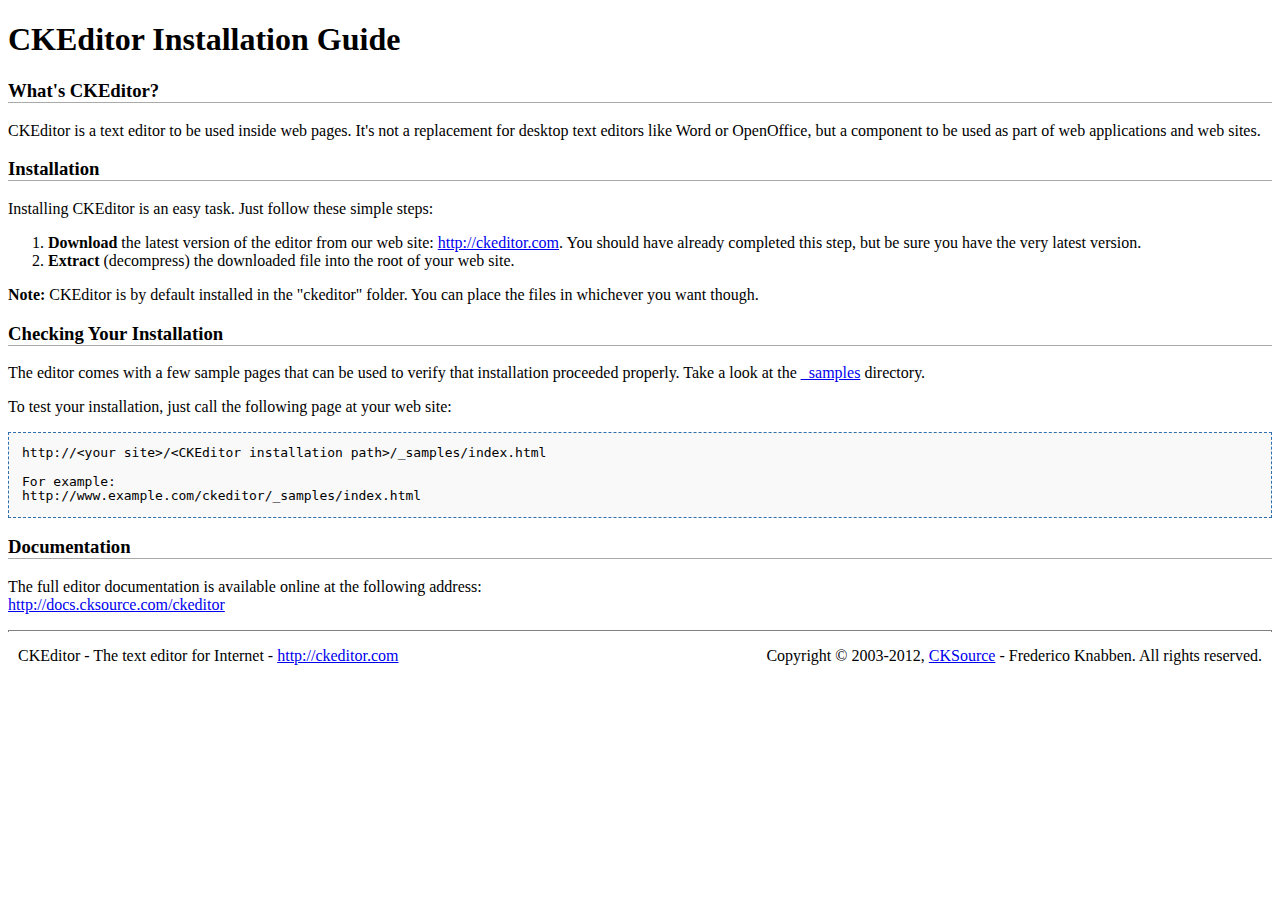
<file: collegenews/WebContent/js/ckeditor/INSTALL.html>
<!DOCTYPE html PUBLIC "-//W3C//DTD XHTML 1.0 Transitional//EN" "http://www.w3.org/TR/xhtml1/DTD/xhtml1-transitional.dtd">
<!--
Copyright (c) 2003-2012, CKSource - Frederico Knabben. All rights reserved.
For licensing, see LICENSE.html or http://ckeditor.com/license
-->
<html xmlns="http://www.w3.org/1999/xhtml">
<head>
	<title>Installation Guide - CKEditor</title>
	<meta http-equiv="content-type" content="text/html; charset=utf-8" />
	<style type="text/css">
		h3
		{
			border-bottom: 1px solid #AAAAAA;
		}
		pre
		{
			background-color: #F9F9F9;
			border: 1px dashed #2F6FAB;
			padding: 1em;
			line-height: 1.1em;
		}
		#footer hr
		{
			margin: 10px 0 15px 0;
			height: 1px;
			border: solid 1px gray;
			border-bottom: none;
		}
		#footer p
		{
			margin: 0 10px 10px 10px;
			float: left;
		}
		#footer #copy
		{
			float: right;
		}
	</style>
</head>
<body>
	<h1>
		CKEditor Installation Guide</h1>
	<h3>
		What&#39;s CKEditor?</h3>
	<p>
		CKEditor is a text editor to be used inside web pages. It&#39;s not a replacement
		for desktop text editors like Word or OpenOffice, but a component to be used as
		part of web applications and web sites.</p>
	<h3>
		Installation</h3>
	<p>
		Installing CKEditor is an easy task. Just follow these simple steps:</p>
	<ol>
		<li><strong>Download</strong> the latest version of the editor from our web site: <a
			href="http://ckeditor.com">http://ckeditor.com</a>. You should have already completed
			this step, but be sure you have the very latest version.</li>
		<li><strong>Extract</strong> (decompress) the downloaded file into the root of your
			web site.</li>
	</ol>
	<p>
		<strong>Note:</strong> CKEditor is by default installed in the &quot;ckeditor&quot;
		folder. You can place the files in whichever you want though.</p>
	<h3>
		Checking Your Installation
	</h3>
	<p>
		The editor comes with a few sample pages that can be used to verify that installation
		proceeded properly. Take a look at the <a href="_samples">_samples</a> directory.</p>
	<p>
		To test your installation, just call the following page at your web site:</p>
	<pre>
http://&lt;your site&gt;/&lt;CKEditor installation path&gt;/_samples/index.html

For example:
http://www.example.com/ckeditor/_samples/index.html</pre>
	<h3>
		Documentation</h3>
	<p>
		The full editor documentation is available online at the following address:<br />
		<a href="http://docs.cksource.com/ckeditor">http://docs.cksource.com/ckeditor</a></p>
	<div id="footer">
		<hr />
		<p>
			CKEditor - The text editor for Internet - <a href="http://ckeditor.com/">http://ckeditor.com</a>
		</p>
		<p id="copy">
			Copyright &copy; 2003-2012, <a href="http://cksource.com/">CKSource</a> - Frederico
			Knabben. All rights reserved.
		</p>
	</div>
</body>
</html>
</file>
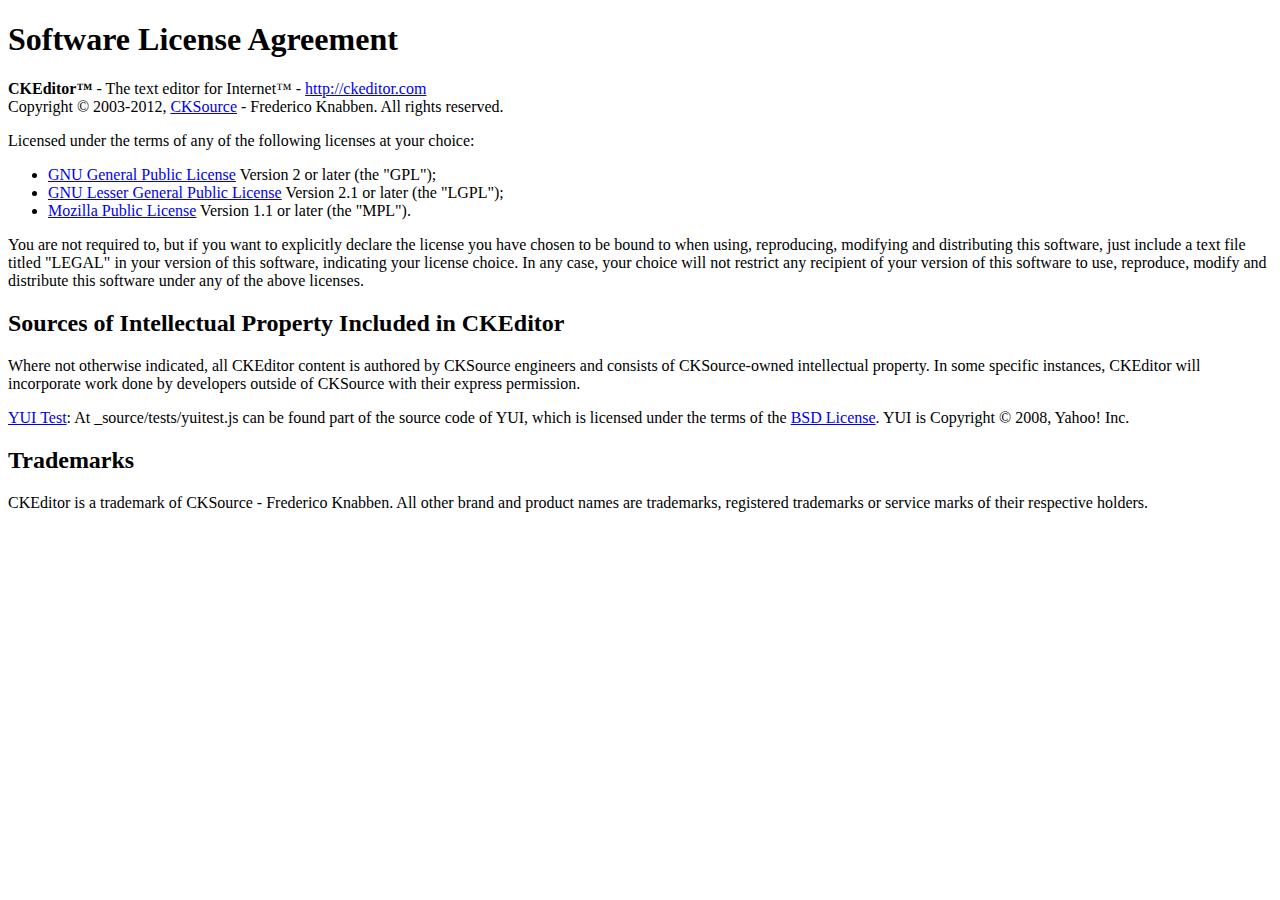
<file: collegenews/WebContent/js/ckeditor/LICENSE.html>
<!DOCTYPE html PUBLIC "-//W3C//DTD XHTML 1.0 Transitional//EN"
	"http://www.w3.org/TR/xhtml1/DTD/xhtml1-transitional.dtd">
<!--
== BEGIN TEXT ONLY VERSION ==

Software License Agreement
==========================

CKEditor - The text editor for Internet - http://ckeditor.com
Copyright (c) 2003-2012, CKSource - Frederico Knabben. All rights reserved.

Licensed under the terms of any of the following licenses at your
choice:

 - GNU General Public License Version 2 or later (the "GPL")
   http://www.gnu.org/licenses/gpl.html
   (See Appendix A)

 - GNU Lesser General Public License Version 2.1 or later (the "LGPL")
   http://www.gnu.org/licenses/lgpl.html
   (See Appendix B)

 - Mozilla Public License Version 1.1 or later (the "MPL")
   http://www.mozilla.org/MPL/MPL-1.1.html
   (See Appendix C)

You are not required to, but if you want to explicitly declare the
license you have chosen to be bound to when using, reproducing,
modifying and distributing this software, just include a text file
titled "legal.txt" in your version of this software, indicating your
license choice.

Sources of Intellectual Property Included in CKEditor
=====================================================

Where not otherwise indicated, all CKEditor content is authored by
CKSource engineers and consists of CKSource-owned intellectual
property. In some specific instances, CKEditor will incorporate work
done by developers outside of CKSource with their express permission.

Trademarks
==========

CKEditor is a trademark of CKSource - Frederico Knabben. All other brand
and product names are trademarks, registered trademarks or service
marks of their respective holders.

Appendix A: The GPL License
===========================

		    GNU GENERAL PUBLIC LICENSE
		       Version 2, June 1991

 Copyright (C) 1989, 1991 Free Software Foundation, Inc.,
 51 Franklin Street, Fifth Floor, Boston, MA 02110-1301 USA
 Everyone is permitted to copy and distribute verbatim copies
 of this license document, but changing it is not allowed.

			    Preamble

  The licenses for most software are designed to take away your
freedom to share and change it.  By contrast, the GNU General Public
License is intended to guarantee your freedom to share and change free
software-to make sure the software is free for all its users.  This
General Public License applies to most of the Free Software
Foundation's software and to any other program whose authors commit to
using it.  (Some other Free Software Foundation software is covered by
the GNU Lesser General Public License instead.)  You can apply it to
your programs, too.

  When we speak of free software, we are referring to freedom, not
price.  Our General Public Licenses are designed to make sure that you
have the freedom to distribute copies of free software (and charge for
this service if you wish), that you receive source code or can get it
if you want it, that you can change the software or use pieces of it
in new free programs; and that you know you can do these things.

  To protect your rights, we need to make restrictions that forbid
anyone to deny you these rights or to ask you to surrender the rights.
These restrictions translate to certain responsibilities for you if you
distribute copies of the software, or if you modify it.

  For example, if you distribute copies of such a program, whether
gratis or for a fee, you must give the recipients all the rights that
you have.  You must make sure that they, too, receive or can get the
source code.  And you must show them these terms so they know their
rights.

  We protect your rights with two steps: (1) copyright the software, and
(2) offer you this license which gives you legal permission to copy,
distribute and/or modify the software.

  Also, for each author's protection and ours, we want to make certain
that everyone understands that there is no warranty for this free
software.  If the software is modified by someone else and passed on, we
want its recipients to know that what they have is not the original, so
that any problems introduced by others will not reflect on the original
authors' reputations.

  Finally, any free program is threatened constantly by software
patents.  We wish to avoid the danger that redistributors of a free
program will individually obtain patent licenses, in effect making the
program proprietary.  To prevent this, we have made it clear that any
patent must be licensed for everyone's free use or not licensed at all.

  The precise terms and conditions for copying, distribution and
modification follow.

		    GNU GENERAL PUBLIC LICENSE
   TERMS AND CONDITIONS FOR COPYING, DISTRIBUTION AND MODIFICATION

  0. This License applies to any program or other work which contains
a notice placed by the copyright holder saying it may be distributed
under the terms of this General Public License.  The "Program", below,
refers to any such program or work, and a "work based on the Program"
means either the Program or any derivative work under copyright law:
that is to say, a work containing the Program or a portion of it,
either verbatim or with modifications and/or translated into another
language.  (Hereinafter, translation is included without limitation in
the term "modification".)  Each licensee is addressed as "you".

Activities other than copying, distribution and modification are not
covered by this License; they are outside its scope.  The act of
running the Program is not restricted, and the output from the Program
is covered only if its contents constitute a work based on the
Program (independent of having been made by running the Program).
Whether that is true depends on what the Program does.

  1. You may copy and distribute verbatim copies of the Program's
source code as you receive it, in any medium, provided that you
conspicuously and appropriately publish on each copy an appropriate
copyright notice and disclaimer of warranty; keep intact all the
notices that refer to this License and to the absence of any warranty;
and give any other recipients of the Program a copy of this License
along with the Program.

You may charge a fee for the physical act of transferring a copy, and
you may at your option offer warranty protection in exchange for a fee.

  2. You may modify your copy or copies of the Program or any portion
of it, thus forming a work based on the Program, and copy and
distribute such modifications or work under the terms of Section 1
above, provided that you also meet all of these conditions:

    a) You must cause the modified files to carry prominent notices
    stating that you changed the files and the date of any change.

    b) You must cause any work that you distribute or publish, that in
    whole or in part contains or is derived from the Program or any
    part thereof, to be licensed as a whole at no charge to all third
    parties under the terms of this License.

    c) If the modified program normally reads commands interactively
    when run, you must cause it, when started running for such
    interactive use in the most ordinary way, to print or display an
    announcement including an appropriate copyright notice and a
    notice that there is no warranty (or else, saying that you provide
    a warranty) and that users may redistribute the program under
    these conditions, and telling the user how to view a copy of this
    License.  (Exception: if the Program itself is interactive but
    does not normally print such an announcement, your work based on
    the Program is not required to print an announcement.)

These requirements apply to the modified work as a whole.  If
identifiable sections of that work are not derived from the Program,
and can be reasonably considered independent and separate works in
themselves, then this License, and its terms, do not apply to those
sections when you distribute them as separate works.  But when you
distribute the same sections as part of a whole which is a work based
on the Program, the distribution of the whole must be on the terms of
this License, whose permissions for other licensees extend to the
entire whole, and thus to each and every part regardless of who wrote it.

Thus, it is not the intent of this section to claim rights or contest
your rights to work written entirely by you; rather, the intent is to
exercise the right to control the distribution of derivative or
collective works based on the Program.

In addition, mere aggregation of another work not based on the Program
with the Program (or with a work based on the Program) on a volume of
a storage or distribution medium does not bring the other work under
the scope of this License.

  3. You may copy and distribute the Program (or a work based on it,
under Section 2) in object code or executable form under the terms of
Sections 1 and 2 above provided that you also do one of the following:

    a) Accompany it with the complete corresponding machine-readable
    source code, which must be distributed under the terms of Sections
    1 and 2 above on a medium customarily used for software interchange; or,

    b) Accompany it with a written offer, valid for at least three
    years, to give any third party, for a charge no more than your
    cost of physically performing source distribution, a complete
    machine-readable copy of the corresponding source code, to be
    distributed under the terms of Sections 1 and 2 above on a medium
    customarily used for software interchange; or,

    c) Accompany it with the information you received as to the offer
    to distribute corresponding source code.  (This alternative is
    allowed only for noncommercial distribution and only if you
    received the program in object code or executable form with such
    an offer, in accord with Subsection b above.)

The source code for a work means the preferred form of the work for
making modifications to it.  For an executable work, complete source
code means all the source code for all modules it contains, plus any
associated interface definition files, plus the scripts used to
control compilation and installation of the executable.  However, as a
special exception, the source code distributed need not include
anything that is normally distributed (in either source or binary
form) with the major components (compiler, kernel, and so on) of the
operating system on which the executable runs, unless that component
itself accompanies the executable.

If distribution of executable or object code is made by offering
access to copy from a designated place, then offering equivalent
access to copy the source code from the same place counts as
distribution of the source code, even though third parties are not
compelled to copy the source along with the object code.

  4. You may not copy, modify, sublicense, or distribute the Program
except as expressly provided under this License.  Any attempt
otherwise to copy, modify, sublicense or distribute the Program is
void, and will automatically terminate your rights under this License.
However, parties who have received copies, or rights, from you under
this License will not have their licenses terminated so long as such
parties remain in full compliance.

  5. You are not required to accept this License, since you have not
signed it.  However, nothing else grants you permission to modify or
distribute the Program or its derivative works.  These actions are
prohibited by law if you do not accept this License.  Therefore, by
modifying or distributing the Program (or any work based on the
Program), you indicate your acceptance of this License to do so, and
all its terms and conditions for copying, distributing or modifying
the Program or works based on it.

  6. Each time you redistribute the Program (or any work based on the
Program), the recipient automatically receives a license from the
original licensor to copy, distribute or modify the Program subject to
these terms and conditions.  You may not impose any further
restrictions on the recipients' exercise of the rights granted herein.
You are not responsible for enforcing compliance by third parties to
this License.

  7. If, as a consequence of a court judgment or allegation of patent
infringement or for any other reason (not limited to patent issues),
conditions are imposed on you (whether by court order, agreement or
otherwise) that contradict the conditions of this License, they do not
excuse you from the conditions of this License.  If you cannot
distribute so as to satisfy simultaneously your obligations under this
License and any other pertinent obligations, then as a consequence you
may not distribute the Program at all.  For example, if a patent
license would not permit royalty-free redistribution of the Program by
all those who receive copies directly or indirectly through you, then
the only way you could satisfy both it and this License would be to
refrain entirely from distribution of the Program.

If any portion of this section is held invalid or unenforceable under
any particular circumstance, the balance of the section is intended to
apply and the section as a whole is intended to apply in other
circumstances.

It is not the purpose of this section to induce you to infringe any
patents or other property right claims or to contest validity of any
such claims; this section has the sole purpose of protecting the
integrity of the free software distribution system, which is
implemented by public license practices.  Many people have made
generous contributions to the wide range of software distributed
through that system in reliance on consistent application of that
system; it is up to the author/donor to decide if he or she is willing
to distribute software through any other system and a licensee cannot
impose that choice.

This section is intended to make thoroughly clear what is believed to
be a consequence of the rest of this License.

  8. If the distribution and/or use of the Program is restricted in
certain countries either by patents or by copyrighted interfaces, the
original copyright holder who places the Program under this License
may add an explicit geographical distribution limitation excluding
those countries, so that distribution is permitted only in or among
countries not thus excluded.  In such case, this License incorporates
the limitation as if written in the body of this License.

  9. The Free Software Foundation may publish revised and/or new versions
of the General Public License from time to time.  Such new versions will
be similar in spirit to the present version, but may differ in detail to
address new problems or concerns.

Each version is given a distinguishing version number.  If the Program
specifies a version number of this License which applies to it and "any
later version", you have the option of following the terms and conditions
either of that version or of any later version published by the Free
Software Foundation.  If the Program does not specify a version number of
this License, you may choose any version ever published by the Free Software
Foundation.

  10. If you wish to incorporate parts of the Program into other free
programs whose distribution conditions are different, write to the author
to ask for permission.  For software which is copyrighted by the Free
Software Foundation, write to the Free Software Foundation; we sometimes
make exceptions for this.  Our decision will be guided by the two goals
of preserving the free status of all derivatives of our free software and
of promoting the sharing and reuse of software generally.

			    NO WARRANTY

  11. BECAUSE THE PROGRAM IS LICENSED FREE OF CHARGE, THERE IS NO WARRANTY
FOR THE PROGRAM, TO THE EXTENT PERMITTED BY APPLICABLE LAW.  EXCEPT WHEN
OTHERWISE STATED IN WRITING THE COPYRIGHT HOLDERS AND/OR OTHER PARTIES
PROVIDE THE PROGRAM "AS IS" WITHOUT WARRANTY OF ANY KIND, EITHER EXPRESSED
OR IMPLIED, INCLUDING, BUT NOT LIMITED TO, THE IMPLIED WARRANTIES OF
MERCHANTABILITY AND FITNESS FOR A PARTICULAR PURPOSE.  THE ENTIRE RISK AS
TO THE QUALITY AND PERFORMANCE OF THE PROGRAM IS WITH YOU.  SHOULD THE
PROGRAM PROVE DEFECTIVE, YOU ASSUME THE COST OF ALL NECESSARY SERVICING,
REPAIR OR CORRECTION.

  12. IN NO EVENT UNLESS REQUIRED BY APPLICABLE LAW OR AGREED TO IN WRITING
WILL ANY COPYRIGHT HOLDER, OR ANY OTHER PARTY WHO MAY MODIFY AND/OR
REDISTRIBUTE THE PROGRAM AS PERMITTED ABOVE, BE LIABLE TO YOU FOR DAMAGES,
INCLUDING ANY GENERAL, SPECIAL, INCIDENTAL OR CONSEQUENTIAL DAMAGES ARISING
OUT OF THE USE OR INABILITY TO USE THE PROGRAM (INCLUDING BUT NOT LIMITED
TO LOSS OF DATA OR DATA BEING RENDERED INACCURATE OR LOSSES SUSTAINED BY
YOU OR THIRD PARTIES OR A FAILURE OF THE PROGRAM TO OPERATE WITH ANY OTHER
PROGRAMS), EVEN IF SUCH HOLDER OR OTHER PARTY HAS BEEN ADVISED OF THE
POSSIBILITY OF SUCH DAMAGES.

		     END OF TERMS AND CONDITIONS


Appendix B: The LGPL License
============================

		  GNU LESSER GENERAL PUBLIC LICENSE
		       Version 2.1, February 1999

 Copyright (C) 1991, 1999 Free Software Foundation, Inc.
     59 Temple Place, Suite 330, Boston, MA  02111-1307  USA
 Everyone is permitted to copy and distribute verbatim copies
 of this license document, but changing it is not allowed.

[This is the first released version of the Lesser GPL.  It also counts
 as the successor of the GNU Library Public License, version 2, hence
 the version number 2.1.]

			    Preamble

  The licenses for most software are designed to take away your
freedom to share and change it.  By contrast, the GNU General Public
Licenses are intended to guarantee your freedom to share and change
free software-to make sure the software is free for all its users.

  This license, the Lesser General Public License, applies to some
specially designated software packages-typically libraries-of the
Free Software Foundation and other authors who decide to use it.  You
can use it too, but we suggest you first think carefully about whether
this license or the ordinary General Public License is the better
strategy to use in any particular case, based on the explanations below.

  When we speak of free software, we are referring to freedom of use,
not price.  Our General Public Licenses are designed to make sure that
you have the freedom to distribute copies of free software (and charge
for this service if you wish); that you receive source code or can get
it if you want it; that you can change the software and use pieces of
it in new free programs; and that you are informed that you can do
these things.

  To protect your rights, we need to make restrictions that forbid
distributors to deny you these rights or to ask you to surrender these
rights.  These restrictions translate to certain responsibilities for
you if you distribute copies of the library or if you modify it.

  For example, if you distribute copies of the library, whether gratis
or for a fee, you must give the recipients all the rights that we gave
you.  You must make sure that they, too, receive or can get the source
code.  If you link other code with the library, you must provide
complete object files to the recipients, so that they can relink them
with the library after making changes to the library and recompiling
it.  And you must show them these terms so they know their rights.

  We protect your rights with a two-step method: (1) we copyright the
library, and (2) we offer you this license, which gives you legal
permission to copy, distribute and/or modify the library.

  To protect each distributor, we want to make it very clear that
there is no warranty for the free library.  Also, if the library is
modified by someone else and passed on, the recipients should know
that what they have is not the original version, so that the original
author's reputation will not be affected by problems that might be
introduced by others.

  Finally, software patents pose a constant threat to the existence of
any free program.  We wish to make sure that a company cannot
effectively restrict the users of a free program by obtaining a
restrictive license from a patent holder.  Therefore, we insist that
any patent license obtained for a version of the library must be
consistent with the full freedom of use specified in this license.

  Most GNU software, including some libraries, is covered by the
ordinary GNU General Public License.  This license, the GNU Lesser
General Public License, applies to certain designated libraries, and
is quite different from the ordinary General Public License.  We use
this license for certain libraries in order to permit linking those
libraries into non-free programs.

  When a program is linked with a library, whether statically or using
a shared library, the combination of the two is legally speaking a
combined work, a derivative of the original library.  The ordinary
General Public License therefore permits such linking only if the
entire combination fits its criteria of freedom.  The Lesser General
Public License permits more lax criteria for linking other code with
the library.

  We call this license the "Lesser" General Public License because it
does Less to protect the user's freedom than the ordinary General
Public License.  It also provides other free software developers Less
of an advantage over competing non-free programs.  These disadvantages
are the reason we use the ordinary General Public License for many
libraries.  However, the Lesser license provides advantages in certain
special circumstances.

  For example, on rare occasions, there may be a special need to
encourage the widest possible use of a certain library, so that it becomes
a de-facto standard.  To achieve this, non-free programs must be
allowed to use the library.  A more frequent case is that a free
library does the same job as widely used non-free libraries.  In this
case, there is little to gain by limiting the free library to free
software only, so we use the Lesser General Public License.

  In other cases, permission to use a particular library in non-free
programs enables a greater number of people to use a large body of
free software.  For example, permission to use the GNU C Library in
non-free programs enables many more people to use the whole GNU
operating system, as well as its variant, the GNU/Linux operating
system.

  Although the Lesser General Public License is Less protective of the
users' freedom, it does ensure that the user of a program that is
linked with the Library has the freedom and the wherewithal to run
that program using a modified version of the Library.

  The precise terms and conditions for copying, distribution and
modification follow.  Pay close attention to the difference between a
"work based on the library" and a "work that uses the library".  The
former contains code derived from the library, whereas the latter must
be combined with the library in order to run.

		  GNU LESSER GENERAL PUBLIC LICENSE
   TERMS AND CONDITIONS FOR COPYING, DISTRIBUTION AND MODIFICATION

  0. This License Agreement applies to any software library or other
program which contains a notice placed by the copyright holder or
other authorized party saying it may be distributed under the terms of
this Lesser General Public License (also called "this License").
Each licensee is addressed as "you".

  A "library" means a collection of software functions and/or data
prepared so as to be conveniently linked with application programs
(which use some of those functions and data) to form executables.

  The "Library", below, refers to any such software library or work
which has been distributed under these terms.  A "work based on the
Library" means either the Library or any derivative work under
copyright law: that is to say, a work containing the Library or a
portion of it, either verbatim or with modifications and/or translated
straightforwardly into another language.  (Hereinafter, translation is
included without limitation in the term "modification".)

  "Source code" for a work means the preferred form of the work for
making modifications to it.  For a library, complete source code means
all the source code for all modules it contains, plus any associated
interface definition files, plus the scripts used to control compilation
and installation of the library.

  Activities other than copying, distribution and modification are not
covered by this License; they are outside its scope.  The act of
running a program using the Library is not restricted, and output from
such a program is covered only if its contents constitute a work based
on the Library (independent of the use of the Library in a tool for
writing it).  Whether that is true depends on what the Library does
and what the program that uses the Library does.

  1. You may copy and distribute verbatim copies of the Library's
complete source code as you receive it, in any medium, provided that
you conspicuously and appropriately publish on each copy an
appropriate copyright notice and disclaimer of warranty; keep intact
all the notices that refer to this License and to the absence of any
warranty; and distribute a copy of this License along with the
Library.

  You may charge a fee for the physical act of transferring a copy,
and you may at your option offer warranty protection in exchange for a
fee.

  2. You may modify your copy or copies of the Library or any portion
of it, thus forming a work based on the Library, and copy and
distribute such modifications or work under the terms of Section 1
above, provided that you also meet all of these conditions:

    a) The modified work must itself be a software library.

    b) You must cause the files modified to carry prominent notices
    stating that you changed the files and the date of any change.

    c) You must cause the whole of the work to be licensed at no
    charge to all third parties under the terms of this License.

    d) If a facility in the modified Library refers to a function or a
    table of data to be supplied by an application program that uses
    the facility, other than as an argument passed when the facility
    is invoked, then you must make a good faith effort to ensure that,
    in the event an application does not supply such function or
    table, the facility still operates, and performs whatever part of
    its purpose remains meaningful.

    (For example, a function in a library to compute square roots has
    a purpose that is entirely well-defined independent of the
    application.  Therefore, Subsection 2d requires that any
    application-supplied function or table used by this function must
    be optional: if the application does not supply it, the square
    root function must still compute square roots.)

These requirements apply to the modified work as a whole.  If
identifiable sections of that work are not derived from the Library,
and can be reasonably considered independent and separate works in
themselves, then this License, and its terms, do not apply to those
sections when you distribute them as separate works.  But when you
distribute the same sections as part of a whole which is a work based
on the Library, the distribution of the whole must be on the terms of
this License, whose permissions for other licensees extend to the
entire whole, and thus to each and every part regardless of who wrote
it.

Thus, it is not the intent of this section to claim rights or contest
your rights to work written entirely by you; rather, the intent is to
exercise the right to control the distribution of derivative or
collective works based on the Library.

In addition, mere aggregation of another work not based on the Library
with the Library (or with a work based on the Library) on a volume of
a storage or distribution medium does not bring the other work under
the scope of this License.

  3. You may opt to apply the terms of the ordinary GNU General Public
License instead of this License to a given copy of the Library.  To do
this, you must alter all the notices that refer to this License, so
that they refer to the ordinary GNU General Public License, version 2,
instead of to this License.  (If a newer version than version 2 of the
ordinary GNU General Public License has appeared, then you can specify
that version instead if you wish.)  Do not make any other change in
these notices.

  Once this change is made in a given copy, it is irreversible for
that copy, so the ordinary GNU General Public License applies to all
subsequent copies and derivative works made from that copy.

  This option is useful when you wish to copy part of the code of
the Library into a program that is not a library.

  4. You may copy and distribute the Library (or a portion or
derivative of it, under Section 2) in object code or executable form
under the terms of Sections 1 and 2 above provided that you accompany
it with the complete corresponding machine-readable source code, which
must be distributed under the terms of Sections 1 and 2 above on a
medium customarily used for software interchange.

  If distribution of object code is made by offering access to copy
from a designated place, then offering equivalent access to copy the
source code from the same place satisfies the requirement to
distribute the source code, even though third parties are not
compelled to copy the source along with the object code.

  5. A program that contains no derivative of any portion of the
Library, but is designed to work with the Library by being compiled or
linked with it, is called a "work that uses the Library".  Such a
work, in isolation, is not a derivative work of the Library, and
therefore falls outside the scope of this License.

  However, linking a "work that uses the Library" with the Library
creates an executable that is a derivative of the Library (because it
contains portions of the Library), rather than a "work that uses the
library".  The executable is therefore covered by this License.
Section 6 states terms for distribution of such executables.

  When a "work that uses the Library" uses material from a header file
that is part of the Library, the object code for the work may be a
derivative work of the Library even though the source code is not.
Whether this is true is especially significant if the work can be
linked without the Library, or if the work is itself a library.  The
threshold for this to be true is not precisely defined by law.

  If such an object file uses only numerical parameters, data
structure layouts and accessors, and small macros and small inline
functions (ten lines or less in length), then the use of the object
file is unrestricted, regardless of whether it is legally a derivative
work.  (Executables containing this object code plus portions of the
Library will still fall under Section 6.)

  Otherwise, if the work is a derivative of the Library, you may
distribute the object code for the work under the terms of Section 6.
Any executables containing that work also fall under Section 6,
whether or not they are linked directly with the Library itself.

  6. As an exception to the Sections above, you may also combine or
link a "work that uses the Library" with the Library to produce a
work containing portions of the Library, and distribute that work
under terms of your choice, provided that the terms permit
modification of the work for the customer's own use and reverse
engineering for debugging such modifications.

  You must give prominent notice with each copy of the work that the
Library is used in it and that the Library and its use are covered by
this License.  You must supply a copy of this License.  If the work
during execution displays copyright notices, you must include the
copyright notice for the Library among them, as well as a reference
directing the user to the copy of this License.  Also, you must do one
of these things:

    a) Accompany the work with the complete corresponding
    machine-readable source code for the Library including whatever
    changes were used in the work (which must be distributed under
    Sections 1 and 2 above); and, if the work is an executable linked
    with the Library, with the complete machine-readable "work that
    uses the Library", as object code and/or source code, so that the
    user can modify the Library and then relink to produce a modified
    executable containing the modified Library.  (It is understood
    that the user who changes the contents of definitions files in the
    Library will not necessarily be able to recompile the application
    to use the modified definitions.)

    b) Use a suitable shared library mechanism for linking with the
    Library.  A suitable mechanism is one that (1) uses at run time a
    copy of the library already present on the user's computer system,
    rather than copying library functions into the executable, and (2)
    will operate properly with a modified version of the library, if
    the user installs one, as long as the modified version is
    interface-compatible with the version that the work was made with.

    c) Accompany the work with a written offer, valid for at
    least three years, to give the same user the materials
    specified in Subsection 6a, above, for a charge no more
    than the cost of performing this distribution.

    d) If distribution of the work is made by offering access to copy
    from a designated place, offer equivalent access to copy the above
    specified materials from the same place.

    e) Verify that the user has already received a copy of these
    materials or that you have already sent this user a copy.

  For an executable, the required form of the "work that uses the
Library" must include any data and utility programs needed for
reproducing the executable from it.  However, as a special exception,
the materials to be distributed need not include anything that is
normally distributed (in either source or binary form) with the major
components (compiler, kernel, and so on) of the operating system on
which the executable runs, unless that component itself accompanies
the executable.

  It may happen that this requirement contradicts the license
restrictions of other proprietary libraries that do not normally
accompany the operating system.  Such a contradiction means you cannot
use both them and the Library together in an executable that you
distribute.

  7. You may place library facilities that are a work based on the
Library side-by-side in a single library together with other library
facilities not covered by this License, and distribute such a combined
library, provided that the separate distribution of the work based on
the Library and of the other library facilities is otherwise
permitted, and provided that you do these two things:

    a) Accompany the combined library with a copy of the same work
    based on the Library, uncombined with any other library
    facilities.  This must be distributed under the terms of the
    Sections above.

    b) Give prominent notice with the combined library of the fact
    that part of it is a work based on the Library, and explaining
    where to find the accompanying uncombined form of the same work.

  8. You may not copy, modify, sublicense, link with, or distribute
the Library except as expressly provided under this License.  Any
attempt otherwise to copy, modify, sublicense, link with, or
distribute the Library is void, and will automatically terminate your
rights under this License.  However, parties who have received copies,
or rights, from you under this License will not have their licenses
terminated so long as such parties remain in full compliance.

  9. You are not required to accept this License, since you have not
signed it.  However, nothing else grants you permission to modify or
distribute the Library or its derivative works.  These actions are
prohibited by law if you do not accept this License.  Therefore, by
modifying or distributing the Library (or any work based on the
Library), you indicate your acceptance of this License to do so, and
all its terms and conditions for copying, distributing or modifying
the Library or works based on it.

  10. Each time you redistribute the Library (or any work based on the
Library), the recipient automatically receives a license from the
original licensor to copy, distribute, link with or modify the Library
subject to these terms and conditions.  You may not impose any further
restrictions on the recipients' exercise of the rights granted herein.
You are not responsible for enforcing compliance by third parties with
this License.

  11. If, as a consequence of a court judgment or allegation of patent
infringement or for any other reason (not limited to patent issues),
conditions are imposed on you (whether by court order, agreement or
otherwise) that contradict the conditions of this License, they do not
excuse you from the conditions of this License.  If you cannot
distribute so as to satisfy simultaneously your obligations under this
License and any other pertinent obligations, then as a consequence you
may not distribute the Library at all.  For example, if a patent
license would not permit royalty-free redistribution of the Library by
all those who receive copies directly or indirectly through you, then
the only way you could satisfy both it and this License would be to
refrain entirely from distribution of the Library.

If any portion of this section is held invalid or unenforceable under any
particular circumstance, the balance of the section is intended to apply,
and the section as a whole is intended to apply in other circumstances.

It is not the purpose of this section to induce you to infringe any
patents or other property right claims or to contest validity of any
such claims; this section has the sole purpose of protecting the
integrity of the free software distribution system which is
implemented by public license practices.  Many people have made
generous contributions to the wide range of software distributed
through that system in reliance on consistent application of that
system; it is up to the author/donor to decide if he or she is willing
to distribute software through any other system and a licensee cannot
impose that choice.

This section is intended to make thoroughly clear what is believed to
be a consequence of the rest of this License.

  12. If the distribution and/or use of the Library is restricted in
certain countries either by patents or by copyrighted interfaces, the
original copyright holder who places the Library under this License may add
an explicit geographical distribution limitation excluding those countries,
so that distribution is permitted only in or among countries not thus
excluded.  In such case, this License incorporates the limitation as if
written in the body of this License.

  13. The Free Software Foundation may publish revised and/or new
versions of the Lesser General Public License from time to time.
Such new versions will be similar in spirit to the present version,
but may differ in detail to address new problems or concerns.

Each version is given a distinguishing version number.  If the Library
specifies a version number of this License which applies to it and
"any later version", you have the option of following the terms and
conditions either of that version or of any later version published by
the Free Software Foundation.  If the Library does not specify a
license version number, you may choose any version ever published by
the Free Software Foundation.

  14. If you wish to incorporate parts of the Library into other free
programs whose distribution conditions are incompatible with these,
write to the author to ask for permission.  For software which is
copyrighted by the Free Software Foundation, write to the Free
Software Foundation; we sometimes make exceptions for this.  Our
decision will be guided by the two goals of preserving the free status
of all derivatives of our free software and of promoting the sharing
and reuse of software generally.

			    NO WARRANTY

  15. BECAUSE THE LIBRARY IS LICENSED FREE OF CHARGE, THERE IS NO
WARRANTY FOR THE LIBRARY, TO THE EXTENT PERMITTED BY APPLICABLE LAW.
EXCEPT WHEN OTHERWISE STATED IN WRITING THE COPYRIGHT HOLDERS AND/OR
OTHER PARTIES PROVIDE THE LIBRARY "AS IS" WITHOUT WARRANTY OF ANY
KIND, EITHER EXPRESSED OR IMPLIED, INCLUDING, BUT NOT LIMITED TO, THE
IMPLIED WARRANTIES OF MERCHANTABILITY AND FITNESS FOR A PARTICULAR
PURPOSE.  THE ENTIRE RISK AS TO THE QUALITY AND PERFORMANCE OF THE
LIBRARY IS WITH YOU.  SHOULD THE LIBRARY PROVE DEFECTIVE, YOU ASSUME
THE COST OF ALL NECESSARY SERVICING, REPAIR OR CORRECTION.

  16. IN NO EVENT UNLESS REQUIRED BY APPLICABLE LAW OR AGREED TO IN
WRITING WILL ANY COPYRIGHT HOLDER, OR ANY OTHER PARTY WHO MAY MODIFY
AND/OR REDISTRIBUTE THE LIBRARY AS PERMITTED ABOVE, BE LIABLE TO YOU
FOR DAMAGES, INCLUDING ANY GENERAL, SPECIAL, INCIDENTAL OR
CONSEQUENTIAL DAMAGES ARISING OUT OF THE USE OR INABILITY TO USE THE
LIBRARY (INCLUDING BUT NOT LIMITED TO LOSS OF DATA OR DATA BEING
RENDERED INACCURATE OR LOSSES SUSTAINED BY YOU OR THIRD PARTIES OR A
FAILURE OF THE LIBRARY TO OPERATE WITH ANY OTHER SOFTWARE), EVEN IF
SUCH HOLDER OR OTHER PARTY HAS BEEN ADVISED OF THE POSSIBILITY OF SUCH
DAMAGES.

		     END OF TERMS AND CONDITIONS


Appendix C: The MPL License
===========================

                          MOZILLA PUBLIC LICENSE
                                Version 1.1

                              ===============

1. Definitions.

     1.0.1. "Commercial Use" means distribution or otherwise making the
     Covered Code available to a third party.

     1.1. "Contributor" means each entity that creates or contributes to
     the creation of Modifications.

     1.2. "Contributor Version" means the combination of the Original
     Code, prior Modifications used by a Contributor, and the Modifications
     made by that particular Contributor.

     1.3. "Covered Code" means the Original Code or Modifications or the
     combination of the Original Code and Modifications, in each case
     including portions thereof.

     1.4. "Electronic Distribution Mechanism" means a mechanism generally
     accepted in the software development community for the electronic
     transfer of data.

     1.5. "Executable" means Covered Code in any form other than Source
     Code.

     1.6. "Initial Developer" means the individual or entity identified
     as the Initial Developer in the Source Code notice required by Exhibit
     A.

     1.7. "Larger Work" means a work which combines Covered Code or
     portions thereof with code not governed by the terms of this License.

     1.8. "License" means this document.

     1.8.1. "Licensable" means having the right to grant, to the maximum
     extent possible, whether at the time of the initial grant or
     subsequently acquired, any and all of the rights conveyed herein.

     1.9. "Modifications" means any addition to or deletion from the
     substance or structure of either the Original Code or any previous
     Modifications. When Covered Code is released as a series of files, a
     Modification is:
          A. Any addition to or deletion from the contents of a file
          containing Original Code or previous Modifications.

          B. Any new file that contains any part of the Original Code or
          previous Modifications.

     1.10. "Original Code" means Source Code of computer software code
     which is described in the Source Code notice required by Exhibit A as
     Original Code, and which, at the time of its release under this
     License is not already Covered Code governed by this License.

     1.10.1. "Patent Claims" means any patent claim(s), now owned or
     hereafter acquired, including without limitation,  method, process,
     and apparatus claims, in any patent Licensable by grantor.

     1.11. "Source Code" means the preferred form of the Covered Code for
     making modifications to it, including all modules it contains, plus
     any associated interface definition files, scripts used to control
     compilation and installation of an Executable, or source code
     differential comparisons against either the Original Code or another
     well known, available Covered Code of the Contributor's choice. The
     Source Code can be in a compressed or archival form, provided the
     appropriate decompression or de-archiving software is widely available
     for no charge.

     1.12. "You" (or "Your")  means an individual or a legal entity
     exercising rights under, and complying with all of the terms of, this
     License or a future version of this License issued under Section 6.1.
     For legal entities, "You" includes any entity which controls, is
     controlled by, or is under common control with You. For purposes of
     this definition, "control" means (a) the power, direct or indirect,
     to cause the direction or management of such entity, whether by
     contract or otherwise, or (b) ownership of more than fifty percent
     (50%) of the outstanding shares or beneficial ownership of such
     entity.

2. Source Code License.

     2.1. The Initial Developer Grant.
     The Initial Developer hereby grants You a world-wide, royalty-free,
     non-exclusive license, subject to third party intellectual property
     claims:
          (a)  under intellectual property rights (other than patent or
          trademark) Licensable by Initial Developer to use, reproduce,
          modify, display, perform, sublicense and distribute the Original
          Code (or portions thereof) with or without Modifications, and/or
          as part of a Larger Work; and

          (b) under Patents Claims infringed by the making, using or
          selling of Original Code, to make, have made, use, practice,
          sell, and offer for sale, and/or otherwise dispose of the
          Original Code (or portions thereof).

          (c) the licenses granted in this Section 2.1(a) and (b) are
          effective on the date Initial Developer first distributes
          Original Code under the terms of this License.

          (d) Notwithstanding Section 2.1(b) above, no patent license is
          granted: 1) for code that You delete from the Original Code; 2)
          separate from the Original Code;  or 3) for infringements caused
          by: i) the modification of the Original Code or ii) the
          combination of the Original Code with other software or devices.

     2.2. Contributor Grant.
     Subject to third party intellectual property claims, each Contributor
     hereby grants You a world-wide, royalty-free, non-exclusive license

          (a)  under intellectual property rights (other than patent or
          trademark) Licensable by Contributor, to use, reproduce, modify,
          display, perform, sublicense and distribute the Modifications
          created by such Contributor (or portions thereof) either on an
          unmodified basis, with other Modifications, as Covered Code
          and/or as part of a Larger Work; and

          (b) under Patent Claims infringed by the making, using, or
          selling of  Modifications made by that Contributor either alone
          and/or in combination with its Contributor Version (or portions
          of such combination), to make, use, sell, offer for sale, have
          made, and/or otherwise dispose of: 1) Modifications made by that
          Contributor (or portions thereof); and 2) the combination of
          Modifications made by that Contributor with its Contributor
          Version (or portions of such combination).

          (c) the licenses granted in Sections 2.2(a) and 2.2(b) are
          effective on the date Contributor first makes Commercial Use of
          the Covered Code.

          (d)    Notwithstanding Section 2.2(b) above, no patent license is
          granted: 1) for any code that Contributor has deleted from the
          Contributor Version; 2)  separate from the Contributor Version;
          3)  for infringements caused by: i) third party modifications of
          Contributor Version or ii)  the combination of Modifications made
          by that Contributor with other software  (except as part of the
          Contributor Version) or other devices; or 4) under Patent Claims
          infringed by Covered Code in the absence of Modifications made by
          that Contributor.

3. Distribution Obligations.

     3.1. Application of License.
     The Modifications which You create or to which You contribute are
     governed by the terms of this License, including without limitation
     Section 2.2. The Source Code version of Covered Code may be
     distributed only under the terms of this License or a future version
     of this License released under Section 6.1, and You must include a
     copy of this License with every copy of the Source Code You
     distribute. You may not offer or impose any terms on any Source Code
     version that alters or restricts the applicable version of this
     License or the recipients' rights hereunder. However, You may include
     an additional document offering the additional rights described in
     Section 3.5.

     3.2. Availability of Source Code.
     Any Modification which You create or to which You contribute must be
     made available in Source Code form under the terms of this License
     either on the same media as an Executable version or via an accepted
     Electronic Distribution Mechanism to anyone to whom you made an
     Executable version available; and if made available via Electronic
     Distribution Mechanism, must remain available for at least twelve (12)
     months after the date it initially became available, or at least six
     (6) months after a subsequent version of that particular Modification
     has been made available to such recipients. You are responsible for
     ensuring that the Source Code version remains available even if the
     Electronic Distribution Mechanism is maintained by a third party.

     3.3. Description of Modifications.
     You must cause all Covered Code to which You contribute to contain a
     file documenting the changes You made to create that Covered Code and
     the date of any change. You must include a prominent statement that
     the Modification is derived, directly or indirectly, from Original
     Code provided by the Initial Developer and including the name of the
     Initial Developer in (a) the Source Code, and (b) in any notice in an
     Executable version or related documentation in which You describe the
     origin or ownership of the Covered Code.

     3.4. Intellectual Property Matters
          (a) Third Party Claims.
          If Contributor has knowledge that a license under a third party's
          intellectual property rights is required to exercise the rights
          granted by such Contributor under Sections 2.1 or 2.2,
          Contributor must include a text file with the Source Code
          distribution titled "LEGAL" which describes the claim and the
          party making the claim in sufficient detail that a recipient will
          know whom to contact. If Contributor obtains such knowledge after
          the Modification is made available as described in Section 3.2,
          Contributor shall promptly modify the LEGAL file in all copies
          Contributor makes available thereafter and shall take other steps
          (such as notifying appropriate mailing lists or newsgroups)
          reasonably calculated to inform those who received the Covered
          Code that new knowledge has been obtained.

          (b) Contributor APIs.
          If Contributor's Modifications include an application programming
          interface and Contributor has knowledge of patent licenses which
          are reasonably necessary to implement that API, Contributor must
          also include this information in the LEGAL file.

               (c)    Representations.
          Contributor represents that, except as disclosed pursuant to
          Section 3.4(a) above, Contributor believes that Contributor's
          Modifications are Contributor's original creation(s) and/or
          Contributor has sufficient rights to grant the rights conveyed by
          this License.

     3.5. Required Notices.
     You must duplicate the notice in Exhibit A in each file of the Source
     Code.  If it is not possible to put such notice in a particular Source
     Code file due to its structure, then You must include such notice in a
     location (such as a relevant directory) where a user would be likely
     to look for such a notice.  If You created one or more Modification(s)
     You may add your name as a Contributor to the notice described in
     Exhibit A.  You must also duplicate this License in any documentation
     for the Source Code where You describe recipients' rights or ownership
     rights relating to Covered Code.  You may choose to offer, and to
     charge a fee for, warranty, support, indemnity or liability
     obligations to one or more recipients of Covered Code. However, You
     may do so only on Your own behalf, and not on behalf of the Initial
     Developer or any Contributor. You must make it absolutely clear than
     any such warranty, support, indemnity or liability obligation is
     offered by You alone, and You hereby agree to indemnify the Initial
     Developer and every Contributor for any liability incurred by the
     Initial Developer or such Contributor as a result of warranty,
     support, indemnity or liability terms You offer.

     3.6. Distribution of Executable Versions.
     You may distribute Covered Code in Executable form only if the
     requirements of Section 3.1-3.5 have been met for that Covered Code,
     and if You include a notice stating that the Source Code version of
     the Covered Code is available under the terms of this License,
     including a description of how and where You have fulfilled the
     obligations of Section 3.2. The notice must be conspicuously included
     in any notice in an Executable version, related documentation or
     collateral in which You describe recipients' rights relating to the
     Covered Code. You may distribute the Executable version of Covered
     Code or ownership rights under a license of Your choice, which may
     contain terms different from this License, provided that You are in
     compliance with the terms of this License and that the license for the
     Executable version does not attempt to limit or alter the recipient's
     rights in the Source Code version from the rights set forth in this
     License. If You distribute the Executable version under a different
     license You must make it absolutely clear that any terms which differ
     from this License are offered by You alone, not by the Initial
     Developer or any Contributor. You hereby agree to indemnify the
     Initial Developer and every Contributor for any liability incurred by
     the Initial Developer or such Contributor as a result of any such
     terms You offer.

     3.7. Larger Works.
     You may create a Larger Work by combining Covered Code with other code
     not governed by the terms of this License and distribute the Larger
     Work as a single product. In such a case, You must make sure the
     requirements of this License are fulfilled for the Covered Code.

4. Inability to Comply Due to Statute or Regulation.

     If it is impossible for You to comply with any of the terms of this
     License with respect to some or all of the Covered Code due to
     statute, judicial order, or regulation then You must: (a) comply with
     the terms of this License to the maximum extent possible; and (b)
     describe the limitations and the code they affect. Such description
     must be included in the LEGAL file described in Section 3.4 and must
     be included with all distributions of the Source Code. Except to the
     extent prohibited by statute or regulation, such description must be
     sufficiently detailed for a recipient of ordinary skill to be able to
     understand it.

5. Application of this License.

     This License applies to code to which the Initial Developer has
     attached the notice in Exhibit A and to related Covered Code.

6. Versions of the License.

     6.1. New Versions.
     Netscape Communications Corporation ("Netscape") may publish revised
     and/or new versions of the License from time to time. Each version
     will be given a distinguishing version number.

     6.2. Effect of New Versions.
     Once Covered Code has been published under a particular version of the
     License, You may always continue to use it under the terms of that
     version. You may also choose to use such Covered Code under the terms
     of any subsequent version of the License published by Netscape. No one
     other than Netscape has the right to modify the terms applicable to
     Covered Code created under this License.

     6.3. Derivative Works.
     If You create or use a modified version of this License (which you may
     only do in order to apply it to code which is not already Covered Code
     governed by this License), You must (a) rename Your license so that
     the phrases "Mozilla", "MOZILLAPL", "MOZPL", "Netscape",
     "MPL", "NPL" or any confusingly similar phrase do not appear in your
     license (except to note that your license differs from this License)
     and (b) otherwise make it clear that Your version of the license
     contains terms which differ from the Mozilla Public License and
     Netscape Public License. (Filling in the name of the Initial
     Developer, Original Code or Contributor in the notice described in
     Exhibit A shall not of themselves be deemed to be modifications of
     this License.)

7. DISCLAIMER OF WARRANTY.

     COVERED CODE IS PROVIDED UNDER THIS LICENSE ON AN "AS IS" BASIS,
     WITHOUT WARRANTY OF ANY KIND, EITHER EXPRESSED OR IMPLIED, INCLUDING,
     WITHOUT LIMITATION, WARRANTIES THAT THE COVERED CODE IS FREE OF
     DEFECTS, MERCHANTABLE, FIT FOR A PARTICULAR PURPOSE OR NON-INFRINGING.
     THE ENTIRE RISK AS TO THE QUALITY AND PERFORMANCE OF THE COVERED CODE
     IS WITH YOU. SHOULD ANY COVERED CODE PROVE DEFECTIVE IN ANY RESPECT,
     YOU (NOT THE INITIAL DEVELOPER OR ANY OTHER CONTRIBUTOR) ASSUME THE
     COST OF ANY NECESSARY SERVICING, REPAIR OR CORRECTION. THIS DISCLAIMER
     OF WARRANTY CONSTITUTES AN ESSENTIAL PART OF THIS LICENSE. NO USE OF
     ANY COVERED CODE IS AUTHORIZED HEREUNDER EXCEPT UNDER THIS DISCLAIMER.

8. TERMINATION.

     8.1.  This License and the rights granted hereunder will terminate
     automatically if You fail to comply with terms herein and fail to cure
     such breach within 30 days of becoming aware of the breach. All
     sublicenses to the Covered Code which are properly granted shall
     survive any termination of this License. Provisions which, by their
     nature, must remain in effect beyond the termination of this License
     shall survive.

     8.2.  If You initiate litigation by asserting a patent infringement
     claim (excluding declatory judgment actions) against Initial Developer
     or a Contributor (the Initial Developer or Contributor against whom
     You file such action is referred to as "Participant")  alleging that:

     (a)  such Participant's Contributor Version directly or indirectly
     infringes any patent, then any and all rights granted by such
     Participant to You under Sections 2.1 and/or 2.2 of this License
     shall, upon 60 days notice from Participant terminate prospectively,
     unless if within 60 days after receipt of notice You either: (i)
     agree in writing to pay Participant a mutually agreeable reasonable
     royalty for Your past and future use of Modifications made by such
     Participant, or (ii) withdraw Your litigation claim with respect to
     the Contributor Version against such Participant.  If within 60 days
     of notice, a reasonable royalty and payment arrangement are not
     mutually agreed upon in writing by the parties or the litigation claim
     is not withdrawn, the rights granted by Participant to You under
     Sections 2.1 and/or 2.2 automatically terminate at the expiration of
     the 60 day notice period specified above.

     (b)  any software, hardware, or device, other than such Participant's
     Contributor Version, directly or indirectly infringes any patent, then
     any rights granted to You by such Participant under Sections 2.1(b)
     and 2.2(b) are revoked effective as of the date You first made, used,
     sold, distributed, or had made, Modifications made by that
     Participant.

     8.3.  If You assert a patent infringement claim against Participant
     alleging that such Participant's Contributor Version directly or
     indirectly infringes any patent where such claim is resolved (such as
     by license or settlement) prior to the initiation of patent
     infringement litigation, then the reasonable value of the licenses
     granted by such Participant under Sections 2.1 or 2.2 shall be taken
     into account in determining the amount or value of any payment or
     license.

     8.4.  In the event of termination under Sections 8.1 or 8.2 above,
     all end user license agreements (excluding distributors and resellers)
     which have been validly granted by You or any distributor hereunder
     prior to termination shall survive termination.

9. LIMITATION OF LIABILITY.

     UNDER NO CIRCUMSTANCES AND UNDER NO LEGAL THEORY, WHETHER TORT
     (INCLUDING NEGLIGENCE), CONTRACT, OR OTHERWISE, SHALL YOU, THE INITIAL
     DEVELOPER, ANY OTHER CONTRIBUTOR, OR ANY DISTRIBUTOR OF COVERED CODE,
     OR ANY SUPPLIER OF ANY OF SUCH PARTIES, BE LIABLE TO ANY PERSON FOR
     ANY INDIRECT, SPECIAL, INCIDENTAL, OR CONSEQUENTIAL DAMAGES OF ANY
     CHARACTER INCLUDING, WITHOUT LIMITATION, DAMAGES FOR LOSS OF GOODWILL,
     WORK STOPPAGE, COMPUTER FAILURE OR MALFUNCTION, OR ANY AND ALL OTHER
     COMMERCIAL DAMAGES OR LOSSES, EVEN IF SUCH PARTY SHALL HAVE BEEN
     INFORMED OF THE POSSIBILITY OF SUCH DAMAGES. THIS LIMITATION OF
     LIABILITY SHALL NOT APPLY TO LIABILITY FOR DEATH OR PERSONAL INJURY
     RESULTING FROM SUCH PARTY'S NEGLIGENCE TO THE EXTENT APPLICABLE LAW
     PROHIBITS SUCH LIMITATION. SOME JURISDICTIONS DO NOT ALLOW THE
     EXCLUSION OR LIMITATION OF INCIDENTAL OR CONSEQUENTIAL DAMAGES, SO
     THIS EXCLUSION AND LIMITATION MAY NOT APPLY TO YOU.

10. U.S. GOVERNMENT END USERS.

     The Covered Code is a "commercial item," as that term is defined in
     48 C.F.R. 2.101 (Oct. 1995), consisting of "commercial computer
     software" and "commercial computer software documentation," as such
     terms are used in 48 C.F.R. 12.212 (Sept. 1995). Consistent with 48
     C.F.R. 12.212 and 48 C.F.R. 227.7202-1 through 227.7202-4 (June 1995),
     all U.S. Government End Users acquire Covered Code with only those
     rights set forth herein.

11. MISCELLANEOUS.

     This License represents the complete agreement concerning subject
     matter hereof. If any provision of this License is held to be
     unenforceable, such provision shall be reformed only to the extent
     necessary to make it enforceable. This License shall be governed by
     California law provisions (except to the extent applicable law, if
     any, provides otherwise), excluding its conflict-of-law provisions.
     With respect to disputes in which at least one party is a citizen of,
     or an entity chartered or registered to do business in the United
     States of America, any litigation relating to this License shall be
     subject to the jurisdiction of the Federal Courts of the Northern
     District of California, with venue lying in Santa Clara County,
     California, with the losing party responsible for costs, including
     without limitation, court costs and reasonable attorneys' fees and
     expenses. The application of the United Nations Convention on
     Contracts for the International Sale of Goods is expressly excluded.
     Any law or regulation which provides that the language of a contract
     shall be construed against the drafter shall not apply to this
     License.

12. RESPONSIBILITY FOR CLAIMS.

     As between Initial Developer and the Contributors, each party is
     responsible for claims and damages arising, directly or indirectly,
     out of its utilization of rights under this License and You agree to
     work with Initial Developer and Contributors to distribute such
     responsibility on an equitable basis. Nothing herein is intended or
     shall be deemed to constitute any admission of liability.

13. MULTIPLE-LICENSED CODE.

     Initial Developer may designate portions of the Covered Code as
     "Multiple-Licensed".  "Multiple-Licensed" means that the Initial
     Developer permits you to utilize portions of the Covered Code under
     Your choice of the NPL or the alternative licenses, if any, specified
     by the Initial Developer in the file described in Exhibit A.

EXHIBIT A -Mozilla Public License.

     ``The contents of this file are subject to the Mozilla Public License
     Version 1.1 (the "License"); you may not use this file except in
     compliance with the License. You may obtain a copy of the License at
     http://www.mozilla.org/MPL/

     Software distributed under the License is distributed on an "AS IS"
     basis, WITHOUT WARRANTY OF ANY KIND, either express or implied. See the
     License for the specific language governing rights and limitations
     under the License.

     The Original Code is ______________________________________.

     The Initial Developer of the Original Code is ________________________.
     Portions created by ______________________ are Copyright (C) ______
     _______________________. All Rights Reserved.

     Contributor(s): ______________________________________.

     Alternatively, the contents of this file may be used under the terms
     of the _____ license (the  "[___] License"), in which case the
     provisions of [______] License are applicable instead of those
     above.  If you wish to allow use of your version of this file only
     under the terms of the [____] License and not to allow others to use
     your version of this file under the MPL, indicate your decision by
     deleting  the provisions above and replace  them with the notice and
     other provisions required by the [___] License.  If you do not delete
     the provisions above, a recipient may use your version of this file
     under either the MPL or the [___] License."

     [NOTE: The text of this Exhibit A may differ slightly from the text of
     the notices in the Source Code files of the Original Code. You should
     use the text of this Exhibit A rather than the text found in the
     Original Code Source Code for Your Modifications.]

== END TEXT ONLY VERSION ==
-->
<html xmlns="http://www.w3.org/1999/xhtml">
<head>
	<title>License - CKEditor</title>
</head>
<body>
	<h1>
		Software License Agreement
	</h1>
	<p>
		<strong>CKEditor&trade;</strong> - The text editor for Internet&trade; - <a href="http://ckeditor.com">
			http://ckeditor.com</a><br />
		Copyright &copy; 2003-2012, <a href="http://cksource.com/">CKSource</a> - Frederico Knabben. All rights reserved.
	</p>
	<p>
		Licensed under the terms of any of the following licenses at your choice:
	</p>
	<ul>
		<li><a href="http://www.gnu.org/licenses/gpl.html">GNU General Public License</a> Version
			2 or later (the "GPL");</li>
		<li><a href="http://www.gnu.org/licenses/lgpl.html">GNU Lesser General Public License</a>
			Version 2.1 or later (the "LGPL");</li>
		<li><a href="http://www.mozilla.org/MPL/MPL-1.1.html">Mozilla Public License</a> Version
			1.1 or later (the "MPL").</li>
	</ul>
	<p>
		You are not required to, but if you want to explicitly declare the license you have
		chosen to be bound to when using, reproducing, modifying and distributing this software,
		just include a text file titled "LEGAL" in your version of this software, indicating
		your license choice. In any case, your choice will not restrict any recipient of
		your version of this software to use, reproduce, modify and distribute this software
		under any of the above licenses.
	</p>
	<h2>
		Sources of Intellectual Property Included in CKEditor
	</h2>
	<p>
		Where not otherwise indicated, all CKEditor content is authored by CKSource engineers
		and consists of CKSource-owned intellectual property. In some specific instances,
		CKEditor will incorporate work done by developers outside of CKSource with their
		express permission.
	</p>
	<p>
		<a href="http://developer.yahoo.com/yui/yuitest/">YUI Test</a>: At _source/tests/yuitest.js
		can be found part of the source code of YUI, which is licensed under the terms of
		the <a href="http://developer.yahoo.com/yui/license.txt">BSD License</a>. YUI is
		Copyright &copy; 2008, Yahoo! Inc.
	</p>
	<h2>
		Trademarks
	</h2>
	<p>
		CKEditor is a trademark of CKSource - Frederico Knabben. All other brand and product
		names are trademarks, registered trademarks or service marks of their respective
		holders.
	</p>
</body>
</html>
</file>
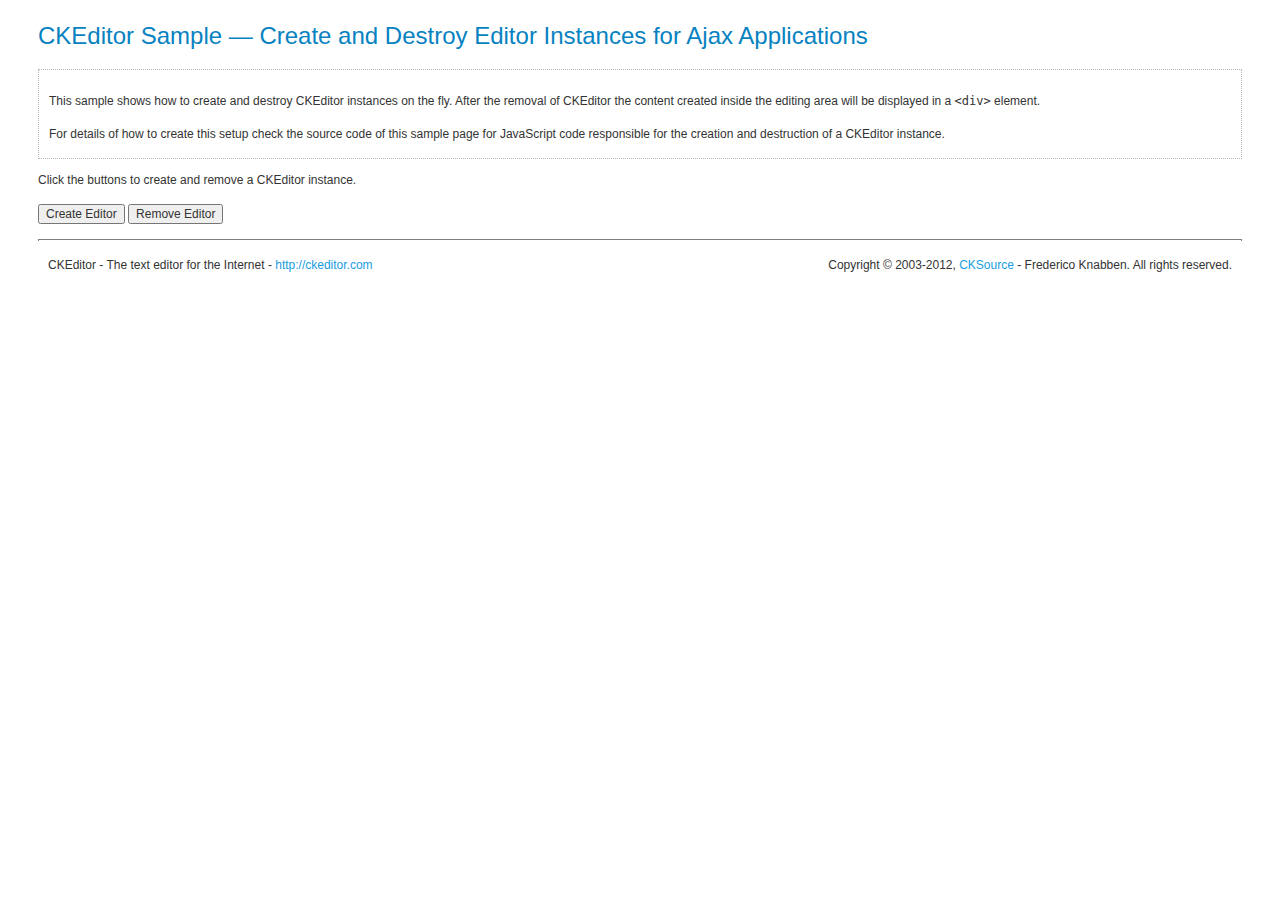
<file: collegenews/WebContent/js/ckeditor/_samples/ajax.html>
<!DOCTYPE html PUBLIC "-//W3C//DTD XHTML 1.0 Transitional//EN" "http://www.w3.org/TR/xhtml1/DTD/xhtml1-transitional.dtd">
<!--
Copyright (c) 2003-2012, CKSource - Frederico Knabben. All rights reserved.
For licensing, see LICENSE.html or http://ckeditor.com/license
-->
<html xmlns="http://www.w3.org/1999/xhtml">
<head>
	<title>Ajax &mdash; CKEditor Sample</title>
	<meta content="text/html; charset=utf-8" http-equiv="content-type" />
	<script type="text/javascript" src="../ckeditor.js"></script>
	<script src="sample.js" type="text/javascript"></script>
	<link href="sample.css" rel="stylesheet" type="text/css" />
	<script type="text/javascript">
	//<![CDATA[

var editor, html = '';

function createEditor()
{
	if ( editor )
		return;


	// Create a new editor inside the <div id="editor">, setting its value to html
	var config = {};
	editor = CKEDITOR.appendTo( 'editor', config, html );
}

function removeEditor()
{
	if ( !editor )
		return;

	// Retrieve the editor contents. In an Ajax application, this data would be
	// sent to the server or used in any other way.
	document.getElementById( 'editorcontents' ).innerHTML = html = editor.getData();
	document.getElementById( 'contents' ).style.display = '';

	// Destroy the editor.
	editor.destroy();
	editor = null;
}

	//]]>
	</script>
</head>
<body>
	<h1 class="samples">
		CKEditor Sample &mdash; Create and Destroy Editor Instances for Ajax Applications
	</h1>
	<div class="description">
	<p>
		This sample shows how to create and destroy CKEditor instances on the fly. After the removal of CKEditor the content created inside the editing
		area will be displayed in a <code>&lt;div&gt;</code> element.
	</p>
	<p>
		For details of how to create this setup check the source code of this sample page
		for JavaScript code responsible for the creation and destruction of a CKEditor instance.
	</p>
	</div>

	<!-- This <div> holds alert messages to be display in the sample page. -->
	<div id="alerts">
		<noscript>
			<p>
				<strong>CKEditor requires JavaScript to run</strong>. In a browser with no JavaScript
				support, like yours, you should still see the contents (HTML data) and you should
				be able to edit it normally, without a rich editor interface.
			</p>
		</noscript>
	</div>
	<p>Click the buttons to create and remove a CKEditor instance.</p>
	<p>
		<input onclick="createEditor();" type="button" value="Create Editor" />
		<input onclick="removeEditor();" type="button" value="Remove Editor" />
	</p>
	<!-- This div will hold the editor. -->
	<div id="editor">
	</div>
	<div id="contents" style="display: none">
		<p>
			Edited Contents:</p>
		<!-- This div will be used to display the editor contents. -->
		<div id="editorcontents">
		</div>
	</div>
	<div id="footer">
		<hr />
		<p>
			CKEditor - The text editor for the Internet - <a class="samples" href="http://ckeditor.com/">http://ckeditor.com</a>
		</p>
		<p id="copy">
			Copyright &copy; 2003-2012, <a class="samples" href="http://cksource.com/">CKSource</a> - Frederico
			Knabben. All rights reserved.
		</p>
	</div>
</body>
</html>
</file>
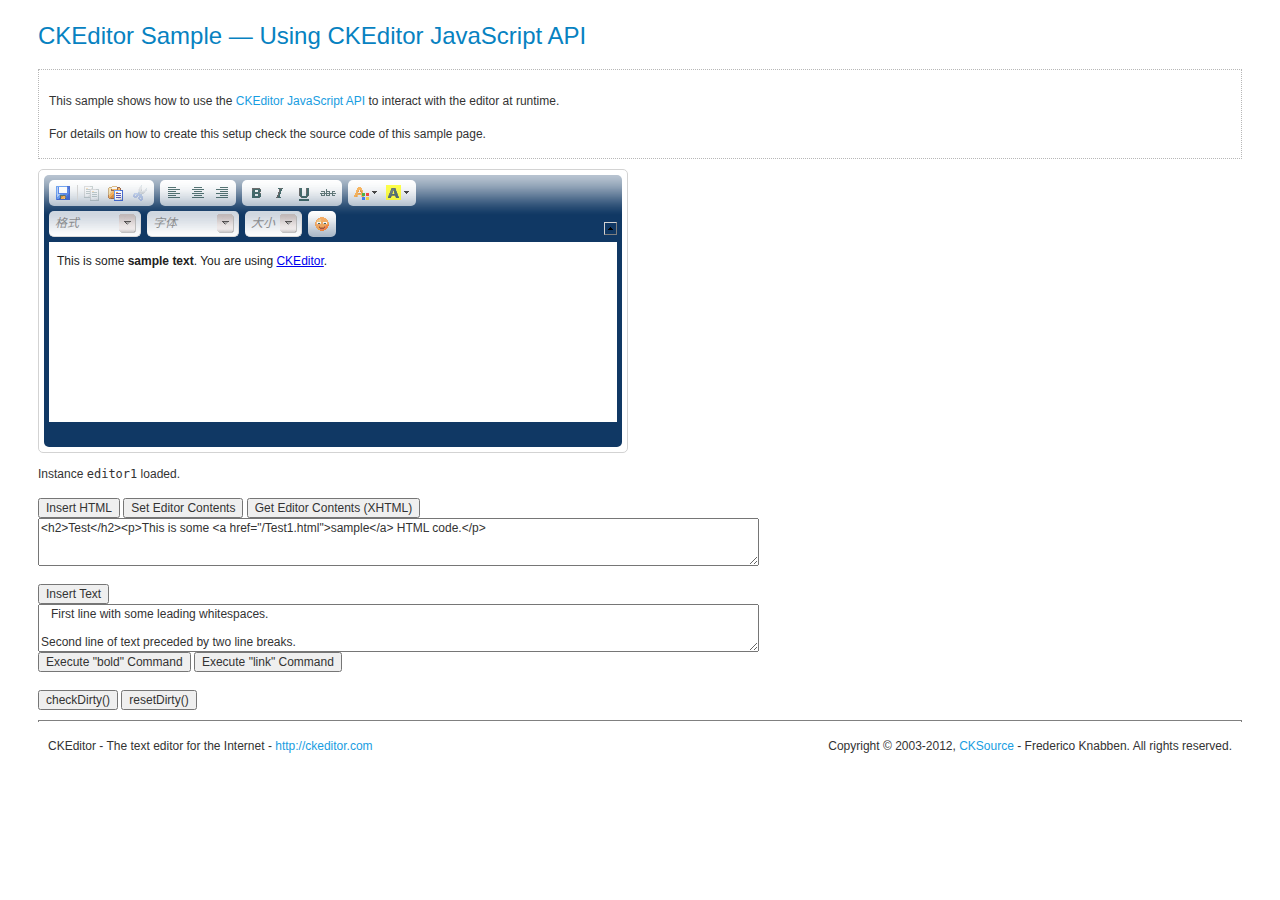
<file: collegenews/WebContent/js/ckeditor/_samples/api.html>
<!DOCTYPE html PUBLIC "-//W3C//DTD XHTML 1.0 Transitional//EN" "http://www.w3.org/TR/xhtml1/DTD/xhtml1-transitional.dtd">
<!--
Copyright (c) 2003-2012, CKSource - Frederico Knabben. All rights reserved.
For licensing, see LICENSE.html or http://ckeditor.com/license
-->
<html xmlns="http://www.w3.org/1999/xhtml">
<head>
	<title>API Usage &mdash; CKEditor Sample</title>
	<meta content="text/html; charset=utf-8" http-equiv="content-type" />
	<script type="text/javascript" src="../ckeditor.js"></script>
	<script src="sample.js" type="text/javascript"></script>
	<link href="sample.css" rel="stylesheet" type="text/css" />
	<script type="text/javascript">
	//<![CDATA[

// The instanceReady event is fired, when an instance of CKEditor has finished
// its initialization.
CKEDITOR.on( 'instanceReady', function( ev )
{
	// Show the editor name and description in the browser status bar.
	document.getElementById( 'eMessage' ).innerHTML = '<p>Instance <code>' + ev.editor.name + '<\/code> loaded.<\/p>';

	// Show this sample buttons.
	 document.getElementById( 'eButtons' ).style.display = 'block';
});

function InsertHTML()
{
	// Get the editor instance that we want to interact with.
	var oEditor = CKEDITOR.instances.editor1;
	var value = document.getElementById( 'htmlArea' ).value;

	// Check the active editing mode.
	if ( oEditor.mode == 'wysiwyg' )
	{
		// Insert HTML code.
		// http://docs.cksource.com/ckeditor_api/symbols/CKEDITOR.editor.html#insertHtml
		oEditor.insertHtml( value );
	}
	else
		alert( 'You must be in WYSIWYG mode!' );
}

function InsertText()
{
	// Get the editor instance that we want to interact with.
	var oEditor = CKEDITOR.instances.editor1;
	var value = document.getElementById( 'txtArea' ).value;

	// Check the active editing mode.
	if ( oEditor.mode == 'wysiwyg' )
	{
		// Insert as plain text.
		// http://docs.cksource.com/ckeditor_api/symbols/CKEDITOR.editor.html#insertText
		oEditor.insertText( value );
	}
	else
		alert( 'You must be in WYSIWYG mode!' );
}

function SetContents()
{
	// Get the editor instance that we want to interact with.
	var oEditor = CKEDITOR.instances.editor1;
	var value = document.getElementById( 'htmlArea' ).value;

	// Set editor contents (replace current contents).
	// http://docs.cksource.com/ckeditor_api/symbols/CKEDITOR.editor.html#setData
	oEditor.setData( value );
}

function GetContents()
{
	// Get the editor instance that you want to interact with.
	var oEditor = CKEDITOR.instances.editor1;

	// Get editor contents
	// http://docs.cksource.com/ckeditor_api/symbols/CKEDITOR.editor.html#getData
	alert( oEditor.getData() );
}

function ExecuteCommand( commandName )
{
	// Get the editor instance that we want to interact with.
	var oEditor = CKEDITOR.instances.editor1;

	// Check the active editing mode.
	if ( oEditor.mode == 'wysiwyg' )
	{
		// Execute the command.
		// http://docs.cksource.com/ckeditor_api/symbols/CKEDITOR.editor.html#execCommand
		oEditor.execCommand( commandName );
	}
	else
		alert( 'You must be in WYSIWYG mode!' );
}

function CheckDirty()
{
	// Get the editor instance that we want to interact with.
	var oEditor = CKEDITOR.instances.editor1;
	// Checks whether the current editor contents present changes when compared
	// to the contents loaded into the editor at startup
	// http://docs.cksource.com/ckeditor_api/symbols/CKEDITOR.editor.html#checkDirty
	alert( oEditor.checkDirty() );
}

function ResetDirty()
{
	// Get the editor instance that we want to interact with.
	var oEditor = CKEDITOR.instances.editor1;
	// Resets the "dirty state" of the editor (see CheckDirty())
	// http://docs.cksource.com/ckeditor_api/symbols/CKEDITOR.editor.html#resetDirty
	oEditor.resetDirty();
	alert( 'The "IsDirty" status has been reset' );
}

	//]]>
	</script>

</head>
<body>
	<h1 class="samples">
		CKEditor Sample &mdash; Using CKEditor JavaScript API
	</h1>
	<div class="description">
	<p>
		This sample shows how to use the
		<a class="samples" href="http://docs.cksource.com/ckeditor_api/symbols/CKEDITOR.editor.html">CKEditor JavaScript API</a>
		to interact with the editor at runtime.
	</p>
	<p>
		For details on how to create this setup check the source code of this sample page.
	</p>
	</div>

	<!-- This <div> holds alert messages to be display in the sample page. -->
	<div id="alerts">
		<noscript>
			<p>
				<strong>CKEditor requires JavaScript to run</strong>. In a browser with no JavaScript
				support, like yours, you should still see the contents (HTML data) and you should
				be able to edit it normally, without a rich editor interface.
			</p>
		</noscript>
	</div>
	<form action="sample_posteddata.php" method="post">
		<textarea cols="100" id="editor1" name="editor1" rows="10">&lt;p&gt;This is some &lt;strong&gt;sample text&lt;/strong&gt;. You are using &lt;a href="http://ckeditor.com/"&gt;CKEditor&lt;/a&gt;.&lt;/p&gt;</textarea>

		<script type="text/javascript">
		//<![CDATA[
			// Replace the <textarea id="editor1"> with an CKEditor instance.
			var editor = CKEDITOR.replace( 'editor1' );
		//]]>
		</script>

		<div id="eMessage">
		</div>
		<div id="eButtons" style="display: none">
			<input onclick="InsertHTML();" type="button" value="Insert HTML" />
			<input onclick="SetContents();" type="button" value="Set Editor Contents" />
			<input onclick="GetContents();" type="button" value="Get Editor Contents (XHTML)" />
			<br />
			<textarea cols="100" id="htmlArea" rows="3">&lt;h2&gt;Test&lt;/h2&gt;&lt;p&gt;This is some &lt;a href="/Test1.html"&gt;sample&lt;/a&gt; HTML code.&lt;/p&gt;</textarea>
			<br />
			<br />
			<input onclick="InsertText();" type="button" value="Insert Text" />
			<br />
			<textarea cols="100" id="txtArea" rows="3">   First line with some leading whitespaces.

Second line of text preceded by two line breaks.</textarea>
			<br />
			<input onclick="ExecuteCommand('bold');" type="button" value="Execute &quot;bold&quot; Command" />
			<input onclick="ExecuteCommand('link');" type="button" value="Execute &quot;link&quot; Command" />
			<br />
			<br />
			<input onclick="CheckDirty();" type="button" value="checkDirty()" />
			<input onclick="ResetDirty();" type="button" value="resetDirty()" />
		</div>
	</form>
	<div id="footer">
		<hr />
		<p>
			CKEditor - The text editor for the Internet - <a class="samples" href="http://ckeditor.com/">http://ckeditor.com</a>
		</p>
		<p id="copy">
			Copyright &copy; 2003-2012, <a class="samples" href="http://cksource.com/">CKSource</a> - Frederico
			Knabben. All rights reserved.
		</p>
	</div>
</body>
</html>
</file>
<file: collegenews/WebContent/js/ckeditor/_samples/sample.css>
/*
Copyright (c) 2003-2012, CKSource - Frederico Knabben. All rights reserved.
For licensing, see LICENSE.html or http://ckeditor.com/license
*/

html, body, h1, h2, h3, h4, h5, h6, div, span, blockquote, p, address, form, fieldset, img, ul, ol, dl, dt, dd, li, hr, table, td, th, strong, em, sup, sub, dfn, ins, del, q, cite, var, samp, code, kbd, tt, pre {
	line-height: 1.5em;
}

body {
	padding:10px 30px;
}

input, textarea, select, option, optgroup, button, td, th {
	font-size: 100%;
}

pre,
code,
kbd,
samp,
tt{
  font-family: monospace,monospace;
  font-size: 1em;
}

h1.samples {
  color:#0782C1;
  font-size:200%;
  font-weight:normal;
  margin: 0;
  padding: 0;
}

h2.samples {
  color:#000000;
  font-size:130%;
  margin: 0;
  padding: 0;
}

p, blockquote, address, form, pre, dl, h1.samples, h2.samples {
	margin-bottom:15px;
}

ul.samples {
	margin-bottom:15px;
}

.clear {
	clear:both;
}

fieldset
{
	margin: 0;
	padding: 10px;
}

body, input, textarea {
	color: #333333;
	font-family: Arial, Helvetica, sans-serif;
}

body {
	font-size: 75%;
}

a.samples {
	color:#189DE1;
	text-decoration:none;
}

a.samples:hover {
  text-decoration:underline;
}

form
{
	margin: 0;
	padding: 0;
}

pre.samples
{
	background-color: #F7F7F7;
	border: 1px solid #D7D7D7;
	overflow: auto;
	padding: 0.25em;
}

#alerts
{
	color: Red;
}

#footer hr
{
	margin: 10px 0 15px 0;
	height: 1px;
	border: solid 1px gray;
	border-bottom: none;
}

#footer p
{
	margin: 0 10px 10px 10px;
	float: left;
}

#footer #copy
{
	float: right;
}

#outputSample
{
	width: 100%;
	table-layout: fixed;
}

#outputSample thead th
{
	color: #dddddd;
	background-color: #999999;
	padding: 4px;
	white-space: nowrap;
}

#outputSample tbody th
{
	vertical-align: top;
	text-align: left;
}

#outputSample pre
{
	margin: 0;
	padding: 0;
	white-space: pre; /* CSS2 */
	white-space: -moz-pre-wrap; /* Mozilla*/
	white-space: -o-pre-wrap; /* Opera 7 */
	white-space: pre-wrap; /* CSS 2.1 */
	white-space: pre-line; /* CSS 3 (and 2.1 as well, actually) */
	word-wrap: break-word; /* IE */
}

.description {
	border: 1px dotted #B7B7B7;
	margin-bottom: 10px;
	padding: 10px 10px 0;
}

label {
	display: block;
	margin-bottom:6px;
}
</file>
<file: collegenews/WebContent/assets/js/Lightweight-Chart/cssCharts.css>
/*
 * cssCharts v0.3.0
 * jquery plugin to create donut and bar charts with css
 * https://github.com/sultantarimo
 *
 * (c)2015 Sultan Tarimo - sultantarimo@me.com
 * Released under the MIT license
 */
.chart *, .chart{-moz-box-sizing:border-box;-webkit-box-sizing:border-box;box-sizing:border-box;margin:0;padding:0;}
.chart{
  width:auto;
  display:block;
  position:relative;
  font-family:sans-serif;
  font-size:14px;
  margin: 0 auto;
}

/* bar chart */

.chart.bar{height:200px;}
.bar-chart{
  display: table;
  table-layout: fixed;
  width: auto;
  height: 100%;
  margin: 0 auto;
  z-index:20;
  position:absolute;
  left:0px;
}

.bar-chart ul{
  margin-left: 34px;
  float: left;
  display: block;
  height:100%;
}

.bar-chart li{
  position: relative;
  display: table-cell;
  vertical-align: bottom;
  height: 100px;
}

.bar-chart span{
  margin: 0 6px;
  display: block;
  background: rgb(241,127,73);
  width: 34px;
  position:relative;

  -webkit-animation: drawBar 0.3s ease-in-out;
  -moz-animation: drawBar 0.3s ease-in-out;
  animation: drawBar 0.3s ease-in-out;

  -webkit-transition: all 100ms ease-in-out;
  -moz-transition: all 100ms ease-in-out;
  transition: all 100ms ease-in-out;
}

.bar-chart li:hover span{
  box-shadow:0 0 0 4px rgb(241,127,73);
  cursor:pointer;
}

.bar-chart li:nth-child(2n+1):hover span{
  box-shadow:0 0 0 4px #bd380f;
}

.bar-chart li:nth-child(2n+1) span{background-color:#bd380f;}
.bar-chart ul:last-of-type li:last-child span{margin-right:0px;}
.bar-chart ul:first-of-type li:first-child span{margin-left:0px;}
.bar-chart ul:last-of-type {margin-right: 0px;}
.bar-chart ul:first-of-type {margin-left: 0px;}
.bar-chart.left-bar ul:last-of-type {margin-right: 0px;}
.bar-chart.left-bar ul{margin-right: 34px;float:left;margin-left:0px;}

.bar-chart span:before {
  position: absolute;
  bottom: 100%;
  margin-bottom: 10px;
  display: block;
  text-align: center;
  content: attr(title);
  word-wrap: break-word;
  font-size: 12px;
  width: auto;

  left: 50%;

  -webkit-transform: translateX(-50%);
  -moz-transform: translateX(-50%);
  transform: translateX(-50%);
}

.bar-chart li span:before {
  -webkit-transition: all 100ms ease-in-out;
  -moz-transition: all 100ms ease-in-out;
  transition: all 100ms ease-in-out;
}

@-webkit-keyframes drawBar {0% {height: 0;}}
@-moz-keyframes drawBar {0% {height: 0;}}
@keyframes drawBar {0% {height: 0;}}

/* donut chart */

.chart.donut{
  width:200px;
  height:200px;
}

.donut-chart{
  width:100%;height:100%;
  position:relative;

  -webkit-border-radius:50%;
  -moz-border-radius:50%;
  border-radius:50%;
}

.donut-chart.fill{
  background:rgb(241,127,73);
}

.donut-chart:after{
  content:"";
  position: absolute;
  width: 86%;
  height: 86%;
  background: #FFF;
  left: 50%;
  top: 50%;
  z-index: 400;
  margin: 0 auto;
  pointer-events: none;

  -webkit-border-radius: 100%;
  -moz-border-radius: 100%;
  border-radius: 100%;

  -webkit-transform: translateX(-50%) translateY(-50%);
  -moz-transform: translateX(-50%) translateY(-50%);
  transform: translateX(-50%) translateY(-50%);
}

.donut-chart h2{
  text-align:center;
  position: absolute;
  line-height: 140%;
  width: 100%;
  margin-top:-30px;
  top:50%;
  z-index:500;
  pointer-events: none;

  font-size:26px;
  font-weight:400;
  color:rgb(0,0,0);
}

.donut-chart h2 span{
  display:block;
  width:100%;
  font-size:14px;
  color:rgb(142,143,143);
  margin-top:-10px;
}

.donut-chart .spinner{
  z-index: 200;
  border-right: none;

  -webkit-border-radius: 100% 0 0 100% / 50% 0 0 50%;
  -moz-border-radius: 100% 0 0 100% / 50% 0 0 50%;
  border-radius: 100% 0 0 100% / 50% 0 0 50%;

  -webkit-transform: rotate(0deg);
  -moz-transform: rotate(0deg);
  transform: rotate(0deg);

  -webkit-animation: rotateDonut 0.3s ease-in-out;
  -moz-animation: rotateDonut 0.3s ease-in-out;
  animation: rotateDonut 0.3s ease-in-out;

  -webkit-transition: all 160ms ease-in-out;
  -moz-transition: all 160ms ease-in-out;
  transition: all 160ms ease-in-out;
}

.spinner ~ .pie{
  pointer-events: none;
}

.donut-chart.fill .pie,
.pie-chart .pie{
  -webkit-box-shadow: 0 0 0 4px #bd380f;
  -moz-box-shadow: 0 0 0 4px #bd380f;
  box-shadow: 0 0 0 4px #bd380f;
}

@-webkit-keyframes rotateDonut {0% {transform: rotate(0deg);}}
@-moz-keyframes rotateDonut {0% {transform: rotate(0deg);}}
@keyframes rotateDonut {0% {transform: rotate(0deg);}}

.donut-chart .spinner.temp{display:none;}

.donut-chart .pie{
  width: 50%;
  height: 100%;
  position: absolute;
  background: #bd380f;

  -webkit-transform-origin: 100% 50%;
  -moz-transform-origin: 100% 50%;
  transform-origin: 100% 50%;
}

.donut-chart .mask{
  background:rgb(248,248,248);
  z-index: 400;
  margin-left: -1px;
}

.pie-chart:after{
  display:none;
}
.chart.donut .pie-chart h2,
.chart.donut .pie-chart h2 span{color:#FFF;}

/* pie chart */
.chart.pie svg{width:100%;height:100%;}

.chart.pie {
  width: 200px;
  height: 200px;
}

.chart.pie svg text{
  text-anchor: middle;
  fill:white;
  stroke-width:0;
  transform:translate(120,-80);
}
.chart.pie svg path:hover{
  stroke-width:10px;
}

.charts-tip{
  display:block;
  position: absolute;
  font-size: 16px;
  color: #FFF;
  background: rgba(0,0,0,0.8);
  pointer-events: none;
  font-family:sans-serif;
  padding:6px 12px;
  z-index:100;
  width:auto;

  -webkit-border-radius:4px;
  -moz-border-radius:4px;
  border-radius:4px;
}

.chart.pie .pie-legend{
  position:absolute;
  top:50%;
  right:0;
  margin-right:-30px;
  transform:translateX(100%) translateY(-50%);
}

.chart.pie .pie-legend li{
  display:block;
  margin-bottom:14px;
  clear:both;
}

.chart.pie .pie-legend li i{
  top:1px;
  position:relative;
  display:block;
  float:left;
  width:14px;
  height:14px;
  background:#DDD;
  margin-right:10px;

  box-shadow:inset 0 0 0 1px rgba(0,0,0,0.2);
}

.chart.pie .pie-legend li p{clear:both;display:inline;}

/* pie chart */

/* line chart */

.chart.line{width:auto;height:auto;margin:0 auto;position:relative;}
.chart .line-chart{
  min-width:100px;
  min-height:100px;
  width:100%;
  height:100%;
  margin:0px auto;
  display:block;
  position:relative;
  z-index:20;
}

/* line chart borders and grids */
.line-chart:after{
  content:"";
  display:block;
  position:absolute;
  left:0px;bottom:0px;
  height:1px;width:100%;
  background:rgb(238,238,238);
  padding-right:10px;
}

.chart .grid{
  width:100%;
  height:100%;
  position:absolute;
  left:0px;
  bottom:0px;
}
.chart hr{
  position:absolute;
  left:0px;
  bottom:0px;
  width:100%;
  height:1px;
  outline:none;
  border:none;
  background:rgb(238,238,238);
}

.chart hr:before{
  position:absolute;
  right:100%;
  top:0px;
  margin-right:20px;
  color:rgba(0,0,0,0.4);
  font-size:12px;
  content:attr(data-y);
  text-align:right;

  -webkit-transform:translateX(-50%) translateY(-50%);
  -moz-transform:translateX(-50%) translateY(-50%);
  transform:translateX(-50%) translateY(-50%);
}
/* line chart borders and grids */

/* line chart line */
.line-chart li{
  display:block;height:1px;
  float:left;position:relative;
  position:absolute;
}

/* line chart points tooltip */
.line-chart li a:hover:before,
.line-chart li a:hover:after{display:block;z-index:10;}
.line-chart li a:before{
  content:attr(data-y);
  cursor:pointer;
  display:none;
  position:absolute;
  font-size:14px;
  color:#FFF;
  bottom:100%;
  left:50%;
  margin-bottom:-4px;
  text-align:center;
  width:40px;
  background:rgba(0,0,0,0.8);
  padding:8px;
  z-index:40;

  -webkit-transform:translateX(-50%);
  -moz-transform:translateX(-50%);
  transform:translateX(-50%);

  -webkit-border-radius:3px;
  -moz-border-radius:3px;
  border-radius:3px;
}

.line-chart li a:after{
  z-index:50;
  content:"";
  width: 0;
  height: 0;
  display:none;
  position:absolute;
  bottom:100%;
  left:50%;
  margin-bottom:-16px;

  border:6px solid rgba(0,0,0,0);
  border-top: 6px solid rgba(0,0,0,0.8);

  -webkit-transform:translateX(-50%);
  -moz-transform:translateX(-50%);
  transform:translateX(-50%);
}

.line-chart li a{
  display:block;
  position:absolute;
  cursor:pointer;
  width:40px;
  height:40px;

  left:0px;
  top:0px;
  z-index:30;

  -webkit-transform:translateX(-50%) translateY(-50%);
  -moz-transform:translateX(-50%) translateY(-50%);
  transform:translateX(-50%) translateY(-50%);
}
/* line chart points tooltip */

/* line chart points */

.line-chart li span{
  display:block;height:1px;
  background:rgb(241,127,73);
  float:left;
  position:absolute;
}

.line-chart.no-points li span{
  display:none;
}

.line-chart li span:before{
  content:"";
  position:absolute;
  left:-4px;bottom:-4px;
  width:6px;height:6px;
  display:block;

  -webkt-border-radius:50%;
  -moz-border-radius:50%;
  border-radius:50%;
}

.line-chart li:hover span:before{
  -webkit-transform:scale(1.3);
  -moz-transform:scale(1.3);
  transform:scale(1.3);

  -webkit-transition: all 200ms ease-in-out;
  -moz-transition: all 200ms ease-in-out;
  transition: all 200ms ease-in-out;
}

.line-chart li span:before,
.line-chart li span:after{
  background:rgb(241,127,73);
  border:2px solid #bd380f;

  -webkit-box-shadow:0 0 0 4px #FFF;
  -moz-box-shadow:0 0 0 4px #FFF;
  box-shadow:0 0 0 4px #FFF;
}
/* line chart points */

/* line chart line */
.chart.line svg,
.chart.line > div{
  height: 100%;
  width: 100%;
  position:absolute;
  bottom:0px;
  left:0px;
  opacity:1;

  -webkit-animation: drawLine .3s ease-in-out;
    -moz-animation: drawLine .3s ease-in-out;
    animation: drawLine .3s ease-in-out;
}
.chart.line svg path{
  fill: rgba(241,127,73,0.0);
  stroke: rgb(241,127,73);
  stroke-width: 2px;
}

.chart.line.dotted svg path{
  /*if you want it dashed instead of filled*/
  stroke-dasharray: 3;
}

.chart.line .fill svg path{
  fill: rgba(241,127,73,0.1);
  stroke:none;
  stroke-width:0px;
}

/* line chart animation */
@-webkit-keyframes drawLine {0% {opacity: 0;}}
@-moz-keyframes drawLine {0% {opacity: 0;}}
@keyframes drawLine {0% {opacity: 0;}}

@-webkit-keyframes drawChart {0% {width: 0;}}
@-moz-keyframes drawChart {0% {width: 0;}}
@keyframes drawChart {0% {width: 0;}}
</file>
